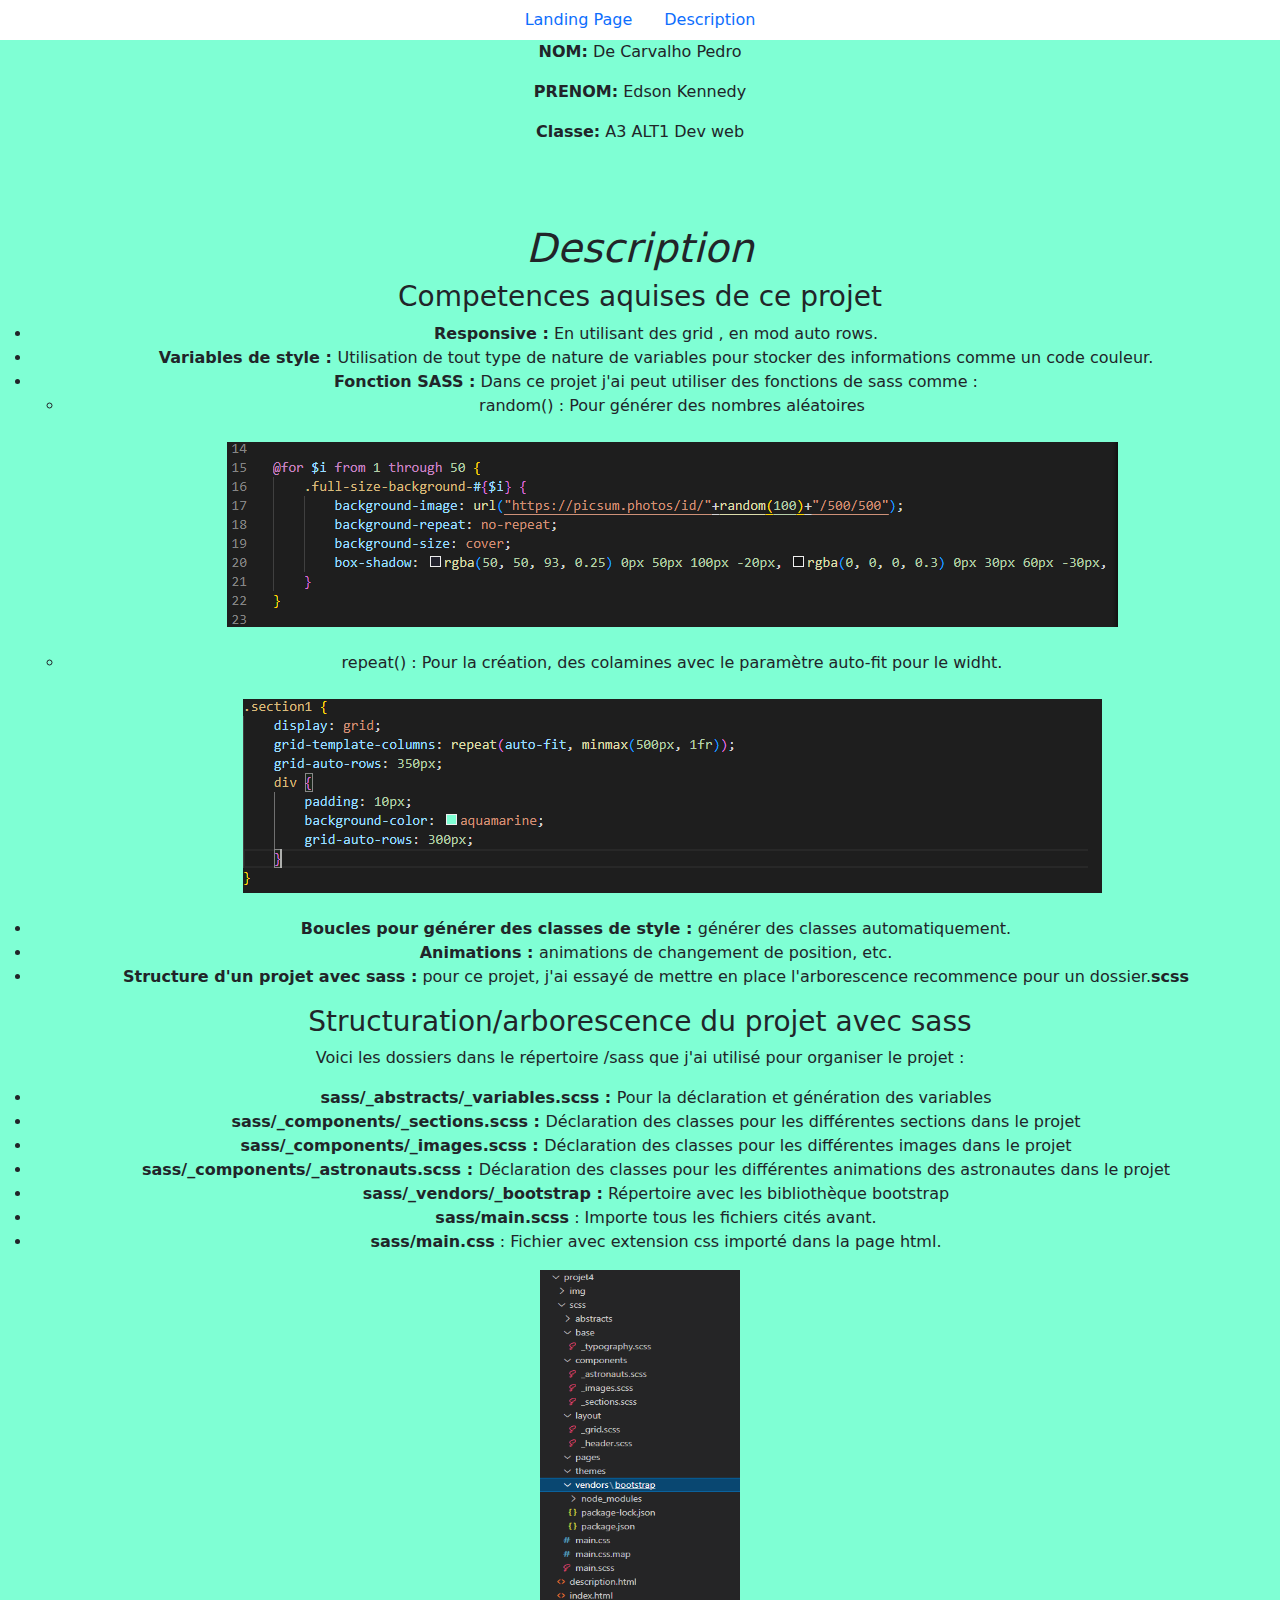
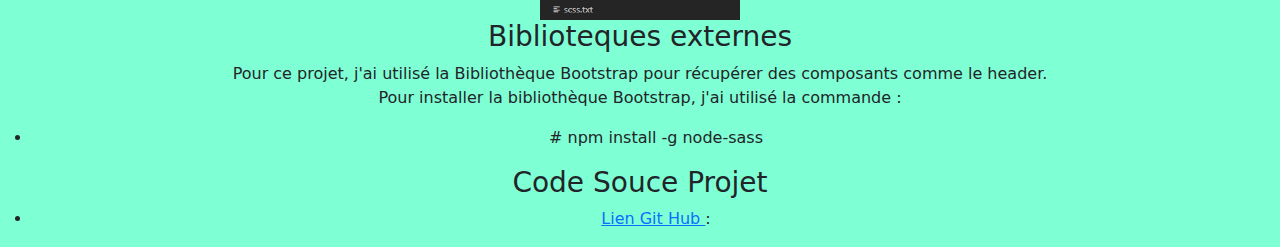
<file: description.html>
<!DOCTYPE html>
<html lang="fr">

<head>
    <meta charset="UTF-8">
    <meta http-equiv="X-UA-Compatible" content="IE=edge">
    <meta name="viewport" content="width=device-width, initial-scale=1.0">
    <link rel="stylesheet" href="./scss/main.css" />
    <title>TD SASS</title>
</head>
<header>
    <nav>
        <div class="centarisation">
            <a class="nav-link" href="./">Landing Page</a>
            <a class="nav-link" href="./description.html">Description</a>
        </div>
    </nav>

</header>

<body>

    <section class="section4 align-center">
        <p><strong>NOM:</strong> De Carvalho Pedro</p>
        <p><strong>PRENOM:</strong> Edson Kennedy</p>
        <p><strong>Classe:</strong> A3 ALT1 Dev web</p><br>
        <p></p><br>
        <h1 class="h1">Description</h1>

        <article>
            <h3>Competences aquises de ce projet</h3>
            <ul>
                <li><strong>Responsive :</strong> En utilisant des grid , en mod auto rows.</li>
                <li><strong>Variables de style : </strong>Utilisation de tout type de nature de variables pour stocker des informations comme un code couleur. </li>
                <li><strong>Fonction  SASS :</strong> Dans ce projet j'ai peut utiliser des fonctions de sass comme :
                    <ul>
                        <li>random() : Pour générer des nombres aléatoires</li><br>
                        <div class="centarisation">
                            <img src="./img/Bouclefor.PNG">
                        </div><br>
                        <li>repeat() : Pour la création, des colamines avec le paramètre auto-fit pour le widht.</li><br>
                        <div class="centarisation">
                            <img src="./img/repeat.PNG">
                        </div><br>
                    </ul>
                </li>
                <li><strong>Boucles pour générer des classes de style : </strong>générer des classes automatiquement.</li>
                <li><strong>Animations : </strong>animations de changement de position, etc.</li>
                <li><strong>Structure d'un projet avec sass :</strong> pour ce projet, j'ai essayé de mettre en place l'arborescence recommence pour un dossier.<strong>scss</strong></li>
            </ul>
        </article>
        <article>
            <h3>Structuration/arborescence du projet avec sass</h3>
            <p>Voici les dossiers dans le répertoire /sass que j'ai utilisé pour organiser le projet : </p>
            <ul>
                <li><strong>sass/_abstracts/_variables.scss   : </strong> Pour la déclaration et génération des variables</li>
                <li><strong>sass/_components/_sections.scss : </strong>Déclaration des classes pour les différentes sections dans le projet </li>
                <li><strong>sass/_components/_images.scss : </strong>Déclaration des classes pour les différentes images dans le projet </li>
                <li><strong>sass/_components/_astronauts.scss : </strong>Déclaration des classes pour les différentes animations des astronautes dans le projet </li>
                <li><strong>sass/_vendors/_bootstrap :</strong> Répertoire avec les bibliothèque bootstrap</li>
                <li><strong>sass/main.scss</strong> : Importe tous les fichiers cités avant.</li>
                <li><strong>sass/main.css</strong> : Fichier avec extension css importé dans la page html.</li>
            </ul>
            <div class="centarisation">
                <img src="./img/arborescence.PNG" style="height: 350px; width: 200px;">
            </div>
        </article>
        <article>
            <h3>Biblioteques externes</h3>
            <p>Pour ce projet, j'ai utilisé la Bibliothèque Bootstrap pour récupérer des composants comme le header.
                <br>Pour installer la bibliothèque Bootstrap, j'ai utilisé la commande :</p>
            <ul>
                <li># npm install -g node-sass</li>
            </ul>
            <h3>Code Souce Projet</h3>
            <ul>
                <li>
                    <a href="">Lien Git Hub </a>: </li>
            </ul>
        </article>
    </section>
</body>

</html>
</file>
<file: scss/main.css>
@charset "UTF-8";
.color-Mygrey {
  color: #A3B4C8;
}

.background-section-Mygrey {
  background-color: #A3B4C8;
}

.background-text-Mygrey {
  color: #A3B4C8;
  font-weight: 600;
}

.color-MyorangeCLaire {
  color: #CC6D3D;
}

.background-section-MyorangeCLaire {
  background-color: #CC6D3D;
}

.background-text-MyorangeCLaire {
  color: #CC6D3D;
  font-weight: 600;
}

.color-Myorange {
  color: #B74803;
}

.background-section-Myorange {
  background-color: #B74803;
}

.background-text-Myorange {
  color: #B74803;
  font-weight: 600;
}

.color-Myblue {
  color: #022E51;
}

.background-section-Myblue {
  background-color: #022E51;
}

.background-text-Myblue {
  color: #022E51;
  font-weight: 600;
}

.color-whitie {
  color: white;
}

.background-section-whitie {
  background-color: white;
}

.background-text-whitie {
  color: white;
  font-weight: 600;
}

.color-Mygrey {
  color: #A3B4C8;
}

.background-Mygrey {
  background-color: #A3B4C8;
}

.color-MyorangeCLaire {
  color: #CC6D3D;
}

.background-MyorangeCLaire {
  background-color: #CC6D3D;
}

.color-Myorange {
  color: #B74803;
}

.background-Myorange {
  background-color: #B74803;
}

.color-Myblue {
  color: #022E51;
}

.background-Myblue {
  background-color: #022E51;
}

.color-whitie {
  color: white;
}

.background-whitie {
  background-color: white;
}

.header {
  grid-column: 1/6;
  grid-row: 1/3;
  font-size: 16px;
  display: grid;
  grid-template-columns: 1fr 1fr 1fr 1fr 1fr;
}
.header nav {
  grid-column: 1/5;
  grid-row: 1/2;
  padding: 0 40px;
  display: grid;
  grid-template-columns: 1fr auto 1fr;
  align-items: center;
}
.header nav ul {
  display: flex;
  gap: 16px;
  list-style: none;
}

.title {
  grid-column: 2/5;
  grid-row: 2/3;
  align-items: center;
  text-align: center;
  margin-top: 10%;
  height: 700px;
}

* {
  padding: 0;
  margin: 0;
  box-sizing: border-box;
}

.page {
  display: grid;
  grid-template-columns: 1fr 1fr 1fr 1fr 1fr;
  grid-template-rows: 1fr 1fr 1fr 1fr 1fr;
  margin: 0 auto;
  background-color: darkblue;
}

.sectionHeader {
  display: grid;
  grid-template-columns: 2fr;
  grid-template-rows: 2fr;
  background-image: url("https://wallpaperaccess.com/full/2425075.jpg");
  background-repeat: no-repeat;
  background-size: cover;
}
.sectionHeader .title {
  grid-row: 1/2;
  grid-column: 1/2;
  align-items: center;
  justify-content: center;
}
.sectionHeader .title2 {
  grid-row: 2/2;
  grid-column: 1/2;
  align-items: center;
  justify-content: center;
}
.sectionHeader .title2 .astronaut {
  height: 100px;
  width: 100px;
}

.section1 {
  display: grid;
  grid-template-columns: repeat(auto-fit, minmax(500px, 1fr));
  grid-auto-rows: 350px;
}
.section1 div {
  padding: 10px;
  background-color: aquamarine;
  grid-auto-rows: 300px;
}

.section2 {
  display: grid;
  grid-template-columns: repeat(auto-fit, minmax(500px, 2fr));
  grid-auto-rows: 351px;
}
.section2 div {
  padding: 10px;
  background-color: aquamarine;
  grid-auto-rows: 300px;
}

.section3 {
  display: grid;
  grid-template-columns: repeat(auto-fit, minmax(200px, 2fr));
  grid-auto-rows: 900px;
}
.section3 div {
  padding: 23px;
  background-color: aquamarine;
  grid-auto-rows: 300px;
}

.section4 {
  background-color: aquamarine;
}

.section5 {
  background-color: aquamarine;
  background-repeat: no-repeat;
  background-size: cover;
  padding: 50px;
  display: grid;
  grid-template-columns: repeat(auto-fit, minmax(200px, 1fr));
  grid-auto-rows: 100px;
  gap: 50px;
}
.section5 > div {
  display: flex;
  align-items: center;
  justify-content: center;
  border-radius: 15px;
  grid-auto-rows: 300px;
  padding: 5px;
  text-align: center;
}
.section5 .blue {
  background: lightblue;
  grid-row: auto/span 2;
}
.section5 .red {
  background: lightcoral;
}
.section5 .green {
  background: lightgreen;
}

.astronauts_center {
  grid-column: 1/6;
  grid-row: 2/4;
}

.upAndDownMeditate {
  animation-name: upAndDownMeditate;
  animation-duration: 5s;
  animation-iteration-count: infinite;
  animation-timing-function: ease-in-out;
  transform: rotate(360deg);
}
@keyframes upAndDownMeditate {
  0% {
    transform: translateY(0);
  }
  35% {
    transform: translateY(0);
  }
  70% {
    transform: translateY(-15px);
  }
  85% {
    transform: translateY(65px);
  }
  100% {
    transform: translateY(0);
  }
}

.artronautAside {
  position: fixed;
  float: right;
}
.artronautAside .rotate {
  animation-name: rotation;
  animation-duration: 10s;
  animation-iteration-count: infinite;
  animation-timing-function: linear;
}
@keyframes rotation {
  100% {
    transform: rotateZ(360deg);
  }
}
.artronautAside:hover .rotate {
  transform: translateY(300px) translateY(300px);
}

.color-Mygrey {
  color: #A3B4C8;
}

.background-section-Mygrey {
  background-color: #A3B4C8;
}

.background-text-Mygrey {
  color: #A3B4C8;
}

.color-MyorangeCLaire {
  color: #CC6D3D;
}

.background-section-MyorangeCLaire {
  background-color: #CC6D3D;
}

.background-text-MyorangeCLaire {
  color: #CC6D3D;
}

.color-Myorange {
  color: #B74803;
}

.background-section-Myorange {
  background-color: #B74803;
}

.background-text-Myorange {
  color: #B74803;
}

.color-Myblue {
  color: #022E51;
}

.background-section-Myblue {
  background-color: #022E51;
}

.background-text-Myblue {
  color: #022E51;
}

.color-whitie {
  color: white;
}

.background-section-whitie {
  background-color: white;
}

.background-text-whitie {
  color: white;
}

.color-Special_Green {
  color: aquamarine;
}

.background-section-Special_Green {
  background-color: aquamarine;
}

.background-text-Special_Green {
  color: aquamarine;
}

.full-size-background-1 {
  background-image: url("https://picsum.photos/id/43/500/500");
  background-repeat: no-repeat;
  background-size: cover;
  box-shadow: rgba(50, 50, 93, 0.25) 0px 50px 100px -20px, rgba(0, 0, 0, 0.3) 0px 30px 60px -30px, rgba(10, 37, 64, 0.35) 0px -2px 6px 0px inset;
}

.full-size-background-2 {
  background-image: url("https://picsum.photos/id/26/500/500");
  background-repeat: no-repeat;
  background-size: cover;
  box-shadow: rgba(50, 50, 93, 0.25) 0px 50px 100px -20px, rgba(0, 0, 0, 0.3) 0px 30px 60px -30px, rgba(10, 37, 64, 0.35) 0px -2px 6px 0px inset;
}

.full-size-background-3 {
  background-image: url("https://picsum.photos/id/14/500/500");
  background-repeat: no-repeat;
  background-size: cover;
  box-shadow: rgba(50, 50, 93, 0.25) 0px 50px 100px -20px, rgba(0, 0, 0, 0.3) 0px 30px 60px -30px, rgba(10, 37, 64, 0.35) 0px -2px 6px 0px inset;
}

.full-size-background-4 {
  background-image: url("https://picsum.photos/id/93/500/500");
  background-repeat: no-repeat;
  background-size: cover;
  box-shadow: rgba(50, 50, 93, 0.25) 0px 50px 100px -20px, rgba(0, 0, 0, 0.3) 0px 30px 60px -30px, rgba(10, 37, 64, 0.35) 0px -2px 6px 0px inset;
}

.full-size-background-5 {
  background-image: url("https://picsum.photos/id/22/500/500");
  background-repeat: no-repeat;
  background-size: cover;
  box-shadow: rgba(50, 50, 93, 0.25) 0px 50px 100px -20px, rgba(0, 0, 0, 0.3) 0px 30px 60px -30px, rgba(10, 37, 64, 0.35) 0px -2px 6px 0px inset;
}

.full-size-background-6 {
  background-image: url("https://picsum.photos/id/66/500/500");
  background-repeat: no-repeat;
  background-size: cover;
  box-shadow: rgba(50, 50, 93, 0.25) 0px 50px 100px -20px, rgba(0, 0, 0, 0.3) 0px 30px 60px -30px, rgba(10, 37, 64, 0.35) 0px -2px 6px 0px inset;
}

.full-size-background-7 {
  background-image: url("https://picsum.photos/id/91/500/500");
  background-repeat: no-repeat;
  background-size: cover;
  box-shadow: rgba(50, 50, 93, 0.25) 0px 50px 100px -20px, rgba(0, 0, 0, 0.3) 0px 30px 60px -30px, rgba(10, 37, 64, 0.35) 0px -2px 6px 0px inset;
}

.full-size-background-8 {
  background-image: url("https://picsum.photos/id/1/500/500");
  background-repeat: no-repeat;
  background-size: cover;
  box-shadow: rgba(50, 50, 93, 0.25) 0px 50px 100px -20px, rgba(0, 0, 0, 0.3) 0px 30px 60px -30px, rgba(10, 37, 64, 0.35) 0px -2px 6px 0px inset;
}

.full-size-background-9 {
  background-image: url("https://picsum.photos/id/87/500/500");
  background-repeat: no-repeat;
  background-size: cover;
  box-shadow: rgba(50, 50, 93, 0.25) 0px 50px 100px -20px, rgba(0, 0, 0, 0.3) 0px 30px 60px -30px, rgba(10, 37, 64, 0.35) 0px -2px 6px 0px inset;
}

.full-size-background-10 {
  background-image: url("https://picsum.photos/id/99/500/500");
  background-repeat: no-repeat;
  background-size: cover;
  box-shadow: rgba(50, 50, 93, 0.25) 0px 50px 100px -20px, rgba(0, 0, 0, 0.3) 0px 30px 60px -30px, rgba(10, 37, 64, 0.35) 0px -2px 6px 0px inset;
}

.full-size-background-11 {
  background-image: url("https://picsum.photos/id/94/500/500");
  background-repeat: no-repeat;
  background-size: cover;
  box-shadow: rgba(50, 50, 93, 0.25) 0px 50px 100px -20px, rgba(0, 0, 0, 0.3) 0px 30px 60px -30px, rgba(10, 37, 64, 0.35) 0px -2px 6px 0px inset;
}

.full-size-background-12 {
  background-image: url("https://picsum.photos/id/89/500/500");
  background-repeat: no-repeat;
  background-size: cover;
  box-shadow: rgba(50, 50, 93, 0.25) 0px 50px 100px -20px, rgba(0, 0, 0, 0.3) 0px 30px 60px -30px, rgba(10, 37, 64, 0.35) 0px -2px 6px 0px inset;
}

.full-size-background-13 {
  background-image: url("https://picsum.photos/id/72/500/500");
  background-repeat: no-repeat;
  background-size: cover;
  box-shadow: rgba(50, 50, 93, 0.25) 0px 50px 100px -20px, rgba(0, 0, 0, 0.3) 0px 30px 60px -30px, rgba(10, 37, 64, 0.35) 0px -2px 6px 0px inset;
}

.full-size-background-14 {
  background-image: url("https://picsum.photos/id/57/500/500");
  background-repeat: no-repeat;
  background-size: cover;
  box-shadow: rgba(50, 50, 93, 0.25) 0px 50px 100px -20px, rgba(0, 0, 0, 0.3) 0px 30px 60px -30px, rgba(10, 37, 64, 0.35) 0px -2px 6px 0px inset;
}

.full-size-background-15 {
  background-image: url("https://picsum.photos/id/92/500/500");
  background-repeat: no-repeat;
  background-size: cover;
  box-shadow: rgba(50, 50, 93, 0.25) 0px 50px 100px -20px, rgba(0, 0, 0, 0.3) 0px 30px 60px -30px, rgba(10, 37, 64, 0.35) 0px -2px 6px 0px inset;
}

.full-size-background-16 {
  background-image: url("https://picsum.photos/id/100/500/500");
  background-repeat: no-repeat;
  background-size: cover;
  box-shadow: rgba(50, 50, 93, 0.25) 0px 50px 100px -20px, rgba(0, 0, 0, 0.3) 0px 30px 60px -30px, rgba(10, 37, 64, 0.35) 0px -2px 6px 0px inset;
}

.full-size-background-17 {
  background-image: url("https://picsum.photos/id/79/500/500");
  background-repeat: no-repeat;
  background-size: cover;
  box-shadow: rgba(50, 50, 93, 0.25) 0px 50px 100px -20px, rgba(0, 0, 0, 0.3) 0px 30px 60px -30px, rgba(10, 37, 64, 0.35) 0px -2px 6px 0px inset;
}

.full-size-background-18 {
  background-image: url("https://picsum.photos/id/94/500/500");
  background-repeat: no-repeat;
  background-size: cover;
  box-shadow: rgba(50, 50, 93, 0.25) 0px 50px 100px -20px, rgba(0, 0, 0, 0.3) 0px 30px 60px -30px, rgba(10, 37, 64, 0.35) 0px -2px 6px 0px inset;
}

.full-size-background-19 {
  background-image: url("https://picsum.photos/id/93/500/500");
  background-repeat: no-repeat;
  background-size: cover;
  box-shadow: rgba(50, 50, 93, 0.25) 0px 50px 100px -20px, rgba(0, 0, 0, 0.3) 0px 30px 60px -30px, rgba(10, 37, 64, 0.35) 0px -2px 6px 0px inset;
}

.full-size-background-20 {
  background-image: url("https://picsum.photos/id/20/500/500");
  background-repeat: no-repeat;
  background-size: cover;
  box-shadow: rgba(50, 50, 93, 0.25) 0px 50px 100px -20px, rgba(0, 0, 0, 0.3) 0px 30px 60px -30px, rgba(10, 37, 64, 0.35) 0px -2px 6px 0px inset;
}

.full-size-background-21 {
  background-image: url("https://picsum.photos/id/74/500/500");
  background-repeat: no-repeat;
  background-size: cover;
  box-shadow: rgba(50, 50, 93, 0.25) 0px 50px 100px -20px, rgba(0, 0, 0, 0.3) 0px 30px 60px -30px, rgba(10, 37, 64, 0.35) 0px -2px 6px 0px inset;
}

.full-size-background-22 {
  background-image: url("https://picsum.photos/id/59/500/500");
  background-repeat: no-repeat;
  background-size: cover;
  box-shadow: rgba(50, 50, 93, 0.25) 0px 50px 100px -20px, rgba(0, 0, 0, 0.3) 0px 30px 60px -30px, rgba(10, 37, 64, 0.35) 0px -2px 6px 0px inset;
}

.full-size-background-23 {
  background-image: url("https://picsum.photos/id/32/500/500");
  background-repeat: no-repeat;
  background-size: cover;
  box-shadow: rgba(50, 50, 93, 0.25) 0px 50px 100px -20px, rgba(0, 0, 0, 0.3) 0px 30px 60px -30px, rgba(10, 37, 64, 0.35) 0px -2px 6px 0px inset;
}

.full-size-background-24 {
  background-image: url("https://picsum.photos/id/68/500/500");
  background-repeat: no-repeat;
  background-size: cover;
  box-shadow: rgba(50, 50, 93, 0.25) 0px 50px 100px -20px, rgba(0, 0, 0, 0.3) 0px 30px 60px -30px, rgba(10, 37, 64, 0.35) 0px -2px 6px 0px inset;
}

.full-size-background-25 {
  background-image: url("https://picsum.photos/id/67/500/500");
  background-repeat: no-repeat;
  background-size: cover;
  box-shadow: rgba(50, 50, 93, 0.25) 0px 50px 100px -20px, rgba(0, 0, 0, 0.3) 0px 30px 60px -30px, rgba(10, 37, 64, 0.35) 0px -2px 6px 0px inset;
}

.full-size-background-26 {
  background-image: url("https://picsum.photos/id/23/500/500");
  background-repeat: no-repeat;
  background-size: cover;
  box-shadow: rgba(50, 50, 93, 0.25) 0px 50px 100px -20px, rgba(0, 0, 0, 0.3) 0px 30px 60px -30px, rgba(10, 37, 64, 0.35) 0px -2px 6px 0px inset;
}

.full-size-background-27 {
  background-image: url("https://picsum.photos/id/87/500/500");
  background-repeat: no-repeat;
  background-size: cover;
  box-shadow: rgba(50, 50, 93, 0.25) 0px 50px 100px -20px, rgba(0, 0, 0, 0.3) 0px 30px 60px -30px, rgba(10, 37, 64, 0.35) 0px -2px 6px 0px inset;
}

.full-size-background-28 {
  background-image: url("https://picsum.photos/id/90/500/500");
  background-repeat: no-repeat;
  background-size: cover;
  box-shadow: rgba(50, 50, 93, 0.25) 0px 50px 100px -20px, rgba(0, 0, 0, 0.3) 0px 30px 60px -30px, rgba(10, 37, 64, 0.35) 0px -2px 6px 0px inset;
}

.full-size-background-29 {
  background-image: url("https://picsum.photos/id/76/500/500");
  background-repeat: no-repeat;
  background-size: cover;
  box-shadow: rgba(50, 50, 93, 0.25) 0px 50px 100px -20px, rgba(0, 0, 0, 0.3) 0px 30px 60px -30px, rgba(10, 37, 64, 0.35) 0px -2px 6px 0px inset;
}

.full-size-background-30 {
  background-image: url("https://picsum.photos/id/95/500/500");
  background-repeat: no-repeat;
  background-size: cover;
  box-shadow: rgba(50, 50, 93, 0.25) 0px 50px 100px -20px, rgba(0, 0, 0, 0.3) 0px 30px 60px -30px, rgba(10, 37, 64, 0.35) 0px -2px 6px 0px inset;
}

.full-size-background-31 {
  background-image: url("https://picsum.photos/id/74/500/500");
  background-repeat: no-repeat;
  background-size: cover;
  box-shadow: rgba(50, 50, 93, 0.25) 0px 50px 100px -20px, rgba(0, 0, 0, 0.3) 0px 30px 60px -30px, rgba(10, 37, 64, 0.35) 0px -2px 6px 0px inset;
}

.full-size-background-32 {
  background-image: url("https://picsum.photos/id/45/500/500");
  background-repeat: no-repeat;
  background-size: cover;
  box-shadow: rgba(50, 50, 93, 0.25) 0px 50px 100px -20px, rgba(0, 0, 0, 0.3) 0px 30px 60px -30px, rgba(10, 37, 64, 0.35) 0px -2px 6px 0px inset;
}

.full-size-background-33 {
  background-image: url("https://picsum.photos/id/81/500/500");
  background-repeat: no-repeat;
  background-size: cover;
  box-shadow: rgba(50, 50, 93, 0.25) 0px 50px 100px -20px, rgba(0, 0, 0, 0.3) 0px 30px 60px -30px, rgba(10, 37, 64, 0.35) 0px -2px 6px 0px inset;
}

.full-size-background-34 {
  background-image: url("https://picsum.photos/id/11/500/500");
  background-repeat: no-repeat;
  background-size: cover;
  box-shadow: rgba(50, 50, 93, 0.25) 0px 50px 100px -20px, rgba(0, 0, 0, 0.3) 0px 30px 60px -30px, rgba(10, 37, 64, 0.35) 0px -2px 6px 0px inset;
}

.full-size-background-35 {
  background-image: url("https://picsum.photos/id/98/500/500");
  background-repeat: no-repeat;
  background-size: cover;
  box-shadow: rgba(50, 50, 93, 0.25) 0px 50px 100px -20px, rgba(0, 0, 0, 0.3) 0px 30px 60px -30px, rgba(10, 37, 64, 0.35) 0px -2px 6px 0px inset;
}

.full-size-background-36 {
  background-image: url("https://picsum.photos/id/80/500/500");
  background-repeat: no-repeat;
  background-size: cover;
  box-shadow: rgba(50, 50, 93, 0.25) 0px 50px 100px -20px, rgba(0, 0, 0, 0.3) 0px 30px 60px -30px, rgba(10, 37, 64, 0.35) 0px -2px 6px 0px inset;
}

.full-size-background-37 {
  background-image: url("https://picsum.photos/id/12/500/500");
  background-repeat: no-repeat;
  background-size: cover;
  box-shadow: rgba(50, 50, 93, 0.25) 0px 50px 100px -20px, rgba(0, 0, 0, 0.3) 0px 30px 60px -30px, rgba(10, 37, 64, 0.35) 0px -2px 6px 0px inset;
}

.full-size-background-38 {
  background-image: url("https://picsum.photos/id/85/500/500");
  background-repeat: no-repeat;
  background-size: cover;
  box-shadow: rgba(50, 50, 93, 0.25) 0px 50px 100px -20px, rgba(0, 0, 0, 0.3) 0px 30px 60px -30px, rgba(10, 37, 64, 0.35) 0px -2px 6px 0px inset;
}

.full-size-background-39 {
  background-image: url("https://picsum.photos/id/13/500/500");
  background-repeat: no-repeat;
  background-size: cover;
  box-shadow: rgba(50, 50, 93, 0.25) 0px 50px 100px -20px, rgba(0, 0, 0, 0.3) 0px 30px 60px -30px, rgba(10, 37, 64, 0.35) 0px -2px 6px 0px inset;
}

.full-size-background-40 {
  background-image: url("https://picsum.photos/id/27/500/500");
  background-repeat: no-repeat;
  background-size: cover;
  box-shadow: rgba(50, 50, 93, 0.25) 0px 50px 100px -20px, rgba(0, 0, 0, 0.3) 0px 30px 60px -30px, rgba(10, 37, 64, 0.35) 0px -2px 6px 0px inset;
}

.full-size-background-41 {
  background-image: url("https://picsum.photos/id/74/500/500");
  background-repeat: no-repeat;
  background-size: cover;
  box-shadow: rgba(50, 50, 93, 0.25) 0px 50px 100px -20px, rgba(0, 0, 0, 0.3) 0px 30px 60px -30px, rgba(10, 37, 64, 0.35) 0px -2px 6px 0px inset;
}

.full-size-background-42 {
  background-image: url("https://picsum.photos/id/19/500/500");
  background-repeat: no-repeat;
  background-size: cover;
  box-shadow: rgba(50, 50, 93, 0.25) 0px 50px 100px -20px, rgba(0, 0, 0, 0.3) 0px 30px 60px -30px, rgba(10, 37, 64, 0.35) 0px -2px 6px 0px inset;
}

.full-size-background-43 {
  background-image: url("https://picsum.photos/id/5/500/500");
  background-repeat: no-repeat;
  background-size: cover;
  box-shadow: rgba(50, 50, 93, 0.25) 0px 50px 100px -20px, rgba(0, 0, 0, 0.3) 0px 30px 60px -30px, rgba(10, 37, 64, 0.35) 0px -2px 6px 0px inset;
}

.full-size-background-44 {
  background-image: url("https://picsum.photos/id/11/500/500");
  background-repeat: no-repeat;
  background-size: cover;
  box-shadow: rgba(50, 50, 93, 0.25) 0px 50px 100px -20px, rgba(0, 0, 0, 0.3) 0px 30px 60px -30px, rgba(10, 37, 64, 0.35) 0px -2px 6px 0px inset;
}

.full-size-background-45 {
  background-image: url("https://picsum.photos/id/39/500/500");
  background-repeat: no-repeat;
  background-size: cover;
  box-shadow: rgba(50, 50, 93, 0.25) 0px 50px 100px -20px, rgba(0, 0, 0, 0.3) 0px 30px 60px -30px, rgba(10, 37, 64, 0.35) 0px -2px 6px 0px inset;
}

.full-size-background-46 {
  background-image: url("https://picsum.photos/id/82/500/500");
  background-repeat: no-repeat;
  background-size: cover;
  box-shadow: rgba(50, 50, 93, 0.25) 0px 50px 100px -20px, rgba(0, 0, 0, 0.3) 0px 30px 60px -30px, rgba(10, 37, 64, 0.35) 0px -2px 6px 0px inset;
}

.full-size-background-47 {
  background-image: url("https://picsum.photos/id/9/500/500");
  background-repeat: no-repeat;
  background-size: cover;
  box-shadow: rgba(50, 50, 93, 0.25) 0px 50px 100px -20px, rgba(0, 0, 0, 0.3) 0px 30px 60px -30px, rgba(10, 37, 64, 0.35) 0px -2px 6px 0px inset;
}

.full-size-background-48 {
  background-image: url("https://picsum.photos/id/26/500/500");
  background-repeat: no-repeat;
  background-size: cover;
  box-shadow: rgba(50, 50, 93, 0.25) 0px 50px 100px -20px, rgba(0, 0, 0, 0.3) 0px 30px 60px -30px, rgba(10, 37, 64, 0.35) 0px -2px 6px 0px inset;
}

.full-size-background-49 {
  background-image: url("https://picsum.photos/id/86/500/500");
  background-repeat: no-repeat;
  background-size: cover;
  box-shadow: rgba(50, 50, 93, 0.25) 0px 50px 100px -20px, rgba(0, 0, 0, 0.3) 0px 30px 60px -30px, rgba(10, 37, 64, 0.35) 0px -2px 6px 0px inset;
}

.full-size-background-50 {
  background-image: url("https://picsum.photos/id/28/500/500");
  background-repeat: no-repeat;
  background-size: cover;
  box-shadow: rgba(50, 50, 93, 0.25) 0px 50px 100px -20px, rgba(0, 0, 0, 0.3) 0px 30px 60px -30px, rgba(10, 37, 64, 0.35) 0px -2px 6px 0px inset;
}

.image_section1 {
  border-radius: 40px;
  box-shadow: rgba(50, 50, 93, 0.25) 0px 50px 100px -20px, rgba(0, 0, 0, 0.3) 0px 30px 60px -30px, rgba(10, 37, 64, 0.35) 0px -2px 6px 0px inset;
}

.image_section3 {
  margin-bottom: 3px;
  border-radius: 40px;
  box-shadow: rgba(50, 50, 93, 0.25) 0px 50px 100px -20px, rgba(0, 0, 0, 0.3) 0px 30px 60px -30px, rgba(10, 37, 64, 0.35) 0px -2px 6px 0px inset;
}

.h1 {
  margin-top: 15%;
  font-size: 600%;
  text-align: center;
  font-style: italic;
}

.h2 {
  font-size: 300%;
  text-align: center;
  font-style: italic;
}

/*!
 * Bootstrap v5.1.3 (https://getbootstrap.com/)
 * Copyright 2011-2021 The Bootstrap Authors
 * Copyright 2011-2021 Twitter, Inc.
 * Licensed under MIT (https://github.com/twbs/bootstrap/blob/main/LICENSE)
 */
:root {
  --bs-blue: #0d6efd;
  --bs-indigo: #6610f2;
  --bs-purple: #6f42c1;
  --bs-pink: #d63384;
  --bs-red: #dc3545;
  --bs-orange: #fd7e14;
  --bs-yellow: #ffc107;
  --bs-green: #198754;
  --bs-teal: #20c997;
  --bs-cyan: #0dcaf0;
  --bs-white: #fff;
  --bs-gray: #6c757d;
  --bs-gray-dark: #343a40;
  --bs-gray-100: #f8f9fa;
  --bs-gray-200: #e9ecef;
  --bs-gray-300: #dee2e6;
  --bs-gray-400: #ced4da;
  --bs-gray-500: #adb5bd;
  --bs-gray-600: #6c757d;
  --bs-gray-700: #495057;
  --bs-gray-800: #343a40;
  --bs-gray-900: #212529;
  --bs-primary: #0d6efd;
  --bs-secondary: #6c757d;
  --bs-success: #198754;
  --bs-info: #0dcaf0;
  --bs-warning: #ffc107;
  --bs-danger: #dc3545;
  --bs-light: #f8f9fa;
  --bs-dark: #212529;
  --bs-primary-rgb: 13, 110, 253;
  --bs-secondary-rgb: 108, 117, 125;
  --bs-success-rgb: 25, 135, 84;
  --bs-info-rgb: 13, 202, 240;
  --bs-warning-rgb: 255, 193, 7;
  --bs-danger-rgb: 220, 53, 69;
  --bs-light-rgb: 248, 249, 250;
  --bs-dark-rgb: 33, 37, 41;
  --bs-white-rgb: 255, 255, 255;
  --bs-black-rgb: 0, 0, 0;
  --bs-body-color-rgb: 33, 37, 41;
  --bs-body-bg-rgb: 255, 255, 255;
  --bs-font-sans-serif: system-ui, -apple-system, "Segoe UI", Roboto, "Helvetica Neue", Arial, "Noto Sans", "Liberation Sans", sans-serif, "Apple Color Emoji", "Segoe UI Emoji", "Segoe UI Symbol", "Noto Color Emoji";
  --bs-font-monospace: SFMono-Regular, Menlo, Monaco, Consolas, "Liberation Mono", "Courier New", monospace;
  --bs-gradient: linear-gradient(180deg, rgba(255, 255, 255, 0.15), rgba(255, 255, 255, 0));
  --bs-body-font-family: var(--bs-font-sans-serif);
  --bs-body-font-size: 1rem;
  --bs-body-font-weight: 400;
  --bs-body-line-height: 1.5;
  --bs-body-color: #212529;
  --bs-body-bg: #fff;
}

*,
*::before,
*::after {
  box-sizing: border-box;
}

@media (prefers-reduced-motion: no-preference) {
  :root {
    scroll-behavior: smooth;
  }
}

body {
  margin: 0;
  font-family: var(--bs-body-font-family);
  font-size: var(--bs-body-font-size);
  font-weight: var(--bs-body-font-weight);
  line-height: var(--bs-body-line-height);
  color: var(--bs-body-color);
  text-align: var(--bs-body-text-align);
  background-color: var(--bs-body-bg);
  -webkit-text-size-adjust: 100%;
  -webkit-tap-highlight-color: rgba(0, 0, 0, 0);
}

hr {
  margin: 1rem 0;
  color: inherit;
  background-color: currentColor;
  border: 0;
  opacity: 0.25;
}

hr:not([size]) {
  height: 1px;
}

h6, .h6, h5, .h5, h4, .h4, h3, .h3, h2, .h2, h1, .h1 {
  margin-top: 0;
  margin-bottom: 0.5rem;
  font-weight: 500;
  line-height: 1.2;
}

h1, .h1 {
  font-size: calc(1.375rem + 1.5vw);
}
@media (min-width: 1200px) {
  h1, .h1 {
    font-size: 2.5rem;
  }
}

h2, .h2 {
  font-size: calc(1.325rem + 0.9vw);
}
@media (min-width: 1200px) {
  h2, .h2 {
    font-size: 2rem;
  }
}

h3, .h3 {
  font-size: calc(1.3rem + 0.6vw);
}
@media (min-width: 1200px) {
  h3, .h3 {
    font-size: 1.75rem;
  }
}

h4, .h4 {
  font-size: calc(1.275rem + 0.3vw);
}
@media (min-width: 1200px) {
  h4, .h4 {
    font-size: 1.5rem;
  }
}

h5, .h5 {
  font-size: 1.25rem;
}

h6, .h6 {
  font-size: 1rem;
}

p {
  margin-top: 0;
  margin-bottom: 1rem;
}

abbr[title],
abbr[data-bs-original-title] {
  text-decoration: underline dotted;
  cursor: help;
  text-decoration-skip-ink: none;
}

address {
  margin-bottom: 1rem;
  font-style: normal;
  line-height: inherit;
}

ol,
ul {
  padding-left: 2rem;
}

ol,
ul,
dl {
  margin-top: 0;
  margin-bottom: 1rem;
}

ol ol,
ul ul,
ol ul,
ul ol {
  margin-bottom: 0;
}

dt {
  font-weight: 700;
}

dd {
  margin-bottom: 0.5rem;
  margin-left: 0;
}

blockquote {
  margin: 0 0 1rem;
}

b,
strong {
  font-weight: bolder;
}

small, .small {
  font-size: 0.875em;
}

mark, .mark {
  padding: 0.2em;
  background-color: #fcf8e3;
}

sub,
sup {
  position: relative;
  font-size: 0.75em;
  line-height: 0;
  vertical-align: baseline;
}

sub {
  bottom: -0.25em;
}

sup {
  top: -0.5em;
}

a {
  color: #0d6efd;
  text-decoration: underline;
}
a:hover {
  color: #0a58ca;
}

a:not([href]):not([class]), a:not([href]):not([class]):hover {
  color: inherit;
  text-decoration: none;
}

pre,
code,
kbd,
samp {
  font-family: var(--bs-font-monospace);
  font-size: 1em;
  direction: ltr /* rtl:ignore */;
  unicode-bidi: bidi-override;
}

pre {
  display: block;
  margin-top: 0;
  margin-bottom: 1rem;
  overflow: auto;
  font-size: 0.875em;
}
pre code {
  font-size: inherit;
  color: inherit;
  word-break: normal;
}

code {
  font-size: 0.875em;
  color: #d63384;
  word-wrap: break-word;
}
a > code {
  color: inherit;
}

kbd {
  padding: 0.2rem 0.4rem;
  font-size: 0.875em;
  color: #fff;
  background-color: #212529;
  border-radius: 0.2rem;
}
kbd kbd {
  padding: 0;
  font-size: 1em;
  font-weight: 700;
}

figure {
  margin: 0 0 1rem;
}

img,
svg {
  vertical-align: middle;
}

table {
  caption-side: bottom;
  border-collapse: collapse;
}

caption {
  padding-top: 0.5rem;
  padding-bottom: 0.5rem;
  color: #6c757d;
  text-align: left;
}

th {
  text-align: inherit;
  text-align: -webkit-match-parent;
}

thead,
tbody,
tfoot,
tr,
td,
th {
  border-color: inherit;
  border-style: solid;
  border-width: 0;
}

label {
  display: inline-block;
}

button {
  border-radius: 0;
}

button:focus:not(:focus-visible) {
  outline: 0;
}

input,
button,
select,
optgroup,
textarea {
  margin: 0;
  font-family: inherit;
  font-size: inherit;
  line-height: inherit;
}

button,
select {
  text-transform: none;
}

[role=button] {
  cursor: pointer;
}

select {
  word-wrap: normal;
}
select:disabled {
  opacity: 1;
}

[list]::-webkit-calendar-picker-indicator {
  display: none;
}

button,
[type=button],
[type=reset],
[type=submit] {
  -webkit-appearance: button;
}
button:not(:disabled),
[type=button]:not(:disabled),
[type=reset]:not(:disabled),
[type=submit]:not(:disabled) {
  cursor: pointer;
}

::-moz-focus-inner {
  padding: 0;
  border-style: none;
}

textarea {
  resize: vertical;
}

fieldset {
  min-width: 0;
  padding: 0;
  margin: 0;
  border: 0;
}

legend {
  float: left;
  width: 100%;
  padding: 0;
  margin-bottom: 0.5rem;
  font-size: calc(1.275rem + 0.3vw);
  line-height: inherit;
}
@media (min-width: 1200px) {
  legend {
    font-size: 1.5rem;
  }
}
legend + * {
  clear: left;
}

::-webkit-datetime-edit-fields-wrapper,
::-webkit-datetime-edit-text,
::-webkit-datetime-edit-minute,
::-webkit-datetime-edit-hour-field,
::-webkit-datetime-edit-day-field,
::-webkit-datetime-edit-month-field,
::-webkit-datetime-edit-year-field {
  padding: 0;
}

::-webkit-inner-spin-button {
  height: auto;
}

[type=search] {
  outline-offset: -2px;
  -webkit-appearance: textfield;
}

/* rtl:raw:
[type="tel"],
[type="url"],
[type="email"],
[type="number"] {
  direction: ltr;
}
*/
::-webkit-search-decoration {
  -webkit-appearance: none;
}

::-webkit-color-swatch-wrapper {
  padding: 0;
}

::file-selector-button {
  font: inherit;
}

::-webkit-file-upload-button {
  font: inherit;
  -webkit-appearance: button;
}

output {
  display: inline-block;
}

iframe {
  border: 0;
}

summary {
  display: list-item;
  cursor: pointer;
}

progress {
  vertical-align: baseline;
}

[hidden] {
  display: none !important;
}

.lead {
  font-size: 1.25rem;
  font-weight: 300;
}

.display-1 {
  font-size: calc(1.625rem + 4.5vw);
  font-weight: 300;
  line-height: 1.2;
}
@media (min-width: 1200px) {
  .display-1 {
    font-size: 5rem;
  }
}

.display-2 {
  font-size: calc(1.575rem + 3.9vw);
  font-weight: 300;
  line-height: 1.2;
}
@media (min-width: 1200px) {
  .display-2 {
    font-size: 4.5rem;
  }
}

.display-3 {
  font-size: calc(1.525rem + 3.3vw);
  font-weight: 300;
  line-height: 1.2;
}
@media (min-width: 1200px) {
  .display-3 {
    font-size: 4rem;
  }
}

.display-4 {
  font-size: calc(1.475rem + 2.7vw);
  font-weight: 300;
  line-height: 1.2;
}
@media (min-width: 1200px) {
  .display-4 {
    font-size: 3.5rem;
  }
}

.display-5 {
  font-size: calc(1.425rem + 2.1vw);
  font-weight: 300;
  line-height: 1.2;
}
@media (min-width: 1200px) {
  .display-5 {
    font-size: 3rem;
  }
}

.display-6 {
  font-size: calc(1.375rem + 1.5vw);
  font-weight: 300;
  line-height: 1.2;
}
@media (min-width: 1200px) {
  .display-6 {
    font-size: 2.5rem;
  }
}

.list-unstyled {
  padding-left: 0;
  list-style: none;
}

.list-inline {
  padding-left: 0;
  list-style: none;
}

.list-inline-item {
  display: inline-block;
}
.list-inline-item:not(:last-child) {
  margin-right: 0.5rem;
}

.initialism {
  font-size: 0.875em;
  text-transform: uppercase;
}

.blockquote {
  margin-bottom: 1rem;
  font-size: 1.25rem;
}
.blockquote > :last-child {
  margin-bottom: 0;
}

.blockquote-footer {
  margin-top: -1rem;
  margin-bottom: 1rem;
  font-size: 0.875em;
  color: #6c757d;
}
.blockquote-footer::before {
  content: "— ";
}

.img-fluid {
  max-width: 100%;
  height: auto;
}

.img-thumbnail {
  padding: 0.25rem;
  background-color: #fff;
  border: 1px solid #dee2e6;
  border-radius: 0.25rem;
  max-width: 100%;
  height: auto;
}

.figure {
  display: inline-block;
}

.figure-img {
  margin-bottom: 0.5rem;
  line-height: 1;
}

.figure-caption {
  font-size: 0.875em;
  color: #6c757d;
}

.container,
.container-fluid,
.container-xxl,
.container-xl,
.container-lg,
.container-md,
.container-sm {
  width: 100%;
  padding-right: var(--bs-gutter-x, 0.75rem);
  padding-left: var(--bs-gutter-x, 0.75rem);
  margin-right: auto;
  margin-left: auto;
}

@media (min-width: 576px) {
  .container-sm, .container {
    max-width: 540px;
  }
}
@media (min-width: 768px) {
  .container-md, .container-sm, .container {
    max-width: 720px;
  }
}
@media (min-width: 992px) {
  .container-lg, .container-md, .container-sm, .container {
    max-width: 960px;
  }
}
@media (min-width: 1200px) {
  .container-xl, .container-lg, .container-md, .container-sm, .container {
    max-width: 1140px;
  }
}
@media (min-width: 1400px) {
  .container-xxl, .container-xl, .container-lg, .container-md, .container-sm, .container {
    max-width: 1320px;
  }
}
.row {
  --bs-gutter-x: 1.5rem;
  --bs-gutter-y: 0;
  display: flex;
  flex-wrap: wrap;
  margin-top: calc(-1 * var(--bs-gutter-y));
  margin-right: calc(-0.5 * var(--bs-gutter-x));
  margin-left: calc(-0.5 * var(--bs-gutter-x));
}
.row > * {
  flex-shrink: 0;
  width: 100%;
  max-width: 100%;
  padding-right: calc(var(--bs-gutter-x) * 0.5);
  padding-left: calc(var(--bs-gutter-x) * 0.5);
  margin-top: var(--bs-gutter-y);
}

.col {
  flex: 1 0 0%;
}

.row-cols-auto > * {
  flex: 0 0 auto;
  width: auto;
}

.row-cols-1 > * {
  flex: 0 0 auto;
  width: 100%;
}

.row-cols-2 > * {
  flex: 0 0 auto;
  width: 50%;
}

.row-cols-3 > * {
  flex: 0 0 auto;
  width: 33.3333333333%;
}

.row-cols-4 > * {
  flex: 0 0 auto;
  width: 25%;
}

.row-cols-5 > * {
  flex: 0 0 auto;
  width: 20%;
}

.row-cols-6 > * {
  flex: 0 0 auto;
  width: 16.6666666667%;
}

.col-auto {
  flex: 0 0 auto;
  width: auto;
}

.col-1 {
  flex: 0 0 auto;
  width: 8.33333333%;
}

.col-2 {
  flex: 0 0 auto;
  width: 16.66666667%;
}

.col-3 {
  flex: 0 0 auto;
  width: 25%;
}

.col-4 {
  flex: 0 0 auto;
  width: 33.33333333%;
}

.col-5 {
  flex: 0 0 auto;
  width: 41.66666667%;
}

.col-6 {
  flex: 0 0 auto;
  width: 50%;
}

.col-7 {
  flex: 0 0 auto;
  width: 58.33333333%;
}

.col-8 {
  flex: 0 0 auto;
  width: 66.66666667%;
}

.col-9 {
  flex: 0 0 auto;
  width: 75%;
}

.col-10 {
  flex: 0 0 auto;
  width: 83.33333333%;
}

.col-11 {
  flex: 0 0 auto;
  width: 91.66666667%;
}

.col-12 {
  flex: 0 0 auto;
  width: 100%;
}

.offset-1 {
  margin-left: 8.33333333%;
}

.offset-2 {
  margin-left: 16.66666667%;
}

.offset-3 {
  margin-left: 25%;
}

.offset-4 {
  margin-left: 33.33333333%;
}

.offset-5 {
  margin-left: 41.66666667%;
}

.offset-6 {
  margin-left: 50%;
}

.offset-7 {
  margin-left: 58.33333333%;
}

.offset-8 {
  margin-left: 66.66666667%;
}

.offset-9 {
  margin-left: 75%;
}

.offset-10 {
  margin-left: 83.33333333%;
}

.offset-11 {
  margin-left: 91.66666667%;
}

.g-0,
.gx-0 {
  --bs-gutter-x: 0;
}

.g-0,
.gy-0 {
  --bs-gutter-y: 0;
}

.g-1,
.gx-1 {
  --bs-gutter-x: 0.25rem;
}

.g-1,
.gy-1 {
  --bs-gutter-y: 0.25rem;
}

.g-2,
.gx-2 {
  --bs-gutter-x: 0.5rem;
}

.g-2,
.gy-2 {
  --bs-gutter-y: 0.5rem;
}

.g-3,
.gx-3 {
  --bs-gutter-x: 1rem;
}

.g-3,
.gy-3 {
  --bs-gutter-y: 1rem;
}

.g-4,
.gx-4 {
  --bs-gutter-x: 1.5rem;
}

.g-4,
.gy-4 {
  --bs-gutter-y: 1.5rem;
}

.g-5,
.gx-5 {
  --bs-gutter-x: 3rem;
}

.g-5,
.gy-5 {
  --bs-gutter-y: 3rem;
}

@media (min-width: 576px) {
  .col-sm {
    flex: 1 0 0%;
  }

  .row-cols-sm-auto > * {
    flex: 0 0 auto;
    width: auto;
  }

  .row-cols-sm-1 > * {
    flex: 0 0 auto;
    width: 100%;
  }

  .row-cols-sm-2 > * {
    flex: 0 0 auto;
    width: 50%;
  }

  .row-cols-sm-3 > * {
    flex: 0 0 auto;
    width: 33.3333333333%;
  }

  .row-cols-sm-4 > * {
    flex: 0 0 auto;
    width: 25%;
  }

  .row-cols-sm-5 > * {
    flex: 0 0 auto;
    width: 20%;
  }

  .row-cols-sm-6 > * {
    flex: 0 0 auto;
    width: 16.6666666667%;
  }

  .col-sm-auto {
    flex: 0 0 auto;
    width: auto;
  }

  .col-sm-1 {
    flex: 0 0 auto;
    width: 8.33333333%;
  }

  .col-sm-2 {
    flex: 0 0 auto;
    width: 16.66666667%;
  }

  .col-sm-3 {
    flex: 0 0 auto;
    width: 25%;
  }

  .col-sm-4 {
    flex: 0 0 auto;
    width: 33.33333333%;
  }

  .col-sm-5 {
    flex: 0 0 auto;
    width: 41.66666667%;
  }

  .col-sm-6 {
    flex: 0 0 auto;
    width: 50%;
  }

  .col-sm-7 {
    flex: 0 0 auto;
    width: 58.33333333%;
  }

  .col-sm-8 {
    flex: 0 0 auto;
    width: 66.66666667%;
  }

  .col-sm-9 {
    flex: 0 0 auto;
    width: 75%;
  }

  .col-sm-10 {
    flex: 0 0 auto;
    width: 83.33333333%;
  }

  .col-sm-11 {
    flex: 0 0 auto;
    width: 91.66666667%;
  }

  .col-sm-12 {
    flex: 0 0 auto;
    width: 100%;
  }

  .offset-sm-0 {
    margin-left: 0;
  }

  .offset-sm-1 {
    margin-left: 8.33333333%;
  }

  .offset-sm-2 {
    margin-left: 16.66666667%;
  }

  .offset-sm-3 {
    margin-left: 25%;
  }

  .offset-sm-4 {
    margin-left: 33.33333333%;
  }

  .offset-sm-5 {
    margin-left: 41.66666667%;
  }

  .offset-sm-6 {
    margin-left: 50%;
  }

  .offset-sm-7 {
    margin-left: 58.33333333%;
  }

  .offset-sm-8 {
    margin-left: 66.66666667%;
  }

  .offset-sm-9 {
    margin-left: 75%;
  }

  .offset-sm-10 {
    margin-left: 83.33333333%;
  }

  .offset-sm-11 {
    margin-left: 91.66666667%;
  }

  .g-sm-0,
.gx-sm-0 {
    --bs-gutter-x: 0;
  }

  .g-sm-0,
.gy-sm-0 {
    --bs-gutter-y: 0;
  }

  .g-sm-1,
.gx-sm-1 {
    --bs-gutter-x: 0.25rem;
  }

  .g-sm-1,
.gy-sm-1 {
    --bs-gutter-y: 0.25rem;
  }

  .g-sm-2,
.gx-sm-2 {
    --bs-gutter-x: 0.5rem;
  }

  .g-sm-2,
.gy-sm-2 {
    --bs-gutter-y: 0.5rem;
  }

  .g-sm-3,
.gx-sm-3 {
    --bs-gutter-x: 1rem;
  }

  .g-sm-3,
.gy-sm-3 {
    --bs-gutter-y: 1rem;
  }

  .g-sm-4,
.gx-sm-4 {
    --bs-gutter-x: 1.5rem;
  }

  .g-sm-4,
.gy-sm-4 {
    --bs-gutter-y: 1.5rem;
  }

  .g-sm-5,
.gx-sm-5 {
    --bs-gutter-x: 3rem;
  }

  .g-sm-5,
.gy-sm-5 {
    --bs-gutter-y: 3rem;
  }
}
@media (min-width: 768px) {
  .col-md {
    flex: 1 0 0%;
  }

  .row-cols-md-auto > * {
    flex: 0 0 auto;
    width: auto;
  }

  .row-cols-md-1 > * {
    flex: 0 0 auto;
    width: 100%;
  }

  .row-cols-md-2 > * {
    flex: 0 0 auto;
    width: 50%;
  }

  .row-cols-md-3 > * {
    flex: 0 0 auto;
    width: 33.3333333333%;
  }

  .row-cols-md-4 > * {
    flex: 0 0 auto;
    width: 25%;
  }

  .row-cols-md-5 > * {
    flex: 0 0 auto;
    width: 20%;
  }

  .row-cols-md-6 > * {
    flex: 0 0 auto;
    width: 16.6666666667%;
  }

  .col-md-auto {
    flex: 0 0 auto;
    width: auto;
  }

  .col-md-1 {
    flex: 0 0 auto;
    width: 8.33333333%;
  }

  .col-md-2 {
    flex: 0 0 auto;
    width: 16.66666667%;
  }

  .col-md-3 {
    flex: 0 0 auto;
    width: 25%;
  }

  .col-md-4 {
    flex: 0 0 auto;
    width: 33.33333333%;
  }

  .col-md-5 {
    flex: 0 0 auto;
    width: 41.66666667%;
  }

  .col-md-6 {
    flex: 0 0 auto;
    width: 50%;
  }

  .col-md-7 {
    flex: 0 0 auto;
    width: 58.33333333%;
  }

  .col-md-8 {
    flex: 0 0 auto;
    width: 66.66666667%;
  }

  .col-md-9 {
    flex: 0 0 auto;
    width: 75%;
  }

  .col-md-10 {
    flex: 0 0 auto;
    width: 83.33333333%;
  }

  .col-md-11 {
    flex: 0 0 auto;
    width: 91.66666667%;
  }

  .col-md-12 {
    flex: 0 0 auto;
    width: 100%;
  }

  .offset-md-0 {
    margin-left: 0;
  }

  .offset-md-1 {
    margin-left: 8.33333333%;
  }

  .offset-md-2 {
    margin-left: 16.66666667%;
  }

  .offset-md-3 {
    margin-left: 25%;
  }

  .offset-md-4 {
    margin-left: 33.33333333%;
  }

  .offset-md-5 {
    margin-left: 41.66666667%;
  }

  .offset-md-6 {
    margin-left: 50%;
  }

  .offset-md-7 {
    margin-left: 58.33333333%;
  }

  .offset-md-8 {
    margin-left: 66.66666667%;
  }

  .offset-md-9 {
    margin-left: 75%;
  }

  .offset-md-10 {
    margin-left: 83.33333333%;
  }

  .offset-md-11 {
    margin-left: 91.66666667%;
  }

  .g-md-0,
.gx-md-0 {
    --bs-gutter-x: 0;
  }

  .g-md-0,
.gy-md-0 {
    --bs-gutter-y: 0;
  }

  .g-md-1,
.gx-md-1 {
    --bs-gutter-x: 0.25rem;
  }

  .g-md-1,
.gy-md-1 {
    --bs-gutter-y: 0.25rem;
  }

  .g-md-2,
.gx-md-2 {
    --bs-gutter-x: 0.5rem;
  }

  .g-md-2,
.gy-md-2 {
    --bs-gutter-y: 0.5rem;
  }

  .g-md-3,
.gx-md-3 {
    --bs-gutter-x: 1rem;
  }

  .g-md-3,
.gy-md-3 {
    --bs-gutter-y: 1rem;
  }

  .g-md-4,
.gx-md-4 {
    --bs-gutter-x: 1.5rem;
  }

  .g-md-4,
.gy-md-4 {
    --bs-gutter-y: 1.5rem;
  }

  .g-md-5,
.gx-md-5 {
    --bs-gutter-x: 3rem;
  }

  .g-md-5,
.gy-md-5 {
    --bs-gutter-y: 3rem;
  }
}
@media (min-width: 992px) {
  .col-lg {
    flex: 1 0 0%;
  }

  .row-cols-lg-auto > * {
    flex: 0 0 auto;
    width: auto;
  }

  .row-cols-lg-1 > * {
    flex: 0 0 auto;
    width: 100%;
  }

  .row-cols-lg-2 > * {
    flex: 0 0 auto;
    width: 50%;
  }

  .row-cols-lg-3 > * {
    flex: 0 0 auto;
    width: 33.3333333333%;
  }

  .row-cols-lg-4 > * {
    flex: 0 0 auto;
    width: 25%;
  }

  .row-cols-lg-5 > * {
    flex: 0 0 auto;
    width: 20%;
  }

  .row-cols-lg-6 > * {
    flex: 0 0 auto;
    width: 16.6666666667%;
  }

  .col-lg-auto {
    flex: 0 0 auto;
    width: auto;
  }

  .col-lg-1 {
    flex: 0 0 auto;
    width: 8.33333333%;
  }

  .col-lg-2 {
    flex: 0 0 auto;
    width: 16.66666667%;
  }

  .col-lg-3 {
    flex: 0 0 auto;
    width: 25%;
  }

  .col-lg-4 {
    flex: 0 0 auto;
    width: 33.33333333%;
  }

  .col-lg-5 {
    flex: 0 0 auto;
    width: 41.66666667%;
  }

  .col-lg-6 {
    flex: 0 0 auto;
    width: 50%;
  }

  .col-lg-7 {
    flex: 0 0 auto;
    width: 58.33333333%;
  }

  .col-lg-8 {
    flex: 0 0 auto;
    width: 66.66666667%;
  }

  .col-lg-9 {
    flex: 0 0 auto;
    width: 75%;
  }

  .col-lg-10 {
    flex: 0 0 auto;
    width: 83.33333333%;
  }

  .col-lg-11 {
    flex: 0 0 auto;
    width: 91.66666667%;
  }

  .col-lg-12 {
    flex: 0 0 auto;
    width: 100%;
  }

  .offset-lg-0 {
    margin-left: 0;
  }

  .offset-lg-1 {
    margin-left: 8.33333333%;
  }

  .offset-lg-2 {
    margin-left: 16.66666667%;
  }

  .offset-lg-3 {
    margin-left: 25%;
  }

  .offset-lg-4 {
    margin-left: 33.33333333%;
  }

  .offset-lg-5 {
    margin-left: 41.66666667%;
  }

  .offset-lg-6 {
    margin-left: 50%;
  }

  .offset-lg-7 {
    margin-left: 58.33333333%;
  }

  .offset-lg-8 {
    margin-left: 66.66666667%;
  }

  .offset-lg-9 {
    margin-left: 75%;
  }

  .offset-lg-10 {
    margin-left: 83.33333333%;
  }

  .offset-lg-11 {
    margin-left: 91.66666667%;
  }

  .g-lg-0,
.gx-lg-0 {
    --bs-gutter-x: 0;
  }

  .g-lg-0,
.gy-lg-0 {
    --bs-gutter-y: 0;
  }

  .g-lg-1,
.gx-lg-1 {
    --bs-gutter-x: 0.25rem;
  }

  .g-lg-1,
.gy-lg-1 {
    --bs-gutter-y: 0.25rem;
  }

  .g-lg-2,
.gx-lg-2 {
    --bs-gutter-x: 0.5rem;
  }

  .g-lg-2,
.gy-lg-2 {
    --bs-gutter-y: 0.5rem;
  }

  .g-lg-3,
.gx-lg-3 {
    --bs-gutter-x: 1rem;
  }

  .g-lg-3,
.gy-lg-3 {
    --bs-gutter-y: 1rem;
  }

  .g-lg-4,
.gx-lg-4 {
    --bs-gutter-x: 1.5rem;
  }

  .g-lg-4,
.gy-lg-4 {
    --bs-gutter-y: 1.5rem;
  }

  .g-lg-5,
.gx-lg-5 {
    --bs-gutter-x: 3rem;
  }

  .g-lg-5,
.gy-lg-5 {
    --bs-gutter-y: 3rem;
  }
}
@media (min-width: 1200px) {
  .col-xl {
    flex: 1 0 0%;
  }

  .row-cols-xl-auto > * {
    flex: 0 0 auto;
    width: auto;
  }

  .row-cols-xl-1 > * {
    flex: 0 0 auto;
    width: 100%;
  }

  .row-cols-xl-2 > * {
    flex: 0 0 auto;
    width: 50%;
  }

  .row-cols-xl-3 > * {
    flex: 0 0 auto;
    width: 33.3333333333%;
  }

  .row-cols-xl-4 > * {
    flex: 0 0 auto;
    width: 25%;
  }

  .row-cols-xl-5 > * {
    flex: 0 0 auto;
    width: 20%;
  }

  .row-cols-xl-6 > * {
    flex: 0 0 auto;
    width: 16.6666666667%;
  }

  .col-xl-auto {
    flex: 0 0 auto;
    width: auto;
  }

  .col-xl-1 {
    flex: 0 0 auto;
    width: 8.33333333%;
  }

  .col-xl-2 {
    flex: 0 0 auto;
    width: 16.66666667%;
  }

  .col-xl-3 {
    flex: 0 0 auto;
    width: 25%;
  }

  .col-xl-4 {
    flex: 0 0 auto;
    width: 33.33333333%;
  }

  .col-xl-5 {
    flex: 0 0 auto;
    width: 41.66666667%;
  }

  .col-xl-6 {
    flex: 0 0 auto;
    width: 50%;
  }

  .col-xl-7 {
    flex: 0 0 auto;
    width: 58.33333333%;
  }

  .col-xl-8 {
    flex: 0 0 auto;
    width: 66.66666667%;
  }

  .col-xl-9 {
    flex: 0 0 auto;
    width: 75%;
  }

  .col-xl-10 {
    flex: 0 0 auto;
    width: 83.33333333%;
  }

  .col-xl-11 {
    flex: 0 0 auto;
    width: 91.66666667%;
  }

  .col-xl-12 {
    flex: 0 0 auto;
    width: 100%;
  }

  .offset-xl-0 {
    margin-left: 0;
  }

  .offset-xl-1 {
    margin-left: 8.33333333%;
  }

  .offset-xl-2 {
    margin-left: 16.66666667%;
  }

  .offset-xl-3 {
    margin-left: 25%;
  }

  .offset-xl-4 {
    margin-left: 33.33333333%;
  }

  .offset-xl-5 {
    margin-left: 41.66666667%;
  }

  .offset-xl-6 {
    margin-left: 50%;
  }

  .offset-xl-7 {
    margin-left: 58.33333333%;
  }

  .offset-xl-8 {
    margin-left: 66.66666667%;
  }

  .offset-xl-9 {
    margin-left: 75%;
  }

  .offset-xl-10 {
    margin-left: 83.33333333%;
  }

  .offset-xl-11 {
    margin-left: 91.66666667%;
  }

  .g-xl-0,
.gx-xl-0 {
    --bs-gutter-x: 0;
  }

  .g-xl-0,
.gy-xl-0 {
    --bs-gutter-y: 0;
  }

  .g-xl-1,
.gx-xl-1 {
    --bs-gutter-x: 0.25rem;
  }

  .g-xl-1,
.gy-xl-1 {
    --bs-gutter-y: 0.25rem;
  }

  .g-xl-2,
.gx-xl-2 {
    --bs-gutter-x: 0.5rem;
  }

  .g-xl-2,
.gy-xl-2 {
    --bs-gutter-y: 0.5rem;
  }

  .g-xl-3,
.gx-xl-3 {
    --bs-gutter-x: 1rem;
  }

  .g-xl-3,
.gy-xl-3 {
    --bs-gutter-y: 1rem;
  }

  .g-xl-4,
.gx-xl-4 {
    --bs-gutter-x: 1.5rem;
  }

  .g-xl-4,
.gy-xl-4 {
    --bs-gutter-y: 1.5rem;
  }

  .g-xl-5,
.gx-xl-5 {
    --bs-gutter-x: 3rem;
  }

  .g-xl-5,
.gy-xl-5 {
    --bs-gutter-y: 3rem;
  }
}
@media (min-width: 1400px) {
  .col-xxl {
    flex: 1 0 0%;
  }

  .row-cols-xxl-auto > * {
    flex: 0 0 auto;
    width: auto;
  }

  .row-cols-xxl-1 > * {
    flex: 0 0 auto;
    width: 100%;
  }

  .row-cols-xxl-2 > * {
    flex: 0 0 auto;
    width: 50%;
  }

  .row-cols-xxl-3 > * {
    flex: 0 0 auto;
    width: 33.3333333333%;
  }

  .row-cols-xxl-4 > * {
    flex: 0 0 auto;
    width: 25%;
  }

  .row-cols-xxl-5 > * {
    flex: 0 0 auto;
    width: 20%;
  }

  .row-cols-xxl-6 > * {
    flex: 0 0 auto;
    width: 16.6666666667%;
  }

  .col-xxl-auto {
    flex: 0 0 auto;
    width: auto;
  }

  .col-xxl-1 {
    flex: 0 0 auto;
    width: 8.33333333%;
  }

  .col-xxl-2 {
    flex: 0 0 auto;
    width: 16.66666667%;
  }

  .col-xxl-3 {
    flex: 0 0 auto;
    width: 25%;
  }

  .col-xxl-4 {
    flex: 0 0 auto;
    width: 33.33333333%;
  }

  .col-xxl-5 {
    flex: 0 0 auto;
    width: 41.66666667%;
  }

  .col-xxl-6 {
    flex: 0 0 auto;
    width: 50%;
  }

  .col-xxl-7 {
    flex: 0 0 auto;
    width: 58.33333333%;
  }

  .col-xxl-8 {
    flex: 0 0 auto;
    width: 66.66666667%;
  }

  .col-xxl-9 {
    flex: 0 0 auto;
    width: 75%;
  }

  .col-xxl-10 {
    flex: 0 0 auto;
    width: 83.33333333%;
  }

  .col-xxl-11 {
    flex: 0 0 auto;
    width: 91.66666667%;
  }

  .col-xxl-12 {
    flex: 0 0 auto;
    width: 100%;
  }

  .offset-xxl-0 {
    margin-left: 0;
  }

  .offset-xxl-1 {
    margin-left: 8.33333333%;
  }

  .offset-xxl-2 {
    margin-left: 16.66666667%;
  }

  .offset-xxl-3 {
    margin-left: 25%;
  }

  .offset-xxl-4 {
    margin-left: 33.33333333%;
  }

  .offset-xxl-5 {
    margin-left: 41.66666667%;
  }

  .offset-xxl-6 {
    margin-left: 50%;
  }

  .offset-xxl-7 {
    margin-left: 58.33333333%;
  }

  .offset-xxl-8 {
    margin-left: 66.66666667%;
  }

  .offset-xxl-9 {
    margin-left: 75%;
  }

  .offset-xxl-10 {
    margin-left: 83.33333333%;
  }

  .offset-xxl-11 {
    margin-left: 91.66666667%;
  }

  .g-xxl-0,
.gx-xxl-0 {
    --bs-gutter-x: 0;
  }

  .g-xxl-0,
.gy-xxl-0 {
    --bs-gutter-y: 0;
  }

  .g-xxl-1,
.gx-xxl-1 {
    --bs-gutter-x: 0.25rem;
  }

  .g-xxl-1,
.gy-xxl-1 {
    --bs-gutter-y: 0.25rem;
  }

  .g-xxl-2,
.gx-xxl-2 {
    --bs-gutter-x: 0.5rem;
  }

  .g-xxl-2,
.gy-xxl-2 {
    --bs-gutter-y: 0.5rem;
  }

  .g-xxl-3,
.gx-xxl-3 {
    --bs-gutter-x: 1rem;
  }

  .g-xxl-3,
.gy-xxl-3 {
    --bs-gutter-y: 1rem;
  }

  .g-xxl-4,
.gx-xxl-4 {
    --bs-gutter-x: 1.5rem;
  }

  .g-xxl-4,
.gy-xxl-4 {
    --bs-gutter-y: 1.5rem;
  }

  .g-xxl-5,
.gx-xxl-5 {
    --bs-gutter-x: 3rem;
  }

  .g-xxl-5,
.gy-xxl-5 {
    --bs-gutter-y: 3rem;
  }
}
.table {
  --bs-table-bg: transparent;
  --bs-table-accent-bg: transparent;
  --bs-table-striped-color: #212529;
  --bs-table-striped-bg: rgba(0, 0, 0, 0.05);
  --bs-table-active-color: #212529;
  --bs-table-active-bg: rgba(0, 0, 0, 0.1);
  --bs-table-hover-color: #212529;
  --bs-table-hover-bg: rgba(0, 0, 0, 0.075);
  width: 100%;
  margin-bottom: 1rem;
  color: #212529;
  vertical-align: top;
  border-color: #dee2e6;
}
.table > :not(caption) > * > * {
  padding: 0.5rem 0.5rem;
  background-color: var(--bs-table-bg);
  border-bottom-width: 1px;
  box-shadow: inset 0 0 0 9999px var(--bs-table-accent-bg);
}
.table > tbody {
  vertical-align: inherit;
}
.table > thead {
  vertical-align: bottom;
}
.table > :not(:first-child) {
  border-top: 2px solid currentColor;
}

.caption-top {
  caption-side: top;
}

.table-sm > :not(caption) > * > * {
  padding: 0.25rem 0.25rem;
}

.table-bordered > :not(caption) > * {
  border-width: 1px 0;
}
.table-bordered > :not(caption) > * > * {
  border-width: 0 1px;
}

.table-borderless > :not(caption) > * > * {
  border-bottom-width: 0;
}
.table-borderless > :not(:first-child) {
  border-top-width: 0;
}

.table-striped > tbody > tr:nth-of-type(odd) > * {
  --bs-table-accent-bg: var(--bs-table-striped-bg);
  color: var(--bs-table-striped-color);
}

.table-active {
  --bs-table-accent-bg: var(--bs-table-active-bg);
  color: var(--bs-table-active-color);
}

.table-hover > tbody > tr:hover > * {
  --bs-table-accent-bg: var(--bs-table-hover-bg);
  color: var(--bs-table-hover-color);
}

.table-primary {
  --bs-table-bg: #cfe2ff;
  --bs-table-striped-bg: #c5d7f2;
  --bs-table-striped-color: #000;
  --bs-table-active-bg: #bacbe6;
  --bs-table-active-color: #000;
  --bs-table-hover-bg: #bfd1ec;
  --bs-table-hover-color: #000;
  color: #000;
  border-color: #bacbe6;
}

.table-secondary {
  --bs-table-bg: #e2e3e5;
  --bs-table-striped-bg: #d7d8da;
  --bs-table-striped-color: #000;
  --bs-table-active-bg: #cbccce;
  --bs-table-active-color: #000;
  --bs-table-hover-bg: #d1d2d4;
  --bs-table-hover-color: #000;
  color: #000;
  border-color: #cbccce;
}

.table-success {
  --bs-table-bg: #d1e7dd;
  --bs-table-striped-bg: #c7dbd2;
  --bs-table-striped-color: #000;
  --bs-table-active-bg: #bcd0c7;
  --bs-table-active-color: #000;
  --bs-table-hover-bg: #c1d6cc;
  --bs-table-hover-color: #000;
  color: #000;
  border-color: #bcd0c7;
}

.table-info {
  --bs-table-bg: #cff4fc;
  --bs-table-striped-bg: #c5e8ef;
  --bs-table-striped-color: #000;
  --bs-table-active-bg: #badce3;
  --bs-table-active-color: #000;
  --bs-table-hover-bg: #bfe2e9;
  --bs-table-hover-color: #000;
  color: #000;
  border-color: #badce3;
}

.table-warning {
  --bs-table-bg: #fff3cd;
  --bs-table-striped-bg: #f2e7c3;
  --bs-table-striped-color: #000;
  --bs-table-active-bg: #e6dbb9;
  --bs-table-active-color: #000;
  --bs-table-hover-bg: #ece1be;
  --bs-table-hover-color: #000;
  color: #000;
  border-color: #e6dbb9;
}

.table-danger {
  --bs-table-bg: #f8d7da;
  --bs-table-striped-bg: #eccccf;
  --bs-table-striped-color: #000;
  --bs-table-active-bg: #dfc2c4;
  --bs-table-active-color: #000;
  --bs-table-hover-bg: #e5c7ca;
  --bs-table-hover-color: #000;
  color: #000;
  border-color: #dfc2c4;
}

.table-light {
  --bs-table-bg: #f8f9fa;
  --bs-table-striped-bg: #ecedee;
  --bs-table-striped-color: #000;
  --bs-table-active-bg: #dfe0e1;
  --bs-table-active-color: #000;
  --bs-table-hover-bg: #e5e6e7;
  --bs-table-hover-color: #000;
  color: #000;
  border-color: #dfe0e1;
}

.table-dark {
  --bs-table-bg: #212529;
  --bs-table-striped-bg: #2c3034;
  --bs-table-striped-color: #fff;
  --bs-table-active-bg: #373b3e;
  --bs-table-active-color: #fff;
  --bs-table-hover-bg: #323539;
  --bs-table-hover-color: #fff;
  color: #fff;
  border-color: #373b3e;
}

.table-responsive {
  overflow-x: auto;
  -webkit-overflow-scrolling: touch;
}

@media (max-width: 575.98px) {
  .table-responsive-sm {
    overflow-x: auto;
    -webkit-overflow-scrolling: touch;
  }
}
@media (max-width: 767.98px) {
  .table-responsive-md {
    overflow-x: auto;
    -webkit-overflow-scrolling: touch;
  }
}
@media (max-width: 991.98px) {
  .table-responsive-lg {
    overflow-x: auto;
    -webkit-overflow-scrolling: touch;
  }
}
@media (max-width: 1199.98px) {
  .table-responsive-xl {
    overflow-x: auto;
    -webkit-overflow-scrolling: touch;
  }
}
@media (max-width: 1399.98px) {
  .table-responsive-xxl {
    overflow-x: auto;
    -webkit-overflow-scrolling: touch;
  }
}
.form-label {
  margin-bottom: 0.5rem;
}

.col-form-label {
  padding-top: calc(0.375rem + 1px);
  padding-bottom: calc(0.375rem + 1px);
  margin-bottom: 0;
  font-size: inherit;
  line-height: 1.5;
}

.col-form-label-lg {
  padding-top: calc(0.5rem + 1px);
  padding-bottom: calc(0.5rem + 1px);
  font-size: 1.25rem;
}

.col-form-label-sm {
  padding-top: calc(0.25rem + 1px);
  padding-bottom: calc(0.25rem + 1px);
  font-size: 0.875rem;
}

.form-text {
  margin-top: 0.25rem;
  font-size: 0.875em;
  color: #6c757d;
}

.form-control {
  display: block;
  width: 100%;
  padding: 0.375rem 0.75rem;
  font-size: 1rem;
  font-weight: 400;
  line-height: 1.5;
  color: #212529;
  background-color: #fff;
  background-clip: padding-box;
  border: 1px solid #ced4da;
  appearance: none;
  border-radius: 0.25rem;
  transition: border-color 0.15s ease-in-out, box-shadow 0.15s ease-in-out;
}
@media (prefers-reduced-motion: reduce) {
  .form-control {
    transition: none;
  }
}
.form-control[type=file] {
  overflow: hidden;
}
.form-control[type=file]:not(:disabled):not([readonly]) {
  cursor: pointer;
}
.form-control:focus {
  color: #212529;
  background-color: #fff;
  border-color: #86b7fe;
  outline: 0;
  box-shadow: 0 0 0 0.25rem rgba(13, 110, 253, 0.25);
}
.form-control::-webkit-date-and-time-value {
  height: 1.5em;
}
.form-control::placeholder {
  color: #6c757d;
  opacity: 1;
}
.form-control:disabled, .form-control[readonly] {
  background-color: #e9ecef;
  opacity: 1;
}
.form-control::file-selector-button {
  padding: 0.375rem 0.75rem;
  margin: -0.375rem -0.75rem;
  margin-inline-end: 0.75rem;
  color: #212529;
  background-color: #e9ecef;
  pointer-events: none;
  border-color: inherit;
  border-style: solid;
  border-width: 0;
  border-inline-end-width: 1px;
  border-radius: 0;
  transition: color 0.15s ease-in-out, background-color 0.15s ease-in-out, border-color 0.15s ease-in-out, box-shadow 0.15s ease-in-out;
}
@media (prefers-reduced-motion: reduce) {
  .form-control::file-selector-button {
    transition: none;
  }
}
.form-control:hover:not(:disabled):not([readonly])::file-selector-button {
  background-color: #dde0e3;
}
.form-control::-webkit-file-upload-button {
  padding: 0.375rem 0.75rem;
  margin: -0.375rem -0.75rem;
  margin-inline-end: 0.75rem;
  color: #212529;
  background-color: #e9ecef;
  pointer-events: none;
  border-color: inherit;
  border-style: solid;
  border-width: 0;
  border-inline-end-width: 1px;
  border-radius: 0;
  transition: color 0.15s ease-in-out, background-color 0.15s ease-in-out, border-color 0.15s ease-in-out, box-shadow 0.15s ease-in-out;
}
@media (prefers-reduced-motion: reduce) {
  .form-control::-webkit-file-upload-button {
    transition: none;
  }
}
.form-control:hover:not(:disabled):not([readonly])::-webkit-file-upload-button {
  background-color: #dde0e3;
}

.form-control-plaintext {
  display: block;
  width: 100%;
  padding: 0.375rem 0;
  margin-bottom: 0;
  line-height: 1.5;
  color: #212529;
  background-color: transparent;
  border: solid transparent;
  border-width: 1px 0;
}
.form-control-plaintext.form-control-sm, .form-control-plaintext.form-control-lg {
  padding-right: 0;
  padding-left: 0;
}

.form-control-sm {
  min-height: calc(1.5em + 0.5rem + 2px);
  padding: 0.25rem 0.5rem;
  font-size: 0.875rem;
  border-radius: 0.2rem;
}
.form-control-sm::file-selector-button {
  padding: 0.25rem 0.5rem;
  margin: -0.25rem -0.5rem;
  margin-inline-end: 0.5rem;
}
.form-control-sm::-webkit-file-upload-button {
  padding: 0.25rem 0.5rem;
  margin: -0.25rem -0.5rem;
  margin-inline-end: 0.5rem;
}

.form-control-lg {
  min-height: calc(1.5em + 1rem + 2px);
  padding: 0.5rem 1rem;
  font-size: 1.25rem;
  border-radius: 0.3rem;
}
.form-control-lg::file-selector-button {
  padding: 0.5rem 1rem;
  margin: -0.5rem -1rem;
  margin-inline-end: 1rem;
}
.form-control-lg::-webkit-file-upload-button {
  padding: 0.5rem 1rem;
  margin: -0.5rem -1rem;
  margin-inline-end: 1rem;
}

textarea.form-control {
  min-height: calc(1.5em + 0.75rem + 2px);
}
textarea.form-control-sm {
  min-height: calc(1.5em + 0.5rem + 2px);
}
textarea.form-control-lg {
  min-height: calc(1.5em + 1rem + 2px);
}

.form-control-color {
  width: 3rem;
  height: auto;
  padding: 0.375rem;
}
.form-control-color:not(:disabled):not([readonly]) {
  cursor: pointer;
}
.form-control-color::-moz-color-swatch {
  height: 1.5em;
  border-radius: 0.25rem;
}
.form-control-color::-webkit-color-swatch {
  height: 1.5em;
  border-radius: 0.25rem;
}

.form-select {
  display: block;
  width: 100%;
  padding: 0.375rem 2.25rem 0.375rem 0.75rem;
  -moz-padding-start: calc(0.75rem - 3px);
  font-size: 1rem;
  font-weight: 400;
  line-height: 1.5;
  color: #212529;
  background-color: #fff;
  background-image: url("data:image/svg+xml,%3csvg xmlns='http://www.w3.org/2000/svg' viewBox='0 0 16 16'%3e%3cpath fill='none' stroke='%23343a40' stroke-linecap='round' stroke-linejoin='round' stroke-width='2' d='M2 5l6 6 6-6'/%3e%3c/svg%3e");
  background-repeat: no-repeat;
  background-position: right 0.75rem center;
  background-size: 16px 12px;
  border: 1px solid #ced4da;
  border-radius: 0.25rem;
  transition: border-color 0.15s ease-in-out, box-shadow 0.15s ease-in-out;
  appearance: none;
}
@media (prefers-reduced-motion: reduce) {
  .form-select {
    transition: none;
  }
}
.form-select:focus {
  border-color: #86b7fe;
  outline: 0;
  box-shadow: 0 0 0 0.25rem rgba(13, 110, 253, 0.25);
}
.form-select[multiple], .form-select[size]:not([size="1"]) {
  padding-right: 0.75rem;
  background-image: none;
}
.form-select:disabled {
  background-color: #e9ecef;
}
.form-select:-moz-focusring {
  color: transparent;
  text-shadow: 0 0 0 #212529;
}

.form-select-sm {
  padding-top: 0.25rem;
  padding-bottom: 0.25rem;
  padding-left: 0.5rem;
  font-size: 0.875rem;
  border-radius: 0.2rem;
}

.form-select-lg {
  padding-top: 0.5rem;
  padding-bottom: 0.5rem;
  padding-left: 1rem;
  font-size: 1.25rem;
  border-radius: 0.3rem;
}

.form-check {
  display: block;
  min-height: 1.5rem;
  padding-left: 1.5em;
  margin-bottom: 0.125rem;
}
.form-check .form-check-input {
  float: left;
  margin-left: -1.5em;
}

.form-check-input {
  width: 1em;
  height: 1em;
  margin-top: 0.25em;
  vertical-align: top;
  background-color: #fff;
  background-repeat: no-repeat;
  background-position: center;
  background-size: contain;
  border: 1px solid rgba(0, 0, 0, 0.25);
  appearance: none;
  color-adjust: exact;
}
.form-check-input[type=checkbox] {
  border-radius: 0.25em;
}
.form-check-input[type=radio] {
  border-radius: 50%;
}
.form-check-input:active {
  filter: brightness(90%);
}
.form-check-input:focus {
  border-color: #86b7fe;
  outline: 0;
  box-shadow: 0 0 0 0.25rem rgba(13, 110, 253, 0.25);
}
.form-check-input:checked {
  background-color: #0d6efd;
  border-color: #0d6efd;
}
.form-check-input:checked[type=checkbox] {
  background-image: url("data:image/svg+xml,%3csvg xmlns='http://www.w3.org/2000/svg' viewBox='0 0 20 20'%3e%3cpath fill='none' stroke='%23fff' stroke-linecap='round' stroke-linejoin='round' stroke-width='3' d='M6 10l3 3l6-6'/%3e%3c/svg%3e");
}
.form-check-input:checked[type=radio] {
  background-image: url("data:image/svg+xml,%3csvg xmlns='http://www.w3.org/2000/svg' viewBox='-4 -4 8 8'%3e%3ccircle r='2' fill='%23fff'/%3e%3c/svg%3e");
}
.form-check-input[type=checkbox]:indeterminate {
  background-color: #0d6efd;
  border-color: #0d6efd;
  background-image: url("data:image/svg+xml,%3csvg xmlns='http://www.w3.org/2000/svg' viewBox='0 0 20 20'%3e%3cpath fill='none' stroke='%23fff' stroke-linecap='round' stroke-linejoin='round' stroke-width='3' d='M6 10h8'/%3e%3c/svg%3e");
}
.form-check-input:disabled {
  pointer-events: none;
  filter: none;
  opacity: 0.5;
}
.form-check-input[disabled] ~ .form-check-label, .form-check-input:disabled ~ .form-check-label {
  opacity: 0.5;
}

.form-switch {
  padding-left: 2.5em;
}
.form-switch .form-check-input {
  width: 2em;
  margin-left: -2.5em;
  background-image: url("data:image/svg+xml,%3csvg xmlns='http://www.w3.org/2000/svg' viewBox='-4 -4 8 8'%3e%3ccircle r='3' fill='rgba%280, 0, 0, 0.25%29'/%3e%3c/svg%3e");
  background-position: left center;
  border-radius: 2em;
  transition: background-position 0.15s ease-in-out;
}
@media (prefers-reduced-motion: reduce) {
  .form-switch .form-check-input {
    transition: none;
  }
}
.form-switch .form-check-input:focus {
  background-image: url("data:image/svg+xml,%3csvg xmlns='http://www.w3.org/2000/svg' viewBox='-4 -4 8 8'%3e%3ccircle r='3' fill='%2386b7fe'/%3e%3c/svg%3e");
}
.form-switch .form-check-input:checked {
  background-position: right center;
  background-image: url("data:image/svg+xml,%3csvg xmlns='http://www.w3.org/2000/svg' viewBox='-4 -4 8 8'%3e%3ccircle r='3' fill='%23fff'/%3e%3c/svg%3e");
}

.form-check-inline {
  display: inline-block;
  margin-right: 1rem;
}

.btn-check {
  position: absolute;
  clip: rect(0, 0, 0, 0);
  pointer-events: none;
}
.btn-check[disabled] + .btn, .btn-check:disabled + .btn {
  pointer-events: none;
  filter: none;
  opacity: 0.65;
}

.form-range {
  width: 100%;
  height: 1.5rem;
  padding: 0;
  background-color: transparent;
  appearance: none;
}
.form-range:focus {
  outline: 0;
}
.form-range:focus::-webkit-slider-thumb {
  box-shadow: 0 0 0 1px #fff, 0 0 0 0.25rem rgba(13, 110, 253, 0.25);
}
.form-range:focus::-moz-range-thumb {
  box-shadow: 0 0 0 1px #fff, 0 0 0 0.25rem rgba(13, 110, 253, 0.25);
}
.form-range::-moz-focus-outer {
  border: 0;
}
.form-range::-webkit-slider-thumb {
  width: 1rem;
  height: 1rem;
  margin-top: -0.25rem;
  background-color: #0d6efd;
  border: 0;
  border-radius: 1rem;
  transition: background-color 0.15s ease-in-out, border-color 0.15s ease-in-out, box-shadow 0.15s ease-in-out;
  appearance: none;
}
@media (prefers-reduced-motion: reduce) {
  .form-range::-webkit-slider-thumb {
    transition: none;
  }
}
.form-range::-webkit-slider-thumb:active {
  background-color: #b6d4fe;
}
.form-range::-webkit-slider-runnable-track {
  width: 100%;
  height: 0.5rem;
  color: transparent;
  cursor: pointer;
  background-color: #dee2e6;
  border-color: transparent;
  border-radius: 1rem;
}
.form-range::-moz-range-thumb {
  width: 1rem;
  height: 1rem;
  background-color: #0d6efd;
  border: 0;
  border-radius: 1rem;
  transition: background-color 0.15s ease-in-out, border-color 0.15s ease-in-out, box-shadow 0.15s ease-in-out;
  appearance: none;
}
@media (prefers-reduced-motion: reduce) {
  .form-range::-moz-range-thumb {
    transition: none;
  }
}
.form-range::-moz-range-thumb:active {
  background-color: #b6d4fe;
}
.form-range::-moz-range-track {
  width: 100%;
  height: 0.5rem;
  color: transparent;
  cursor: pointer;
  background-color: #dee2e6;
  border-color: transparent;
  border-radius: 1rem;
}
.form-range:disabled {
  pointer-events: none;
}
.form-range:disabled::-webkit-slider-thumb {
  background-color: #adb5bd;
}
.form-range:disabled::-moz-range-thumb {
  background-color: #adb5bd;
}

.form-floating {
  position: relative;
}
.form-floating > .form-control,
.form-floating > .form-select {
  height: calc(3.5rem + 2px);
  line-height: 1.25;
}
.form-floating > label {
  position: absolute;
  top: 0;
  left: 0;
  height: 100%;
  padding: 1rem 0.75rem;
  pointer-events: none;
  border: 1px solid transparent;
  transform-origin: 0 0;
  transition: opacity 0.1s ease-in-out, transform 0.1s ease-in-out;
}
@media (prefers-reduced-motion: reduce) {
  .form-floating > label {
    transition: none;
  }
}
.form-floating > .form-control {
  padding: 1rem 0.75rem;
}
.form-floating > .form-control::placeholder {
  color: transparent;
}
.form-floating > .form-control:focus, .form-floating > .form-control:not(:placeholder-shown) {
  padding-top: 1.625rem;
  padding-bottom: 0.625rem;
}
.form-floating > .form-control:-webkit-autofill {
  padding-top: 1.625rem;
  padding-bottom: 0.625rem;
}
.form-floating > .form-select {
  padding-top: 1.625rem;
  padding-bottom: 0.625rem;
}
.form-floating > .form-control:focus ~ label,
.form-floating > .form-control:not(:placeholder-shown) ~ label,
.form-floating > .form-select ~ label {
  opacity: 0.65;
  transform: scale(0.85) translateY(-0.5rem) translateX(0.15rem);
}
.form-floating > .form-control:-webkit-autofill ~ label {
  opacity: 0.65;
  transform: scale(0.85) translateY(-0.5rem) translateX(0.15rem);
}

.input-group {
  position: relative;
  display: flex;
  flex-wrap: wrap;
  align-items: stretch;
  width: 100%;
}
.input-group > .form-control,
.input-group > .form-select {
  position: relative;
  flex: 1 1 auto;
  width: 1%;
  min-width: 0;
}
.input-group > .form-control:focus,
.input-group > .form-select:focus {
  z-index: 3;
}
.input-group .btn {
  position: relative;
  z-index: 2;
}
.input-group .btn:focus {
  z-index: 3;
}

.input-group-text {
  display: flex;
  align-items: center;
  padding: 0.375rem 0.75rem;
  font-size: 1rem;
  font-weight: 400;
  line-height: 1.5;
  color: #212529;
  text-align: center;
  white-space: nowrap;
  background-color: #e9ecef;
  border: 1px solid #ced4da;
  border-radius: 0.25rem;
}

.input-group-lg > .form-control,
.input-group-lg > .form-select,
.input-group-lg > .input-group-text,
.input-group-lg > .btn {
  padding: 0.5rem 1rem;
  font-size: 1.25rem;
  border-radius: 0.3rem;
}

.input-group-sm > .form-control,
.input-group-sm > .form-select,
.input-group-sm > .input-group-text,
.input-group-sm > .btn {
  padding: 0.25rem 0.5rem;
  font-size: 0.875rem;
  border-radius: 0.2rem;
}

.input-group-lg > .form-select,
.input-group-sm > .form-select {
  padding-right: 3rem;
}

.input-group:not(.has-validation) > :not(:last-child):not(.dropdown-toggle):not(.dropdown-menu),
.input-group:not(.has-validation) > .dropdown-toggle:nth-last-child(n+3) {
  border-top-right-radius: 0;
  border-bottom-right-radius: 0;
}
.input-group.has-validation > :nth-last-child(n+3):not(.dropdown-toggle):not(.dropdown-menu),
.input-group.has-validation > .dropdown-toggle:nth-last-child(n+4) {
  border-top-right-radius: 0;
  border-bottom-right-radius: 0;
}
.input-group > :not(:first-child):not(.dropdown-menu):not(.valid-tooltip):not(.valid-feedback):not(.invalid-tooltip):not(.invalid-feedback) {
  margin-left: -1px;
  border-top-left-radius: 0;
  border-bottom-left-radius: 0;
}

.valid-feedback {
  display: none;
  width: 100%;
  margin-top: 0.25rem;
  font-size: 0.875em;
  color: #198754;
}

.valid-tooltip {
  position: absolute;
  top: 100%;
  z-index: 5;
  display: none;
  max-width: 100%;
  padding: 0.25rem 0.5rem;
  margin-top: 0.1rem;
  font-size: 0.875rem;
  color: #fff;
  background-color: rgba(25, 135, 84, 0.9);
  border-radius: 0.25rem;
}

.was-validated :valid ~ .valid-feedback,
.was-validated :valid ~ .valid-tooltip,
.is-valid ~ .valid-feedback,
.is-valid ~ .valid-tooltip {
  display: block;
}

.was-validated .form-control:valid, .form-control.is-valid {
  border-color: #198754;
  padding-right: calc(1.5em + 0.75rem);
  background-image: url("data:image/svg+xml,%3csvg xmlns='http://www.w3.org/2000/svg' viewBox='0 0 8 8'%3e%3cpath fill='%23198754' d='M2.3 6.73L.6 4.53c-.4-1.04.46-1.4 1.1-.8l1.1 1.4 3.4-3.8c.6-.63 1.6-.27 1.2.7l-4 4.6c-.43.5-.8.4-1.1.1z'/%3e%3c/svg%3e");
  background-repeat: no-repeat;
  background-position: right calc(0.375em + 0.1875rem) center;
  background-size: calc(0.75em + 0.375rem) calc(0.75em + 0.375rem);
}
.was-validated .form-control:valid:focus, .form-control.is-valid:focus {
  border-color: #198754;
  box-shadow: 0 0 0 0.25rem rgba(25, 135, 84, 0.25);
}

.was-validated textarea.form-control:valid, textarea.form-control.is-valid {
  padding-right: calc(1.5em + 0.75rem);
  background-position: top calc(0.375em + 0.1875rem) right calc(0.375em + 0.1875rem);
}

.was-validated .form-select:valid, .form-select.is-valid {
  border-color: #198754;
}
.was-validated .form-select:valid:not([multiple]):not([size]), .was-validated .form-select:valid:not([multiple])[size="1"], .form-select.is-valid:not([multiple]):not([size]), .form-select.is-valid:not([multiple])[size="1"] {
  padding-right: 4.125rem;
  background-image: url("data:image/svg+xml,%3csvg xmlns='http://www.w3.org/2000/svg' viewBox='0 0 16 16'%3e%3cpath fill='none' stroke='%23343a40' stroke-linecap='round' stroke-linejoin='round' stroke-width='2' d='M2 5l6 6 6-6'/%3e%3c/svg%3e"), url("data:image/svg+xml,%3csvg xmlns='http://www.w3.org/2000/svg' viewBox='0 0 8 8'%3e%3cpath fill='%23198754' d='M2.3 6.73L.6 4.53c-.4-1.04.46-1.4 1.1-.8l1.1 1.4 3.4-3.8c.6-.63 1.6-.27 1.2.7l-4 4.6c-.43.5-.8.4-1.1.1z'/%3e%3c/svg%3e");
  background-position: right 0.75rem center, center right 2.25rem;
  background-size: 16px 12px, calc(0.75em + 0.375rem) calc(0.75em + 0.375rem);
}
.was-validated .form-select:valid:focus, .form-select.is-valid:focus {
  border-color: #198754;
  box-shadow: 0 0 0 0.25rem rgba(25, 135, 84, 0.25);
}

.was-validated .form-check-input:valid, .form-check-input.is-valid {
  border-color: #198754;
}
.was-validated .form-check-input:valid:checked, .form-check-input.is-valid:checked {
  background-color: #198754;
}
.was-validated .form-check-input:valid:focus, .form-check-input.is-valid:focus {
  box-shadow: 0 0 0 0.25rem rgba(25, 135, 84, 0.25);
}
.was-validated .form-check-input:valid ~ .form-check-label, .form-check-input.is-valid ~ .form-check-label {
  color: #198754;
}

.form-check-inline .form-check-input ~ .valid-feedback {
  margin-left: 0.5em;
}

.was-validated .input-group .form-control:valid, .input-group .form-control.is-valid,
.was-validated .input-group .form-select:valid,
.input-group .form-select.is-valid {
  z-index: 1;
}
.was-validated .input-group .form-control:valid:focus, .input-group .form-control.is-valid:focus,
.was-validated .input-group .form-select:valid:focus,
.input-group .form-select.is-valid:focus {
  z-index: 3;
}

.invalid-feedback {
  display: none;
  width: 100%;
  margin-top: 0.25rem;
  font-size: 0.875em;
  color: #dc3545;
}

.invalid-tooltip {
  position: absolute;
  top: 100%;
  z-index: 5;
  display: none;
  max-width: 100%;
  padding: 0.25rem 0.5rem;
  margin-top: 0.1rem;
  font-size: 0.875rem;
  color: #fff;
  background-color: rgba(220, 53, 69, 0.9);
  border-radius: 0.25rem;
}

.was-validated :invalid ~ .invalid-feedback,
.was-validated :invalid ~ .invalid-tooltip,
.is-invalid ~ .invalid-feedback,
.is-invalid ~ .invalid-tooltip {
  display: block;
}

.was-validated .form-control:invalid, .form-control.is-invalid {
  border-color: #dc3545;
  padding-right: calc(1.5em + 0.75rem);
  background-image: url("data:image/svg+xml,%3csvg xmlns='http://www.w3.org/2000/svg' viewBox='0 0 12 12' width='12' height='12' fill='none' stroke='%23dc3545'%3e%3ccircle cx='6' cy='6' r='4.5'/%3e%3cpath stroke-linejoin='round' d='M5.8 3.6h.4L6 6.5z'/%3e%3ccircle cx='6' cy='8.2' r='.6' fill='%23dc3545' stroke='none'/%3e%3c/svg%3e");
  background-repeat: no-repeat;
  background-position: right calc(0.375em + 0.1875rem) center;
  background-size: calc(0.75em + 0.375rem) calc(0.75em + 0.375rem);
}
.was-validated .form-control:invalid:focus, .form-control.is-invalid:focus {
  border-color: #dc3545;
  box-shadow: 0 0 0 0.25rem rgba(220, 53, 69, 0.25);
}

.was-validated textarea.form-control:invalid, textarea.form-control.is-invalid {
  padding-right: calc(1.5em + 0.75rem);
  background-position: top calc(0.375em + 0.1875rem) right calc(0.375em + 0.1875rem);
}

.was-validated .form-select:invalid, .form-select.is-invalid {
  border-color: #dc3545;
}
.was-validated .form-select:invalid:not([multiple]):not([size]), .was-validated .form-select:invalid:not([multiple])[size="1"], .form-select.is-invalid:not([multiple]):not([size]), .form-select.is-invalid:not([multiple])[size="1"] {
  padding-right: 4.125rem;
  background-image: url("data:image/svg+xml,%3csvg xmlns='http://www.w3.org/2000/svg' viewBox='0 0 16 16'%3e%3cpath fill='none' stroke='%23343a40' stroke-linecap='round' stroke-linejoin='round' stroke-width='2' d='M2 5l6 6 6-6'/%3e%3c/svg%3e"), url("data:image/svg+xml,%3csvg xmlns='http://www.w3.org/2000/svg' viewBox='0 0 12 12' width='12' height='12' fill='none' stroke='%23dc3545'%3e%3ccircle cx='6' cy='6' r='4.5'/%3e%3cpath stroke-linejoin='round' d='M5.8 3.6h.4L6 6.5z'/%3e%3ccircle cx='6' cy='8.2' r='.6' fill='%23dc3545' stroke='none'/%3e%3c/svg%3e");
  background-position: right 0.75rem center, center right 2.25rem;
  background-size: 16px 12px, calc(0.75em + 0.375rem) calc(0.75em + 0.375rem);
}
.was-validated .form-select:invalid:focus, .form-select.is-invalid:focus {
  border-color: #dc3545;
  box-shadow: 0 0 0 0.25rem rgba(220, 53, 69, 0.25);
}

.was-validated .form-check-input:invalid, .form-check-input.is-invalid {
  border-color: #dc3545;
}
.was-validated .form-check-input:invalid:checked, .form-check-input.is-invalid:checked {
  background-color: #dc3545;
}
.was-validated .form-check-input:invalid:focus, .form-check-input.is-invalid:focus {
  box-shadow: 0 0 0 0.25rem rgba(220, 53, 69, 0.25);
}
.was-validated .form-check-input:invalid ~ .form-check-label, .form-check-input.is-invalid ~ .form-check-label {
  color: #dc3545;
}

.form-check-inline .form-check-input ~ .invalid-feedback {
  margin-left: 0.5em;
}

.was-validated .input-group .form-control:invalid, .input-group .form-control.is-invalid,
.was-validated .input-group .form-select:invalid,
.input-group .form-select.is-invalid {
  z-index: 2;
}
.was-validated .input-group .form-control:invalid:focus, .input-group .form-control.is-invalid:focus,
.was-validated .input-group .form-select:invalid:focus,
.input-group .form-select.is-invalid:focus {
  z-index: 3;
}

.btn {
  display: inline-block;
  font-weight: 400;
  line-height: 1.5;
  color: #212529;
  text-align: center;
  text-decoration: none;
  vertical-align: middle;
  cursor: pointer;
  user-select: none;
  background-color: transparent;
  border: 1px solid transparent;
  padding: 0.375rem 0.75rem;
  font-size: 1rem;
  border-radius: 0.25rem;
  transition: color 0.15s ease-in-out, background-color 0.15s ease-in-out, border-color 0.15s ease-in-out, box-shadow 0.15s ease-in-out;
}
@media (prefers-reduced-motion: reduce) {
  .btn {
    transition: none;
  }
}
.btn:hover {
  color: #212529;
}
.btn-check:focus + .btn, .btn:focus {
  outline: 0;
  box-shadow: 0 0 0 0.25rem rgba(13, 110, 253, 0.25);
}
.btn:disabled, .btn.disabled, fieldset:disabled .btn {
  pointer-events: none;
  opacity: 0.65;
}

.btn-primary {
  color: #fff;
  background-color: #0d6efd;
  border-color: #0d6efd;
}
.btn-primary:hover {
  color: #fff;
  background-color: #0b5ed7;
  border-color: #0a58ca;
}
.btn-check:focus + .btn-primary, .btn-primary:focus {
  color: #fff;
  background-color: #0b5ed7;
  border-color: #0a58ca;
  box-shadow: 0 0 0 0.25rem rgba(49, 132, 253, 0.5);
}
.btn-check:checked + .btn-primary, .btn-check:active + .btn-primary, .btn-primary:active, .btn-primary.active, .show > .btn-primary.dropdown-toggle {
  color: #fff;
  background-color: #0a58ca;
  border-color: #0a53be;
}
.btn-check:checked + .btn-primary:focus, .btn-check:active + .btn-primary:focus, .btn-primary:active:focus, .btn-primary.active:focus, .show > .btn-primary.dropdown-toggle:focus {
  box-shadow: 0 0 0 0.25rem rgba(49, 132, 253, 0.5);
}
.btn-primary:disabled, .btn-primary.disabled {
  color: #fff;
  background-color: #0d6efd;
  border-color: #0d6efd;
}

.btn-secondary {
  color: #fff;
  background-color: #6c757d;
  border-color: #6c757d;
}
.btn-secondary:hover {
  color: #fff;
  background-color: #5c636a;
  border-color: #565e64;
}
.btn-check:focus + .btn-secondary, .btn-secondary:focus {
  color: #fff;
  background-color: #5c636a;
  border-color: #565e64;
  box-shadow: 0 0 0 0.25rem rgba(130, 138, 145, 0.5);
}
.btn-check:checked + .btn-secondary, .btn-check:active + .btn-secondary, .btn-secondary:active, .btn-secondary.active, .show > .btn-secondary.dropdown-toggle {
  color: #fff;
  background-color: #565e64;
  border-color: #51585e;
}
.btn-check:checked + .btn-secondary:focus, .btn-check:active + .btn-secondary:focus, .btn-secondary:active:focus, .btn-secondary.active:focus, .show > .btn-secondary.dropdown-toggle:focus {
  box-shadow: 0 0 0 0.25rem rgba(130, 138, 145, 0.5);
}
.btn-secondary:disabled, .btn-secondary.disabled {
  color: #fff;
  background-color: #6c757d;
  border-color: #6c757d;
}

.btn-success {
  color: #fff;
  background-color: #198754;
  border-color: #198754;
}
.btn-success:hover {
  color: #fff;
  background-color: #157347;
  border-color: #146c43;
}
.btn-check:focus + .btn-success, .btn-success:focus {
  color: #fff;
  background-color: #157347;
  border-color: #146c43;
  box-shadow: 0 0 0 0.25rem rgba(60, 153, 110, 0.5);
}
.btn-check:checked + .btn-success, .btn-check:active + .btn-success, .btn-success:active, .btn-success.active, .show > .btn-success.dropdown-toggle {
  color: #fff;
  background-color: #146c43;
  border-color: #13653f;
}
.btn-check:checked + .btn-success:focus, .btn-check:active + .btn-success:focus, .btn-success:active:focus, .btn-success.active:focus, .show > .btn-success.dropdown-toggle:focus {
  box-shadow: 0 0 0 0.25rem rgba(60, 153, 110, 0.5);
}
.btn-success:disabled, .btn-success.disabled {
  color: #fff;
  background-color: #198754;
  border-color: #198754;
}

.btn-info {
  color: #000;
  background-color: #0dcaf0;
  border-color: #0dcaf0;
}
.btn-info:hover {
  color: #000;
  background-color: #31d2f2;
  border-color: #25cff2;
}
.btn-check:focus + .btn-info, .btn-info:focus {
  color: #000;
  background-color: #31d2f2;
  border-color: #25cff2;
  box-shadow: 0 0 0 0.25rem rgba(11, 172, 204, 0.5);
}
.btn-check:checked + .btn-info, .btn-check:active + .btn-info, .btn-info:active, .btn-info.active, .show > .btn-info.dropdown-toggle {
  color: #000;
  background-color: #3dd5f3;
  border-color: #25cff2;
}
.btn-check:checked + .btn-info:focus, .btn-check:active + .btn-info:focus, .btn-info:active:focus, .btn-info.active:focus, .show > .btn-info.dropdown-toggle:focus {
  box-shadow: 0 0 0 0.25rem rgba(11, 172, 204, 0.5);
}
.btn-info:disabled, .btn-info.disabled {
  color: #000;
  background-color: #0dcaf0;
  border-color: #0dcaf0;
}

.btn-warning {
  color: #000;
  background-color: #ffc107;
  border-color: #ffc107;
}
.btn-warning:hover {
  color: #000;
  background-color: #ffca2c;
  border-color: #ffc720;
}
.btn-check:focus + .btn-warning, .btn-warning:focus {
  color: #000;
  background-color: #ffca2c;
  border-color: #ffc720;
  box-shadow: 0 0 0 0.25rem rgba(217, 164, 6, 0.5);
}
.btn-check:checked + .btn-warning, .btn-check:active + .btn-warning, .btn-warning:active, .btn-warning.active, .show > .btn-warning.dropdown-toggle {
  color: #000;
  background-color: #ffcd39;
  border-color: #ffc720;
}
.btn-check:checked + .btn-warning:focus, .btn-check:active + .btn-warning:focus, .btn-warning:active:focus, .btn-warning.active:focus, .show > .btn-warning.dropdown-toggle:focus {
  box-shadow: 0 0 0 0.25rem rgba(217, 164, 6, 0.5);
}
.btn-warning:disabled, .btn-warning.disabled {
  color: #000;
  background-color: #ffc107;
  border-color: #ffc107;
}

.btn-danger {
  color: #fff;
  background-color: #dc3545;
  border-color: #dc3545;
}
.btn-danger:hover {
  color: #fff;
  background-color: #bb2d3b;
  border-color: #b02a37;
}
.btn-check:focus + .btn-danger, .btn-danger:focus {
  color: #fff;
  background-color: #bb2d3b;
  border-color: #b02a37;
  box-shadow: 0 0 0 0.25rem rgba(225, 83, 97, 0.5);
}
.btn-check:checked + .btn-danger, .btn-check:active + .btn-danger, .btn-danger:active, .btn-danger.active, .show > .btn-danger.dropdown-toggle {
  color: #fff;
  background-color: #b02a37;
  border-color: #a52834;
}
.btn-check:checked + .btn-danger:focus, .btn-check:active + .btn-danger:focus, .btn-danger:active:focus, .btn-danger.active:focus, .show > .btn-danger.dropdown-toggle:focus {
  box-shadow: 0 0 0 0.25rem rgba(225, 83, 97, 0.5);
}
.btn-danger:disabled, .btn-danger.disabled {
  color: #fff;
  background-color: #dc3545;
  border-color: #dc3545;
}

.btn-light {
  color: #000;
  background-color: #f8f9fa;
  border-color: #f8f9fa;
}
.btn-light:hover {
  color: #000;
  background-color: #f9fafb;
  border-color: #f9fafb;
}
.btn-check:focus + .btn-light, .btn-light:focus {
  color: #000;
  background-color: #f9fafb;
  border-color: #f9fafb;
  box-shadow: 0 0 0 0.25rem rgba(211, 212, 213, 0.5);
}
.btn-check:checked + .btn-light, .btn-check:active + .btn-light, .btn-light:active, .btn-light.active, .show > .btn-light.dropdown-toggle {
  color: #000;
  background-color: #f9fafb;
  border-color: #f9fafb;
}
.btn-check:checked + .btn-light:focus, .btn-check:active + .btn-light:focus, .btn-light:active:focus, .btn-light.active:focus, .show > .btn-light.dropdown-toggle:focus {
  box-shadow: 0 0 0 0.25rem rgba(211, 212, 213, 0.5);
}
.btn-light:disabled, .btn-light.disabled {
  color: #000;
  background-color: #f8f9fa;
  border-color: #f8f9fa;
}

.btn-dark {
  color: #fff;
  background-color: #212529;
  border-color: #212529;
}
.btn-dark:hover {
  color: #fff;
  background-color: #1c1f23;
  border-color: #1a1e21;
}
.btn-check:focus + .btn-dark, .btn-dark:focus {
  color: #fff;
  background-color: #1c1f23;
  border-color: #1a1e21;
  box-shadow: 0 0 0 0.25rem rgba(66, 70, 73, 0.5);
}
.btn-check:checked + .btn-dark, .btn-check:active + .btn-dark, .btn-dark:active, .btn-dark.active, .show > .btn-dark.dropdown-toggle {
  color: #fff;
  background-color: #1a1e21;
  border-color: #191c1f;
}
.btn-check:checked + .btn-dark:focus, .btn-check:active + .btn-dark:focus, .btn-dark:active:focus, .btn-dark.active:focus, .show > .btn-dark.dropdown-toggle:focus {
  box-shadow: 0 0 0 0.25rem rgba(66, 70, 73, 0.5);
}
.btn-dark:disabled, .btn-dark.disabled {
  color: #fff;
  background-color: #212529;
  border-color: #212529;
}

.btn-outline-primary {
  color: #0d6efd;
  border-color: #0d6efd;
}
.btn-outline-primary:hover {
  color: #fff;
  background-color: #0d6efd;
  border-color: #0d6efd;
}
.btn-check:focus + .btn-outline-primary, .btn-outline-primary:focus {
  box-shadow: 0 0 0 0.25rem rgba(13, 110, 253, 0.5);
}
.btn-check:checked + .btn-outline-primary, .btn-check:active + .btn-outline-primary, .btn-outline-primary:active, .btn-outline-primary.active, .btn-outline-primary.dropdown-toggle.show {
  color: #fff;
  background-color: #0d6efd;
  border-color: #0d6efd;
}
.btn-check:checked + .btn-outline-primary:focus, .btn-check:active + .btn-outline-primary:focus, .btn-outline-primary:active:focus, .btn-outline-primary.active:focus, .btn-outline-primary.dropdown-toggle.show:focus {
  box-shadow: 0 0 0 0.25rem rgba(13, 110, 253, 0.5);
}
.btn-outline-primary:disabled, .btn-outline-primary.disabled {
  color: #0d6efd;
  background-color: transparent;
}

.btn-outline-secondary {
  color: #6c757d;
  border-color: #6c757d;
}
.btn-outline-secondary:hover {
  color: #fff;
  background-color: #6c757d;
  border-color: #6c757d;
}
.btn-check:focus + .btn-outline-secondary, .btn-outline-secondary:focus {
  box-shadow: 0 0 0 0.25rem rgba(108, 117, 125, 0.5);
}
.btn-check:checked + .btn-outline-secondary, .btn-check:active + .btn-outline-secondary, .btn-outline-secondary:active, .btn-outline-secondary.active, .btn-outline-secondary.dropdown-toggle.show {
  color: #fff;
  background-color: #6c757d;
  border-color: #6c757d;
}
.btn-check:checked + .btn-outline-secondary:focus, .btn-check:active + .btn-outline-secondary:focus, .btn-outline-secondary:active:focus, .btn-outline-secondary.active:focus, .btn-outline-secondary.dropdown-toggle.show:focus {
  box-shadow: 0 0 0 0.25rem rgba(108, 117, 125, 0.5);
}
.btn-outline-secondary:disabled, .btn-outline-secondary.disabled {
  color: #6c757d;
  background-color: transparent;
}

.btn-outline-success {
  color: #198754;
  border-color: #198754;
}
.btn-outline-success:hover {
  color: #fff;
  background-color: #198754;
  border-color: #198754;
}
.btn-check:focus + .btn-outline-success, .btn-outline-success:focus {
  box-shadow: 0 0 0 0.25rem rgba(25, 135, 84, 0.5);
}
.btn-check:checked + .btn-outline-success, .btn-check:active + .btn-outline-success, .btn-outline-success:active, .btn-outline-success.active, .btn-outline-success.dropdown-toggle.show {
  color: #fff;
  background-color: #198754;
  border-color: #198754;
}
.btn-check:checked + .btn-outline-success:focus, .btn-check:active + .btn-outline-success:focus, .btn-outline-success:active:focus, .btn-outline-success.active:focus, .btn-outline-success.dropdown-toggle.show:focus {
  box-shadow: 0 0 0 0.25rem rgba(25, 135, 84, 0.5);
}
.btn-outline-success:disabled, .btn-outline-success.disabled {
  color: #198754;
  background-color: transparent;
}

.btn-outline-info {
  color: #0dcaf0;
  border-color: #0dcaf0;
}
.btn-outline-info:hover {
  color: #000;
  background-color: #0dcaf0;
  border-color: #0dcaf0;
}
.btn-check:focus + .btn-outline-info, .btn-outline-info:focus {
  box-shadow: 0 0 0 0.25rem rgba(13, 202, 240, 0.5);
}
.btn-check:checked + .btn-outline-info, .btn-check:active + .btn-outline-info, .btn-outline-info:active, .btn-outline-info.active, .btn-outline-info.dropdown-toggle.show {
  color: #000;
  background-color: #0dcaf0;
  border-color: #0dcaf0;
}
.btn-check:checked + .btn-outline-info:focus, .btn-check:active + .btn-outline-info:focus, .btn-outline-info:active:focus, .btn-outline-info.active:focus, .btn-outline-info.dropdown-toggle.show:focus {
  box-shadow: 0 0 0 0.25rem rgba(13, 202, 240, 0.5);
}
.btn-outline-info:disabled, .btn-outline-info.disabled {
  color: #0dcaf0;
  background-color: transparent;
}

.btn-outline-warning {
  color: #ffc107;
  border-color: #ffc107;
}
.btn-outline-warning:hover {
  color: #000;
  background-color: #ffc107;
  border-color: #ffc107;
}
.btn-check:focus + .btn-outline-warning, .btn-outline-warning:focus {
  box-shadow: 0 0 0 0.25rem rgba(255, 193, 7, 0.5);
}
.btn-check:checked + .btn-outline-warning, .btn-check:active + .btn-outline-warning, .btn-outline-warning:active, .btn-outline-warning.active, .btn-outline-warning.dropdown-toggle.show {
  color: #000;
  background-color: #ffc107;
  border-color: #ffc107;
}
.btn-check:checked + .btn-outline-warning:focus, .btn-check:active + .btn-outline-warning:focus, .btn-outline-warning:active:focus, .btn-outline-warning.active:focus, .btn-outline-warning.dropdown-toggle.show:focus {
  box-shadow: 0 0 0 0.25rem rgba(255, 193, 7, 0.5);
}
.btn-outline-warning:disabled, .btn-outline-warning.disabled {
  color: #ffc107;
  background-color: transparent;
}

.btn-outline-danger {
  color: #dc3545;
  border-color: #dc3545;
}
.btn-outline-danger:hover {
  color: #fff;
  background-color: #dc3545;
  border-color: #dc3545;
}
.btn-check:focus + .btn-outline-danger, .btn-outline-danger:focus {
  box-shadow: 0 0 0 0.25rem rgba(220, 53, 69, 0.5);
}
.btn-check:checked + .btn-outline-danger, .btn-check:active + .btn-outline-danger, .btn-outline-danger:active, .btn-outline-danger.active, .btn-outline-danger.dropdown-toggle.show {
  color: #fff;
  background-color: #dc3545;
  border-color: #dc3545;
}
.btn-check:checked + .btn-outline-danger:focus, .btn-check:active + .btn-outline-danger:focus, .btn-outline-danger:active:focus, .btn-outline-danger.active:focus, .btn-outline-danger.dropdown-toggle.show:focus {
  box-shadow: 0 0 0 0.25rem rgba(220, 53, 69, 0.5);
}
.btn-outline-danger:disabled, .btn-outline-danger.disabled {
  color: #dc3545;
  background-color: transparent;
}

.btn-outline-light {
  color: #f8f9fa;
  border-color: #f8f9fa;
}
.btn-outline-light:hover {
  color: #000;
  background-color: #f8f9fa;
  border-color: #f8f9fa;
}
.btn-check:focus + .btn-outline-light, .btn-outline-light:focus {
  box-shadow: 0 0 0 0.25rem rgba(248, 249, 250, 0.5);
}
.btn-check:checked + .btn-outline-light, .btn-check:active + .btn-outline-light, .btn-outline-light:active, .btn-outline-light.active, .btn-outline-light.dropdown-toggle.show {
  color: #000;
  background-color: #f8f9fa;
  border-color: #f8f9fa;
}
.btn-check:checked + .btn-outline-light:focus, .btn-check:active + .btn-outline-light:focus, .btn-outline-light:active:focus, .btn-outline-light.active:focus, .btn-outline-light.dropdown-toggle.show:focus {
  box-shadow: 0 0 0 0.25rem rgba(248, 249, 250, 0.5);
}
.btn-outline-light:disabled, .btn-outline-light.disabled {
  color: #f8f9fa;
  background-color: transparent;
}

.btn-outline-dark {
  color: #212529;
  border-color: #212529;
}
.btn-outline-dark:hover {
  color: #fff;
  background-color: #212529;
  border-color: #212529;
}
.btn-check:focus + .btn-outline-dark, .btn-outline-dark:focus {
  box-shadow: 0 0 0 0.25rem rgba(33, 37, 41, 0.5);
}
.btn-check:checked + .btn-outline-dark, .btn-check:active + .btn-outline-dark, .btn-outline-dark:active, .btn-outline-dark.active, .btn-outline-dark.dropdown-toggle.show {
  color: #fff;
  background-color: #212529;
  border-color: #212529;
}
.btn-check:checked + .btn-outline-dark:focus, .btn-check:active + .btn-outline-dark:focus, .btn-outline-dark:active:focus, .btn-outline-dark.active:focus, .btn-outline-dark.dropdown-toggle.show:focus {
  box-shadow: 0 0 0 0.25rem rgba(33, 37, 41, 0.5);
}
.btn-outline-dark:disabled, .btn-outline-dark.disabled {
  color: #212529;
  background-color: transparent;
}

.btn-link {
  font-weight: 400;
  color: #0d6efd;
  text-decoration: underline;
}
.btn-link:hover {
  color: #0a58ca;
}
.btn-link:disabled, .btn-link.disabled {
  color: #6c757d;
}

.btn-lg, .btn-group-lg > .btn {
  padding: 0.5rem 1rem;
  font-size: 1.25rem;
  border-radius: 0.3rem;
}

.btn-sm, .btn-group-sm > .btn {
  padding: 0.25rem 0.5rem;
  font-size: 0.875rem;
  border-radius: 0.2rem;
}

.fade {
  transition: opacity 0.15s linear;
}
@media (prefers-reduced-motion: reduce) {
  .fade {
    transition: none;
  }
}
.fade:not(.show) {
  opacity: 0;
}

.collapse:not(.show) {
  display: none;
}

.collapsing {
  height: 0;
  overflow: hidden;
  transition: height 0.35s ease;
}
@media (prefers-reduced-motion: reduce) {
  .collapsing {
    transition: none;
  }
}
.collapsing.collapse-horizontal {
  width: 0;
  height: auto;
  transition: width 0.35s ease;
}
@media (prefers-reduced-motion: reduce) {
  .collapsing.collapse-horizontal {
    transition: none;
  }
}

.dropup,
.dropend,
.dropdown,
.dropstart {
  position: relative;
}

.dropdown-toggle {
  white-space: nowrap;
}
.dropdown-toggle::after {
  display: inline-block;
  margin-left: 0.255em;
  vertical-align: 0.255em;
  content: "";
  border-top: 0.3em solid;
  border-right: 0.3em solid transparent;
  border-bottom: 0;
  border-left: 0.3em solid transparent;
}
.dropdown-toggle:empty::after {
  margin-left: 0;
}

.dropdown-menu {
  position: absolute;
  z-index: 1000;
  display: none;
  min-width: 10rem;
  padding: 0.5rem 0;
  margin: 0;
  font-size: 1rem;
  color: #212529;
  text-align: left;
  list-style: none;
  background-color: #fff;
  background-clip: padding-box;
  border: 1px solid rgba(0, 0, 0, 0.15);
  border-radius: 0.25rem;
}
.dropdown-menu[data-bs-popper] {
  top: 100%;
  left: 0;
  margin-top: 0.125rem;
}

.dropdown-menu-start {
  --bs-position: start;
}
.dropdown-menu-start[data-bs-popper] {
  right: auto;
  left: 0;
}

.dropdown-menu-end {
  --bs-position: end;
}
.dropdown-menu-end[data-bs-popper] {
  right: 0;
  left: auto;
}

@media (min-width: 576px) {
  .dropdown-menu-sm-start {
    --bs-position: start;
  }
  .dropdown-menu-sm-start[data-bs-popper] {
    right: auto;
    left: 0;
  }

  .dropdown-menu-sm-end {
    --bs-position: end;
  }
  .dropdown-menu-sm-end[data-bs-popper] {
    right: 0;
    left: auto;
  }
}
@media (min-width: 768px) {
  .dropdown-menu-md-start {
    --bs-position: start;
  }
  .dropdown-menu-md-start[data-bs-popper] {
    right: auto;
    left: 0;
  }

  .dropdown-menu-md-end {
    --bs-position: end;
  }
  .dropdown-menu-md-end[data-bs-popper] {
    right: 0;
    left: auto;
  }
}
@media (min-width: 992px) {
  .dropdown-menu-lg-start {
    --bs-position: start;
  }
  .dropdown-menu-lg-start[data-bs-popper] {
    right: auto;
    left: 0;
  }

  .dropdown-menu-lg-end {
    --bs-position: end;
  }
  .dropdown-menu-lg-end[data-bs-popper] {
    right: 0;
    left: auto;
  }
}
@media (min-width: 1200px) {
  .dropdown-menu-xl-start {
    --bs-position: start;
  }
  .dropdown-menu-xl-start[data-bs-popper] {
    right: auto;
    left: 0;
  }

  .dropdown-menu-xl-end {
    --bs-position: end;
  }
  .dropdown-menu-xl-end[data-bs-popper] {
    right: 0;
    left: auto;
  }
}
@media (min-width: 1400px) {
  .dropdown-menu-xxl-start {
    --bs-position: start;
  }
  .dropdown-menu-xxl-start[data-bs-popper] {
    right: auto;
    left: 0;
  }

  .dropdown-menu-xxl-end {
    --bs-position: end;
  }
  .dropdown-menu-xxl-end[data-bs-popper] {
    right: 0;
    left: auto;
  }
}
.dropup .dropdown-menu[data-bs-popper] {
  top: auto;
  bottom: 100%;
  margin-top: 0;
  margin-bottom: 0.125rem;
}
.dropup .dropdown-toggle::after {
  display: inline-block;
  margin-left: 0.255em;
  vertical-align: 0.255em;
  content: "";
  border-top: 0;
  border-right: 0.3em solid transparent;
  border-bottom: 0.3em solid;
  border-left: 0.3em solid transparent;
}
.dropup .dropdown-toggle:empty::after {
  margin-left: 0;
}

.dropend .dropdown-menu[data-bs-popper] {
  top: 0;
  right: auto;
  left: 100%;
  margin-top: 0;
  margin-left: 0.125rem;
}
.dropend .dropdown-toggle::after {
  display: inline-block;
  margin-left: 0.255em;
  vertical-align: 0.255em;
  content: "";
  border-top: 0.3em solid transparent;
  border-right: 0;
  border-bottom: 0.3em solid transparent;
  border-left: 0.3em solid;
}
.dropend .dropdown-toggle:empty::after {
  margin-left: 0;
}
.dropend .dropdown-toggle::after {
  vertical-align: 0;
}

.dropstart .dropdown-menu[data-bs-popper] {
  top: 0;
  right: 100%;
  left: auto;
  margin-top: 0;
  margin-right: 0.125rem;
}
.dropstart .dropdown-toggle::after {
  display: inline-block;
  margin-left: 0.255em;
  vertical-align: 0.255em;
  content: "";
}
.dropstart .dropdown-toggle::after {
  display: none;
}
.dropstart .dropdown-toggle::before {
  display: inline-block;
  margin-right: 0.255em;
  vertical-align: 0.255em;
  content: "";
  border-top: 0.3em solid transparent;
  border-right: 0.3em solid;
  border-bottom: 0.3em solid transparent;
}
.dropstart .dropdown-toggle:empty::after {
  margin-left: 0;
}
.dropstart .dropdown-toggle::before {
  vertical-align: 0;
}

.dropdown-divider {
  height: 0;
  margin: 0.5rem 0;
  overflow: hidden;
  border-top: 1px solid rgba(0, 0, 0, 0.15);
}

.dropdown-item {
  display: block;
  width: 100%;
  padding: 0.25rem 1rem;
  clear: both;
  font-weight: 400;
  color: #212529;
  text-align: inherit;
  text-decoration: none;
  white-space: nowrap;
  background-color: transparent;
  border: 0;
}
.dropdown-item:hover, .dropdown-item:focus {
  color: #1e2125;
  background-color: #e9ecef;
}
.dropdown-item.active, .dropdown-item:active {
  color: #fff;
  text-decoration: none;
  background-color: #0d6efd;
}
.dropdown-item.disabled, .dropdown-item:disabled {
  color: #adb5bd;
  pointer-events: none;
  background-color: transparent;
}

.dropdown-menu.show {
  display: block;
}

.dropdown-header {
  display: block;
  padding: 0.5rem 1rem;
  margin-bottom: 0;
  font-size: 0.875rem;
  color: #6c757d;
  white-space: nowrap;
}

.dropdown-item-text {
  display: block;
  padding: 0.25rem 1rem;
  color: #212529;
}

.dropdown-menu-dark {
  color: #dee2e6;
  background-color: #343a40;
  border-color: rgba(0, 0, 0, 0.15);
}
.dropdown-menu-dark .dropdown-item {
  color: #dee2e6;
}
.dropdown-menu-dark .dropdown-item:hover, .dropdown-menu-dark .dropdown-item:focus {
  color: #fff;
  background-color: rgba(255, 255, 255, 0.15);
}
.dropdown-menu-dark .dropdown-item.active, .dropdown-menu-dark .dropdown-item:active {
  color: #fff;
  background-color: #0d6efd;
}
.dropdown-menu-dark .dropdown-item.disabled, .dropdown-menu-dark .dropdown-item:disabled {
  color: #adb5bd;
}
.dropdown-menu-dark .dropdown-divider {
  border-color: rgba(0, 0, 0, 0.15);
}
.dropdown-menu-dark .dropdown-item-text {
  color: #dee2e6;
}
.dropdown-menu-dark .dropdown-header {
  color: #adb5bd;
}

.btn-group,
.btn-group-vertical {
  position: relative;
  display: inline-flex;
  vertical-align: middle;
}
.btn-group > .btn,
.btn-group-vertical > .btn {
  position: relative;
  flex: 1 1 auto;
}
.btn-group > .btn-check:checked + .btn,
.btn-group > .btn-check:focus + .btn,
.btn-group > .btn:hover,
.btn-group > .btn:focus,
.btn-group > .btn:active,
.btn-group > .btn.active,
.btn-group-vertical > .btn-check:checked + .btn,
.btn-group-vertical > .btn-check:focus + .btn,
.btn-group-vertical > .btn:hover,
.btn-group-vertical > .btn:focus,
.btn-group-vertical > .btn:active,
.btn-group-vertical > .btn.active {
  z-index: 1;
}

.btn-toolbar {
  display: flex;
  flex-wrap: wrap;
  justify-content: flex-start;
}
.btn-toolbar .input-group {
  width: auto;
}

.btn-group > .btn:not(:first-child),
.btn-group > .btn-group:not(:first-child) {
  margin-left: -1px;
}
.btn-group > .btn:not(:last-child):not(.dropdown-toggle),
.btn-group > .btn-group:not(:last-child) > .btn {
  border-top-right-radius: 0;
  border-bottom-right-radius: 0;
}
.btn-group > .btn:nth-child(n+3),
.btn-group > :not(.btn-check) + .btn,
.btn-group > .btn-group:not(:first-child) > .btn {
  border-top-left-radius: 0;
  border-bottom-left-radius: 0;
}

.dropdown-toggle-split {
  padding-right: 0.5625rem;
  padding-left: 0.5625rem;
}
.dropdown-toggle-split::after, .dropup .dropdown-toggle-split::after, .dropend .dropdown-toggle-split::after {
  margin-left: 0;
}
.dropstart .dropdown-toggle-split::before {
  margin-right: 0;
}

.btn-sm + .dropdown-toggle-split, .btn-group-sm > .btn + .dropdown-toggle-split {
  padding-right: 0.375rem;
  padding-left: 0.375rem;
}

.btn-lg + .dropdown-toggle-split, .btn-group-lg > .btn + .dropdown-toggle-split {
  padding-right: 0.75rem;
  padding-left: 0.75rem;
}

.btn-group-vertical {
  flex-direction: column;
  align-items: flex-start;
  justify-content: center;
}
.btn-group-vertical > .btn,
.btn-group-vertical > .btn-group {
  width: 100%;
}
.btn-group-vertical > .btn:not(:first-child),
.btn-group-vertical > .btn-group:not(:first-child) {
  margin-top: -1px;
}
.btn-group-vertical > .btn:not(:last-child):not(.dropdown-toggle),
.btn-group-vertical > .btn-group:not(:last-child) > .btn {
  border-bottom-right-radius: 0;
  border-bottom-left-radius: 0;
}
.btn-group-vertical > .btn ~ .btn,
.btn-group-vertical > .btn-group:not(:first-child) > .btn {
  border-top-left-radius: 0;
  border-top-right-radius: 0;
}

.nav {
  display: flex;
  flex-wrap: wrap;
  padding-left: 0;
  margin-bottom: 0;
  list-style: none;
}

.nav-link {
  display: block;
  padding: 0.5rem 1rem;
  color: #0d6efd;
  text-decoration: none;
  transition: color 0.15s ease-in-out, background-color 0.15s ease-in-out, border-color 0.15s ease-in-out;
}
@media (prefers-reduced-motion: reduce) {
  .nav-link {
    transition: none;
  }
}
.nav-link:hover, .nav-link:focus {
  color: #0a58ca;
}
.nav-link.disabled {
  color: #6c757d;
  pointer-events: none;
  cursor: default;
}

.nav-tabs {
  border-bottom: 1px solid #dee2e6;
}
.nav-tabs .nav-link {
  margin-bottom: -1px;
  background: none;
  border: 1px solid transparent;
  border-top-left-radius: 0.25rem;
  border-top-right-radius: 0.25rem;
}
.nav-tabs .nav-link:hover, .nav-tabs .nav-link:focus {
  border-color: #e9ecef #e9ecef #dee2e6;
  isolation: isolate;
}
.nav-tabs .nav-link.disabled {
  color: #6c757d;
  background-color: transparent;
  border-color: transparent;
}
.nav-tabs .nav-link.active,
.nav-tabs .nav-item.show .nav-link {
  color: #495057;
  background-color: #fff;
  border-color: #dee2e6 #dee2e6 #fff;
}
.nav-tabs .dropdown-menu {
  margin-top: -1px;
  border-top-left-radius: 0;
  border-top-right-radius: 0;
}

.nav-pills .nav-link {
  background: none;
  border: 0;
  border-radius: 0.25rem;
}
.nav-pills .nav-link.active,
.nav-pills .show > .nav-link {
  color: #fff;
  background-color: #0d6efd;
}

.nav-fill > .nav-link,
.nav-fill .nav-item {
  flex: 1 1 auto;
  text-align: center;
}

.nav-justified > .nav-link,
.nav-justified .nav-item {
  flex-basis: 0;
  flex-grow: 1;
  text-align: center;
}

.nav-fill .nav-item .nav-link,
.nav-justified .nav-item .nav-link {
  width: 100%;
}

.tab-content > .tab-pane {
  display: none;
}
.tab-content > .active {
  display: block;
}

.navbar {
  position: relative;
  display: flex;
  flex-wrap: wrap;
  align-items: center;
  justify-content: space-between;
  padding-top: 0.5rem;
  padding-bottom: 0.5rem;
}
.navbar > .container,
.navbar > .container-fluid,
.navbar > .container-sm,
.navbar > .container-md,
.navbar > .container-lg,
.navbar > .container-xl,
.navbar > .container-xxl {
  display: flex;
  flex-wrap: inherit;
  align-items: center;
  justify-content: space-between;
}
.navbar-brand {
  padding-top: 0.3125rem;
  padding-bottom: 0.3125rem;
  margin-right: 1rem;
  font-size: 1.25rem;
  text-decoration: none;
  white-space: nowrap;
}
.navbar-nav {
  display: flex;
  flex-direction: column;
  padding-left: 0;
  margin-bottom: 0;
  list-style: none;
}
.navbar-nav .nav-link {
  padding-right: 0;
  padding-left: 0;
}
.navbar-nav .dropdown-menu {
  position: static;
}

.navbar-text {
  padding-top: 0.5rem;
  padding-bottom: 0.5rem;
}

.navbar-collapse {
  flex-basis: 100%;
  flex-grow: 1;
  align-items: center;
}

.navbar-toggler {
  padding: 0.25rem 0.75rem;
  font-size: 1.25rem;
  line-height: 1;
  background-color: transparent;
  border: 1px solid transparent;
  border-radius: 0.25rem;
  transition: box-shadow 0.15s ease-in-out;
}
@media (prefers-reduced-motion: reduce) {
  .navbar-toggler {
    transition: none;
  }
}
.navbar-toggler:hover {
  text-decoration: none;
}
.navbar-toggler:focus {
  text-decoration: none;
  outline: 0;
  box-shadow: 0 0 0 0.25rem;
}

.navbar-toggler-icon {
  display: inline-block;
  width: 1.5em;
  height: 1.5em;
  vertical-align: middle;
  background-repeat: no-repeat;
  background-position: center;
  background-size: 100%;
}

.navbar-nav-scroll {
  max-height: var(--bs-scroll-height, 75vh);
  overflow-y: auto;
}

@media (min-width: 576px) {
  .navbar-expand-sm {
    flex-wrap: nowrap;
    justify-content: flex-start;
  }
  .navbar-expand-sm .navbar-nav {
    flex-direction: row;
  }
  .navbar-expand-sm .navbar-nav .dropdown-menu {
    position: absolute;
  }
  .navbar-expand-sm .navbar-nav .nav-link {
    padding-right: 0.5rem;
    padding-left: 0.5rem;
  }
  .navbar-expand-sm .navbar-nav-scroll {
    overflow: visible;
  }
  .navbar-expand-sm .navbar-collapse {
    display: flex !important;
    flex-basis: auto;
  }
  .navbar-expand-sm .navbar-toggler {
    display: none;
  }
  .navbar-expand-sm .offcanvas-header {
    display: none;
  }
  .navbar-expand-sm .offcanvas {
    position: inherit;
    bottom: 0;
    z-index: 1000;
    flex-grow: 1;
    visibility: visible !important;
    background-color: transparent;
    border-right: 0;
    border-left: 0;
    transition: none;
    transform: none;
  }
  .navbar-expand-sm .offcanvas-top,
.navbar-expand-sm .offcanvas-bottom {
    height: auto;
    border-top: 0;
    border-bottom: 0;
  }
  .navbar-expand-sm .offcanvas-body {
    display: flex;
    flex-grow: 0;
    padding: 0;
    overflow-y: visible;
  }
}
@media (min-width: 768px) {
  .navbar-expand-md {
    flex-wrap: nowrap;
    justify-content: flex-start;
  }
  .navbar-expand-md .navbar-nav {
    flex-direction: row;
  }
  .navbar-expand-md .navbar-nav .dropdown-menu {
    position: absolute;
  }
  .navbar-expand-md .navbar-nav .nav-link {
    padding-right: 0.5rem;
    padding-left: 0.5rem;
  }
  .navbar-expand-md .navbar-nav-scroll {
    overflow: visible;
  }
  .navbar-expand-md .navbar-collapse {
    display: flex !important;
    flex-basis: auto;
  }
  .navbar-expand-md .navbar-toggler {
    display: none;
  }
  .navbar-expand-md .offcanvas-header {
    display: none;
  }
  .navbar-expand-md .offcanvas {
    position: inherit;
    bottom: 0;
    z-index: 1000;
    flex-grow: 1;
    visibility: visible !important;
    background-color: transparent;
    border-right: 0;
    border-left: 0;
    transition: none;
    transform: none;
  }
  .navbar-expand-md .offcanvas-top,
.navbar-expand-md .offcanvas-bottom {
    height: auto;
    border-top: 0;
    border-bottom: 0;
  }
  .navbar-expand-md .offcanvas-body {
    display: flex;
    flex-grow: 0;
    padding: 0;
    overflow-y: visible;
  }
}
@media (min-width: 992px) {
  .navbar-expand-lg {
    flex-wrap: nowrap;
    justify-content: flex-start;
  }
  .navbar-expand-lg .navbar-nav {
    flex-direction: row;
  }
  .navbar-expand-lg .navbar-nav .dropdown-menu {
    position: absolute;
  }
  .navbar-expand-lg .navbar-nav .nav-link {
    padding-right: 0.5rem;
    padding-left: 0.5rem;
  }
  .navbar-expand-lg .navbar-nav-scroll {
    overflow: visible;
  }
  .navbar-expand-lg .navbar-collapse {
    display: flex !important;
    flex-basis: auto;
  }
  .navbar-expand-lg .navbar-toggler {
    display: none;
  }
  .navbar-expand-lg .offcanvas-header {
    display: none;
  }
  .navbar-expand-lg .offcanvas {
    position: inherit;
    bottom: 0;
    z-index: 1000;
    flex-grow: 1;
    visibility: visible !important;
    background-color: transparent;
    border-right: 0;
    border-left: 0;
    transition: none;
    transform: none;
  }
  .navbar-expand-lg .offcanvas-top,
.navbar-expand-lg .offcanvas-bottom {
    height: auto;
    border-top: 0;
    border-bottom: 0;
  }
  .navbar-expand-lg .offcanvas-body {
    display: flex;
    flex-grow: 0;
    padding: 0;
    overflow-y: visible;
  }
}
@media (min-width: 1200px) {
  .navbar-expand-xl {
    flex-wrap: nowrap;
    justify-content: flex-start;
  }
  .navbar-expand-xl .navbar-nav {
    flex-direction: row;
  }
  .navbar-expand-xl .navbar-nav .dropdown-menu {
    position: absolute;
  }
  .navbar-expand-xl .navbar-nav .nav-link {
    padding-right: 0.5rem;
    padding-left: 0.5rem;
  }
  .navbar-expand-xl .navbar-nav-scroll {
    overflow: visible;
  }
  .navbar-expand-xl .navbar-collapse {
    display: flex !important;
    flex-basis: auto;
  }
  .navbar-expand-xl .navbar-toggler {
    display: none;
  }
  .navbar-expand-xl .offcanvas-header {
    display: none;
  }
  .navbar-expand-xl .offcanvas {
    position: inherit;
    bottom: 0;
    z-index: 1000;
    flex-grow: 1;
    visibility: visible !important;
    background-color: transparent;
    border-right: 0;
    border-left: 0;
    transition: none;
    transform: none;
  }
  .navbar-expand-xl .offcanvas-top,
.navbar-expand-xl .offcanvas-bottom {
    height: auto;
    border-top: 0;
    border-bottom: 0;
  }
  .navbar-expand-xl .offcanvas-body {
    display: flex;
    flex-grow: 0;
    padding: 0;
    overflow-y: visible;
  }
}
@media (min-width: 1400px) {
  .navbar-expand-xxl {
    flex-wrap: nowrap;
    justify-content: flex-start;
  }
  .navbar-expand-xxl .navbar-nav {
    flex-direction: row;
  }
  .navbar-expand-xxl .navbar-nav .dropdown-menu {
    position: absolute;
  }
  .navbar-expand-xxl .navbar-nav .nav-link {
    padding-right: 0.5rem;
    padding-left: 0.5rem;
  }
  .navbar-expand-xxl .navbar-nav-scroll {
    overflow: visible;
  }
  .navbar-expand-xxl .navbar-collapse {
    display: flex !important;
    flex-basis: auto;
  }
  .navbar-expand-xxl .navbar-toggler {
    display: none;
  }
  .navbar-expand-xxl .offcanvas-header {
    display: none;
  }
  .navbar-expand-xxl .offcanvas {
    position: inherit;
    bottom: 0;
    z-index: 1000;
    flex-grow: 1;
    visibility: visible !important;
    background-color: transparent;
    border-right: 0;
    border-left: 0;
    transition: none;
    transform: none;
  }
  .navbar-expand-xxl .offcanvas-top,
.navbar-expand-xxl .offcanvas-bottom {
    height: auto;
    border-top: 0;
    border-bottom: 0;
  }
  .navbar-expand-xxl .offcanvas-body {
    display: flex;
    flex-grow: 0;
    padding: 0;
    overflow-y: visible;
  }
}
.navbar-expand {
  flex-wrap: nowrap;
  justify-content: flex-start;
}
.navbar-expand .navbar-nav {
  flex-direction: row;
}
.navbar-expand .navbar-nav .dropdown-menu {
  position: absolute;
}
.navbar-expand .navbar-nav .nav-link {
  padding-right: 0.5rem;
  padding-left: 0.5rem;
}
.navbar-expand .navbar-nav-scroll {
  overflow: visible;
}
.navbar-expand .navbar-collapse {
  display: flex !important;
  flex-basis: auto;
}
.navbar-expand .navbar-toggler {
  display: none;
}
.navbar-expand .offcanvas-header {
  display: none;
}
.navbar-expand .offcanvas {
  position: inherit;
  bottom: 0;
  z-index: 1000;
  flex-grow: 1;
  visibility: visible !important;
  background-color: transparent;
  border-right: 0;
  border-left: 0;
  transition: none;
  transform: none;
}
.navbar-expand .offcanvas-top,
.navbar-expand .offcanvas-bottom {
  height: auto;
  border-top: 0;
  border-bottom: 0;
}
.navbar-expand .offcanvas-body {
  display: flex;
  flex-grow: 0;
  padding: 0;
  overflow-y: visible;
}

.navbar-light .navbar-brand {
  color: rgba(0, 0, 0, 0.9);
}
.navbar-light .navbar-brand:hover, .navbar-light .navbar-brand:focus {
  color: rgba(0, 0, 0, 0.9);
}
.navbar-light .navbar-nav .nav-link {
  color: rgba(0, 0, 0, 0.55);
}
.navbar-light .navbar-nav .nav-link:hover, .navbar-light .navbar-nav .nav-link:focus {
  color: rgba(0, 0, 0, 0.7);
}
.navbar-light .navbar-nav .nav-link.disabled {
  color: rgba(0, 0, 0, 0.3);
}
.navbar-light .navbar-nav .show > .nav-link,
.navbar-light .navbar-nav .nav-link.active {
  color: rgba(0, 0, 0, 0.9);
}
.navbar-light .navbar-toggler {
  color: rgba(0, 0, 0, 0.55);
  border-color: rgba(0, 0, 0, 0.1);
}
.navbar-light .navbar-toggler-icon {
  background-image: url("data:image/svg+xml,%3csvg xmlns='http://www.w3.org/2000/svg' viewBox='0 0 30 30'%3e%3cpath stroke='rgba%280, 0, 0, 0.55%29' stroke-linecap='round' stroke-miterlimit='10' stroke-width='2' d='M4 7h22M4 15h22M4 23h22'/%3e%3c/svg%3e");
}
.navbar-light .navbar-text {
  color: rgba(0, 0, 0, 0.55);
}
.navbar-light .navbar-text a,
.navbar-light .navbar-text a:hover,
.navbar-light .navbar-text a:focus {
  color: rgba(0, 0, 0, 0.9);
}

.navbar-dark .navbar-brand {
  color: #fff;
}
.navbar-dark .navbar-brand:hover, .navbar-dark .navbar-brand:focus {
  color: #fff;
}
.navbar-dark .navbar-nav .nav-link {
  color: rgba(255, 255, 255, 0.55);
}
.navbar-dark .navbar-nav .nav-link:hover, .navbar-dark .navbar-nav .nav-link:focus {
  color: rgba(255, 255, 255, 0.75);
}
.navbar-dark .navbar-nav .nav-link.disabled {
  color: rgba(255, 255, 255, 0.25);
}
.navbar-dark .navbar-nav .show > .nav-link,
.navbar-dark .navbar-nav .nav-link.active {
  color: #fff;
}
.navbar-dark .navbar-toggler {
  color: rgba(255, 255, 255, 0.55);
  border-color: rgba(255, 255, 255, 0.1);
}
.navbar-dark .navbar-toggler-icon {
  background-image: url("data:image/svg+xml,%3csvg xmlns='http://www.w3.org/2000/svg' viewBox='0 0 30 30'%3e%3cpath stroke='rgba%28255, 255, 255, 0.55%29' stroke-linecap='round' stroke-miterlimit='10' stroke-width='2' d='M4 7h22M4 15h22M4 23h22'/%3e%3c/svg%3e");
}
.navbar-dark .navbar-text {
  color: rgba(255, 255, 255, 0.55);
}
.navbar-dark .navbar-text a,
.navbar-dark .navbar-text a:hover,
.navbar-dark .navbar-text a:focus {
  color: #fff;
}

.card {
  position: relative;
  display: flex;
  flex-direction: column;
  min-width: 0;
  word-wrap: break-word;
  background-color: #fff;
  background-clip: border-box;
  border: 1px solid rgba(0, 0, 0, 0.125);
  border-radius: 0.25rem;
}
.card > hr {
  margin-right: 0;
  margin-left: 0;
}
.card > .list-group {
  border-top: inherit;
  border-bottom: inherit;
}
.card > .list-group:first-child {
  border-top-width: 0;
  border-top-left-radius: calc(0.25rem - 1px);
  border-top-right-radius: calc(0.25rem - 1px);
}
.card > .list-group:last-child {
  border-bottom-width: 0;
  border-bottom-right-radius: calc(0.25rem - 1px);
  border-bottom-left-radius: calc(0.25rem - 1px);
}
.card > .card-header + .list-group,
.card > .list-group + .card-footer {
  border-top: 0;
}

.card-body {
  flex: 1 1 auto;
  padding: 1rem 1rem;
}

.card-title {
  margin-bottom: 0.5rem;
}

.card-subtitle {
  margin-top: -0.25rem;
  margin-bottom: 0;
}

.card-text:last-child {
  margin-bottom: 0;
}

.card-link + .card-link {
  margin-left: 1rem;
}

.card-header {
  padding: 0.5rem 1rem;
  margin-bottom: 0;
  background-color: rgba(0, 0, 0, 0.03);
  border-bottom: 1px solid rgba(0, 0, 0, 0.125);
}
.card-header:first-child {
  border-radius: calc(0.25rem - 1px) calc(0.25rem - 1px) 0 0;
}

.card-footer {
  padding: 0.5rem 1rem;
  background-color: rgba(0, 0, 0, 0.03);
  border-top: 1px solid rgba(0, 0, 0, 0.125);
}
.card-footer:last-child {
  border-radius: 0 0 calc(0.25rem - 1px) calc(0.25rem - 1px);
}

.card-header-tabs {
  margin-right: -0.5rem;
  margin-bottom: -0.5rem;
  margin-left: -0.5rem;
  border-bottom: 0;
}

.card-header-pills {
  margin-right: -0.5rem;
  margin-left: -0.5rem;
}

.card-img-overlay {
  position: absolute;
  top: 0;
  right: 0;
  bottom: 0;
  left: 0;
  padding: 1rem;
  border-radius: calc(0.25rem - 1px);
}

.card-img,
.card-img-top,
.card-img-bottom {
  width: 100%;
}

.card-img,
.card-img-top {
  border-top-left-radius: calc(0.25rem - 1px);
  border-top-right-radius: calc(0.25rem - 1px);
}

.card-img,
.card-img-bottom {
  border-bottom-right-radius: calc(0.25rem - 1px);
  border-bottom-left-radius: calc(0.25rem - 1px);
}

.card-group > .card {
  margin-bottom: 0.75rem;
}
@media (min-width: 576px) {
  .card-group {
    display: flex;
    flex-flow: row wrap;
  }
  .card-group > .card {
    flex: 1 0 0%;
    margin-bottom: 0;
  }
  .card-group > .card + .card {
    margin-left: 0;
    border-left: 0;
  }
  .card-group > .card:not(:last-child) {
    border-top-right-radius: 0;
    border-bottom-right-radius: 0;
  }
  .card-group > .card:not(:last-child) .card-img-top,
.card-group > .card:not(:last-child) .card-header {
    border-top-right-radius: 0;
  }
  .card-group > .card:not(:last-child) .card-img-bottom,
.card-group > .card:not(:last-child) .card-footer {
    border-bottom-right-radius: 0;
  }
  .card-group > .card:not(:first-child) {
    border-top-left-radius: 0;
    border-bottom-left-radius: 0;
  }
  .card-group > .card:not(:first-child) .card-img-top,
.card-group > .card:not(:first-child) .card-header {
    border-top-left-radius: 0;
  }
  .card-group > .card:not(:first-child) .card-img-bottom,
.card-group > .card:not(:first-child) .card-footer {
    border-bottom-left-radius: 0;
  }
}

.accordion-button {
  position: relative;
  display: flex;
  align-items: center;
  width: 100%;
  padding: 1rem 1.25rem;
  font-size: 1rem;
  color: #212529;
  text-align: left;
  background-color: #fff;
  border: 0;
  border-radius: 0;
  overflow-anchor: none;
  transition: color 0.15s ease-in-out, background-color 0.15s ease-in-out, border-color 0.15s ease-in-out, box-shadow 0.15s ease-in-out, border-radius 0.15s ease;
}
@media (prefers-reduced-motion: reduce) {
  .accordion-button {
    transition: none;
  }
}
.accordion-button:not(.collapsed) {
  color: #0c63e4;
  background-color: #e7f1ff;
  box-shadow: inset 0 -1px 0 rgba(0, 0, 0, 0.125);
}
.accordion-button:not(.collapsed)::after {
  background-image: url("data:image/svg+xml,%3csvg xmlns='http://www.w3.org/2000/svg' viewBox='0 0 16 16' fill='%230c63e4'%3e%3cpath fill-rule='evenodd' d='M1.646 4.646a.5.5 0 0 1 .708 0L8 10.293l5.646-5.647a.5.5 0 0 1 .708.708l-6 6a.5.5 0 0 1-.708 0l-6-6a.5.5 0 0 1 0-.708z'/%3e%3c/svg%3e");
  transform: rotate(-180deg);
}
.accordion-button::after {
  flex-shrink: 0;
  width: 1.25rem;
  height: 1.25rem;
  margin-left: auto;
  content: "";
  background-image: url("data:image/svg+xml,%3csvg xmlns='http://www.w3.org/2000/svg' viewBox='0 0 16 16' fill='%23212529'%3e%3cpath fill-rule='evenodd' d='M1.646 4.646a.5.5 0 0 1 .708 0L8 10.293l5.646-5.647a.5.5 0 0 1 .708.708l-6 6a.5.5 0 0 1-.708 0l-6-6a.5.5 0 0 1 0-.708z'/%3e%3c/svg%3e");
  background-repeat: no-repeat;
  background-size: 1.25rem;
  transition: transform 0.2s ease-in-out;
}
@media (prefers-reduced-motion: reduce) {
  .accordion-button::after {
    transition: none;
  }
}
.accordion-button:hover {
  z-index: 2;
}
.accordion-button:focus {
  z-index: 3;
  border-color: #86b7fe;
  outline: 0;
  box-shadow: 0 0 0 0.25rem rgba(13, 110, 253, 0.25);
}

.accordion-header {
  margin-bottom: 0;
}

.accordion-item {
  background-color: #fff;
  border: 1px solid rgba(0, 0, 0, 0.125);
}
.accordion-item:first-of-type {
  border-top-left-radius: 0.25rem;
  border-top-right-radius: 0.25rem;
}
.accordion-item:first-of-type .accordion-button {
  border-top-left-radius: calc(0.25rem - 1px);
  border-top-right-radius: calc(0.25rem - 1px);
}
.accordion-item:not(:first-of-type) {
  border-top: 0;
}
.accordion-item:last-of-type {
  border-bottom-right-radius: 0.25rem;
  border-bottom-left-radius: 0.25rem;
}
.accordion-item:last-of-type .accordion-button.collapsed {
  border-bottom-right-radius: calc(0.25rem - 1px);
  border-bottom-left-radius: calc(0.25rem - 1px);
}
.accordion-item:last-of-type .accordion-collapse {
  border-bottom-right-radius: 0.25rem;
  border-bottom-left-radius: 0.25rem;
}

.accordion-body {
  padding: 1rem 1.25rem;
}

.accordion-flush .accordion-collapse {
  border-width: 0;
}
.accordion-flush .accordion-item {
  border-right: 0;
  border-left: 0;
  border-radius: 0;
}
.accordion-flush .accordion-item:first-child {
  border-top: 0;
}
.accordion-flush .accordion-item:last-child {
  border-bottom: 0;
}
.accordion-flush .accordion-item .accordion-button {
  border-radius: 0;
}

.breadcrumb {
  display: flex;
  flex-wrap: wrap;
  padding: 0 0;
  margin-bottom: 1rem;
  list-style: none;
}

.breadcrumb-item + .breadcrumb-item {
  padding-left: 0.5rem;
}
.breadcrumb-item + .breadcrumb-item::before {
  float: left;
  padding-right: 0.5rem;
  color: #6c757d;
  content: var(--bs-breadcrumb-divider, "/") /* rtl: var(--bs-breadcrumb-divider, "/") */;
}
.breadcrumb-item.active {
  color: #6c757d;
}

.pagination {
  display: flex;
  padding-left: 0;
  list-style: none;
}

.page-link {
  position: relative;
  display: block;
  color: #0d6efd;
  text-decoration: none;
  background-color: #fff;
  border: 1px solid #dee2e6;
  transition: color 0.15s ease-in-out, background-color 0.15s ease-in-out, border-color 0.15s ease-in-out, box-shadow 0.15s ease-in-out;
}
@media (prefers-reduced-motion: reduce) {
  .page-link {
    transition: none;
  }
}
.page-link:hover {
  z-index: 2;
  color: #0a58ca;
  background-color: #e9ecef;
  border-color: #dee2e6;
}
.page-link:focus {
  z-index: 3;
  color: #0a58ca;
  background-color: #e9ecef;
  outline: 0;
  box-shadow: 0 0 0 0.25rem rgba(13, 110, 253, 0.25);
}

.page-item:not(:first-child) .page-link {
  margin-left: -1px;
}
.page-item.active .page-link {
  z-index: 3;
  color: #fff;
  background-color: #0d6efd;
  border-color: #0d6efd;
}
.page-item.disabled .page-link {
  color: #6c757d;
  pointer-events: none;
  background-color: #fff;
  border-color: #dee2e6;
}

.page-link {
  padding: 0.375rem 0.75rem;
}

.page-item:first-child .page-link {
  border-top-left-radius: 0.25rem;
  border-bottom-left-radius: 0.25rem;
}
.page-item:last-child .page-link {
  border-top-right-radius: 0.25rem;
  border-bottom-right-radius: 0.25rem;
}

.pagination-lg .page-link {
  padding: 0.75rem 1.5rem;
  font-size: 1.25rem;
}
.pagination-lg .page-item:first-child .page-link {
  border-top-left-radius: 0.3rem;
  border-bottom-left-radius: 0.3rem;
}
.pagination-lg .page-item:last-child .page-link {
  border-top-right-radius: 0.3rem;
  border-bottom-right-radius: 0.3rem;
}

.pagination-sm .page-link {
  padding: 0.25rem 0.5rem;
  font-size: 0.875rem;
}
.pagination-sm .page-item:first-child .page-link {
  border-top-left-radius: 0.2rem;
  border-bottom-left-radius: 0.2rem;
}
.pagination-sm .page-item:last-child .page-link {
  border-top-right-radius: 0.2rem;
  border-bottom-right-radius: 0.2rem;
}

.badge {
  display: inline-block;
  padding: 0.35em 0.65em;
  font-size: 0.75em;
  font-weight: 700;
  line-height: 1;
  color: #fff;
  text-align: center;
  white-space: nowrap;
  vertical-align: baseline;
  border-radius: 0.25rem;
}
.badge:empty {
  display: none;
}

.btn .badge {
  position: relative;
  top: -1px;
}

.alert {
  position: relative;
  padding: 1rem 1rem;
  margin-bottom: 1rem;
  border: 1px solid transparent;
  border-radius: 0.25rem;
}

.alert-heading {
  color: inherit;
}

.alert-link {
  font-weight: 700;
}

.alert-dismissible {
  padding-right: 3rem;
}
.alert-dismissible .btn-close {
  position: absolute;
  top: 0;
  right: 0;
  z-index: 2;
  padding: 1.25rem 1rem;
}

.alert-primary {
  color: #084298;
  background-color: #cfe2ff;
  border-color: #b6d4fe;
}
.alert-primary .alert-link {
  color: #06357a;
}

.alert-secondary {
  color: #41464b;
  background-color: #e2e3e5;
  border-color: #d3d6d8;
}
.alert-secondary .alert-link {
  color: #34383c;
}

.alert-success {
  color: #0f5132;
  background-color: #d1e7dd;
  border-color: #badbcc;
}
.alert-success .alert-link {
  color: #0c4128;
}

.alert-info {
  color: #055160;
  background-color: #cff4fc;
  border-color: #b6effb;
}
.alert-info .alert-link {
  color: #04414d;
}

.alert-warning {
  color: #664d03;
  background-color: #fff3cd;
  border-color: #ffecb5;
}
.alert-warning .alert-link {
  color: #523e02;
}

.alert-danger {
  color: #842029;
  background-color: #f8d7da;
  border-color: #f5c2c7;
}
.alert-danger .alert-link {
  color: #6a1a21;
}

.alert-light {
  color: #636464;
  background-color: #fefefe;
  border-color: #fdfdfe;
}
.alert-light .alert-link {
  color: #4f5050;
}

.alert-dark {
  color: #141619;
  background-color: #d3d3d4;
  border-color: #bcbebf;
}
.alert-dark .alert-link {
  color: #101214;
}

@keyframes progress-bar-stripes {
  0% {
    background-position-x: 1rem;
  }
}
.progress {
  display: flex;
  height: 1rem;
  overflow: hidden;
  font-size: 0.75rem;
  background-color: #e9ecef;
  border-radius: 0.25rem;
}

.progress-bar {
  display: flex;
  flex-direction: column;
  justify-content: center;
  overflow: hidden;
  color: #fff;
  text-align: center;
  white-space: nowrap;
  background-color: #0d6efd;
  transition: width 0.6s ease;
}
@media (prefers-reduced-motion: reduce) {
  .progress-bar {
    transition: none;
  }
}

.progress-bar-striped {
  background-image: linear-gradient(45deg, rgba(255, 255, 255, 0.15) 25%, transparent 25%, transparent 50%, rgba(255, 255, 255, 0.15) 50%, rgba(255, 255, 255, 0.15) 75%, transparent 75%, transparent);
  background-size: 1rem 1rem;
}

.progress-bar-animated {
  animation: 1s linear infinite progress-bar-stripes;
}
@media (prefers-reduced-motion: reduce) {
  .progress-bar-animated {
    animation: none;
  }
}

.list-group {
  display: flex;
  flex-direction: column;
  padding-left: 0;
  margin-bottom: 0;
  border-radius: 0.25rem;
}

.list-group-numbered {
  list-style-type: none;
  counter-reset: section;
}
.list-group-numbered > li::before {
  content: counters(section, ".") ". ";
  counter-increment: section;
}

.list-group-item-action {
  width: 100%;
  color: #495057;
  text-align: inherit;
}
.list-group-item-action:hover, .list-group-item-action:focus {
  z-index: 1;
  color: #495057;
  text-decoration: none;
  background-color: #f8f9fa;
}
.list-group-item-action:active {
  color: #212529;
  background-color: #e9ecef;
}

.list-group-item {
  position: relative;
  display: block;
  padding: 0.5rem 1rem;
  color: #212529;
  text-decoration: none;
  background-color: #fff;
  border: 1px solid rgba(0, 0, 0, 0.125);
}
.list-group-item:first-child {
  border-top-left-radius: inherit;
  border-top-right-radius: inherit;
}
.list-group-item:last-child {
  border-bottom-right-radius: inherit;
  border-bottom-left-radius: inherit;
}
.list-group-item.disabled, .list-group-item:disabled {
  color: #6c757d;
  pointer-events: none;
  background-color: #fff;
}
.list-group-item.active {
  z-index: 2;
  color: #fff;
  background-color: #0d6efd;
  border-color: #0d6efd;
}
.list-group-item + .list-group-item {
  border-top-width: 0;
}
.list-group-item + .list-group-item.active {
  margin-top: -1px;
  border-top-width: 1px;
}

.list-group-horizontal {
  flex-direction: row;
}
.list-group-horizontal > .list-group-item:first-child {
  border-bottom-left-radius: 0.25rem;
  border-top-right-radius: 0;
}
.list-group-horizontal > .list-group-item:last-child {
  border-top-right-radius: 0.25rem;
  border-bottom-left-radius: 0;
}
.list-group-horizontal > .list-group-item.active {
  margin-top: 0;
}
.list-group-horizontal > .list-group-item + .list-group-item {
  border-top-width: 1px;
  border-left-width: 0;
}
.list-group-horizontal > .list-group-item + .list-group-item.active {
  margin-left: -1px;
  border-left-width: 1px;
}

@media (min-width: 576px) {
  .list-group-horizontal-sm {
    flex-direction: row;
  }
  .list-group-horizontal-sm > .list-group-item:first-child {
    border-bottom-left-radius: 0.25rem;
    border-top-right-radius: 0;
  }
  .list-group-horizontal-sm > .list-group-item:last-child {
    border-top-right-radius: 0.25rem;
    border-bottom-left-radius: 0;
  }
  .list-group-horizontal-sm > .list-group-item.active {
    margin-top: 0;
  }
  .list-group-horizontal-sm > .list-group-item + .list-group-item {
    border-top-width: 1px;
    border-left-width: 0;
  }
  .list-group-horizontal-sm > .list-group-item + .list-group-item.active {
    margin-left: -1px;
    border-left-width: 1px;
  }
}
@media (min-width: 768px) {
  .list-group-horizontal-md {
    flex-direction: row;
  }
  .list-group-horizontal-md > .list-group-item:first-child {
    border-bottom-left-radius: 0.25rem;
    border-top-right-radius: 0;
  }
  .list-group-horizontal-md > .list-group-item:last-child {
    border-top-right-radius: 0.25rem;
    border-bottom-left-radius: 0;
  }
  .list-group-horizontal-md > .list-group-item.active {
    margin-top: 0;
  }
  .list-group-horizontal-md > .list-group-item + .list-group-item {
    border-top-width: 1px;
    border-left-width: 0;
  }
  .list-group-horizontal-md > .list-group-item + .list-group-item.active {
    margin-left: -1px;
    border-left-width: 1px;
  }
}
@media (min-width: 992px) {
  .list-group-horizontal-lg {
    flex-direction: row;
  }
  .list-group-horizontal-lg > .list-group-item:first-child {
    border-bottom-left-radius: 0.25rem;
    border-top-right-radius: 0;
  }
  .list-group-horizontal-lg > .list-group-item:last-child {
    border-top-right-radius: 0.25rem;
    border-bottom-left-radius: 0;
  }
  .list-group-horizontal-lg > .list-group-item.active {
    margin-top: 0;
  }
  .list-group-horizontal-lg > .list-group-item + .list-group-item {
    border-top-width: 1px;
    border-left-width: 0;
  }
  .list-group-horizontal-lg > .list-group-item + .list-group-item.active {
    margin-left: -1px;
    border-left-width: 1px;
  }
}
@media (min-width: 1200px) {
  .list-group-horizontal-xl {
    flex-direction: row;
  }
  .list-group-horizontal-xl > .list-group-item:first-child {
    border-bottom-left-radius: 0.25rem;
    border-top-right-radius: 0;
  }
  .list-group-horizontal-xl > .list-group-item:last-child {
    border-top-right-radius: 0.25rem;
    border-bottom-left-radius: 0;
  }
  .list-group-horizontal-xl > .list-group-item.active {
    margin-top: 0;
  }
  .list-group-horizontal-xl > .list-group-item + .list-group-item {
    border-top-width: 1px;
    border-left-width: 0;
  }
  .list-group-horizontal-xl > .list-group-item + .list-group-item.active {
    margin-left: -1px;
    border-left-width: 1px;
  }
}
@media (min-width: 1400px) {
  .list-group-horizontal-xxl {
    flex-direction: row;
  }
  .list-group-horizontal-xxl > .list-group-item:first-child {
    border-bottom-left-radius: 0.25rem;
    border-top-right-radius: 0;
  }
  .list-group-horizontal-xxl > .list-group-item:last-child {
    border-top-right-radius: 0.25rem;
    border-bottom-left-radius: 0;
  }
  .list-group-horizontal-xxl > .list-group-item.active {
    margin-top: 0;
  }
  .list-group-horizontal-xxl > .list-group-item + .list-group-item {
    border-top-width: 1px;
    border-left-width: 0;
  }
  .list-group-horizontal-xxl > .list-group-item + .list-group-item.active {
    margin-left: -1px;
    border-left-width: 1px;
  }
}
.list-group-flush {
  border-radius: 0;
}
.list-group-flush > .list-group-item {
  border-width: 0 0 1px;
}
.list-group-flush > .list-group-item:last-child {
  border-bottom-width: 0;
}

.list-group-item-primary {
  color: #084298;
  background-color: #cfe2ff;
}
.list-group-item-primary.list-group-item-action:hover, .list-group-item-primary.list-group-item-action:focus {
  color: #084298;
  background-color: #bacbe6;
}
.list-group-item-primary.list-group-item-action.active {
  color: #fff;
  background-color: #084298;
  border-color: #084298;
}

.list-group-item-secondary {
  color: #41464b;
  background-color: #e2e3e5;
}
.list-group-item-secondary.list-group-item-action:hover, .list-group-item-secondary.list-group-item-action:focus {
  color: #41464b;
  background-color: #cbccce;
}
.list-group-item-secondary.list-group-item-action.active {
  color: #fff;
  background-color: #41464b;
  border-color: #41464b;
}

.list-group-item-success {
  color: #0f5132;
  background-color: #d1e7dd;
}
.list-group-item-success.list-group-item-action:hover, .list-group-item-success.list-group-item-action:focus {
  color: #0f5132;
  background-color: #bcd0c7;
}
.list-group-item-success.list-group-item-action.active {
  color: #fff;
  background-color: #0f5132;
  border-color: #0f5132;
}

.list-group-item-info {
  color: #055160;
  background-color: #cff4fc;
}
.list-group-item-info.list-group-item-action:hover, .list-group-item-info.list-group-item-action:focus {
  color: #055160;
  background-color: #badce3;
}
.list-group-item-info.list-group-item-action.active {
  color: #fff;
  background-color: #055160;
  border-color: #055160;
}

.list-group-item-warning {
  color: #664d03;
  background-color: #fff3cd;
}
.list-group-item-warning.list-group-item-action:hover, .list-group-item-warning.list-group-item-action:focus {
  color: #664d03;
  background-color: #e6dbb9;
}
.list-group-item-warning.list-group-item-action.active {
  color: #fff;
  background-color: #664d03;
  border-color: #664d03;
}

.list-group-item-danger {
  color: #842029;
  background-color: #f8d7da;
}
.list-group-item-danger.list-group-item-action:hover, .list-group-item-danger.list-group-item-action:focus {
  color: #842029;
  background-color: #dfc2c4;
}
.list-group-item-danger.list-group-item-action.active {
  color: #fff;
  background-color: #842029;
  border-color: #842029;
}

.list-group-item-light {
  color: #636464;
  background-color: #fefefe;
}
.list-group-item-light.list-group-item-action:hover, .list-group-item-light.list-group-item-action:focus {
  color: #636464;
  background-color: #e5e5e5;
}
.list-group-item-light.list-group-item-action.active {
  color: #fff;
  background-color: #636464;
  border-color: #636464;
}

.list-group-item-dark {
  color: #141619;
  background-color: #d3d3d4;
}
.list-group-item-dark.list-group-item-action:hover, .list-group-item-dark.list-group-item-action:focus {
  color: #141619;
  background-color: #bebebf;
}
.list-group-item-dark.list-group-item-action.active {
  color: #fff;
  background-color: #141619;
  border-color: #141619;
}

.btn-close {
  box-sizing: content-box;
  width: 1em;
  height: 1em;
  padding: 0.25em 0.25em;
  color: #000;
  background: transparent url("data:image/svg+xml,%3csvg xmlns='http://www.w3.org/2000/svg' viewBox='0 0 16 16' fill='%23000'%3e%3cpath d='M.293.293a1 1 0 011.414 0L8 6.586 14.293.293a1 1 0 111.414 1.414L9.414 8l6.293 6.293a1 1 0 01-1.414 1.414L8 9.414l-6.293 6.293a1 1 0 01-1.414-1.414L6.586 8 .293 1.707a1 1 0 010-1.414z'/%3e%3c/svg%3e") center/1em auto no-repeat;
  border: 0;
  border-radius: 0.25rem;
  opacity: 0.5;
}
.btn-close:hover {
  color: #000;
  text-decoration: none;
  opacity: 0.75;
}
.btn-close:focus {
  outline: 0;
  box-shadow: 0 0 0 0.25rem rgba(13, 110, 253, 0.25);
  opacity: 1;
}
.btn-close:disabled, .btn-close.disabled {
  pointer-events: none;
  user-select: none;
  opacity: 0.25;
}

.btn-close-white {
  filter: invert(1) grayscale(100%) brightness(200%);
}

.toast {
  width: 350px;
  max-width: 100%;
  font-size: 0.875rem;
  pointer-events: auto;
  background-color: rgba(255, 255, 255, 0.85);
  background-clip: padding-box;
  border: 1px solid rgba(0, 0, 0, 0.1);
  box-shadow: 0 0.5rem 1rem rgba(0, 0, 0, 0.15);
  border-radius: 0.25rem;
}
.toast.showing {
  opacity: 0;
}
.toast:not(.show) {
  display: none;
}

.toast-container {
  width: max-content;
  max-width: 100%;
  pointer-events: none;
}
.toast-container > :not(:last-child) {
  margin-bottom: 0.75rem;
}

.toast-header {
  display: flex;
  align-items: center;
  padding: 0.5rem 0.75rem;
  color: #6c757d;
  background-color: rgba(255, 255, 255, 0.85);
  background-clip: padding-box;
  border-bottom: 1px solid rgba(0, 0, 0, 0.05);
  border-top-left-radius: calc(0.25rem - 1px);
  border-top-right-radius: calc(0.25rem - 1px);
}
.toast-header .btn-close {
  margin-right: -0.375rem;
  margin-left: 0.75rem;
}

.toast-body {
  padding: 0.75rem;
  word-wrap: break-word;
}

.modal {
  position: fixed;
  top: 0;
  left: 0;
  z-index: 1055;
  display: none;
  width: 100%;
  height: 100%;
  overflow-x: hidden;
  overflow-y: auto;
  outline: 0;
}

.modal-dialog {
  position: relative;
  width: auto;
  margin: 0.5rem;
  pointer-events: none;
}
.modal.fade .modal-dialog {
  transition: transform 0.3s ease-out;
  transform: translate(0, -50px);
}
@media (prefers-reduced-motion: reduce) {
  .modal.fade .modal-dialog {
    transition: none;
  }
}
.modal.show .modal-dialog {
  transform: none;
}
.modal.modal-static .modal-dialog {
  transform: scale(1.02);
}

.modal-dialog-scrollable {
  height: calc(100% - 1rem);
}
.modal-dialog-scrollable .modal-content {
  max-height: 100%;
  overflow: hidden;
}
.modal-dialog-scrollable .modal-body {
  overflow-y: auto;
}

.modal-dialog-centered {
  display: flex;
  align-items: center;
  min-height: calc(100% - 1rem);
}

.modal-content {
  position: relative;
  display: flex;
  flex-direction: column;
  width: 100%;
  pointer-events: auto;
  background-color: #fff;
  background-clip: padding-box;
  border: 1px solid rgba(0, 0, 0, 0.2);
  border-radius: 0.3rem;
  outline: 0;
}

.modal-backdrop {
  position: fixed;
  top: 0;
  left: 0;
  z-index: 1050;
  width: 100vw;
  height: 100vh;
  background-color: #000;
}
.modal-backdrop.fade {
  opacity: 0;
}
.modal-backdrop.show {
  opacity: 0.5;
}

.modal-header {
  display: flex;
  flex-shrink: 0;
  align-items: center;
  justify-content: space-between;
  padding: 1rem 1rem;
  border-bottom: 1px solid #dee2e6;
  border-top-left-radius: calc(0.3rem - 1px);
  border-top-right-radius: calc(0.3rem - 1px);
}
.modal-header .btn-close {
  padding: 0.5rem 0.5rem;
  margin: -0.5rem -0.5rem -0.5rem auto;
}

.modal-title {
  margin-bottom: 0;
  line-height: 1.5;
}

.modal-body {
  position: relative;
  flex: 1 1 auto;
  padding: 1rem;
}

.modal-footer {
  display: flex;
  flex-wrap: wrap;
  flex-shrink: 0;
  align-items: center;
  justify-content: flex-end;
  padding: 0.75rem;
  border-top: 1px solid #dee2e6;
  border-bottom-right-radius: calc(0.3rem - 1px);
  border-bottom-left-radius: calc(0.3rem - 1px);
}
.modal-footer > * {
  margin: 0.25rem;
}

@media (min-width: 576px) {
  .modal-dialog {
    max-width: 500px;
    margin: 1.75rem auto;
  }

  .modal-dialog-scrollable {
    height: calc(100% - 3.5rem);
  }

  .modal-dialog-centered {
    min-height: calc(100% - 3.5rem);
  }

  .modal-sm {
    max-width: 300px;
  }
}
@media (min-width: 992px) {
  .modal-lg,
.modal-xl {
    max-width: 800px;
  }
}
@media (min-width: 1200px) {
  .modal-xl {
    max-width: 1140px;
  }
}
.modal-fullscreen {
  width: 100vw;
  max-width: none;
  height: 100%;
  margin: 0;
}
.modal-fullscreen .modal-content {
  height: 100%;
  border: 0;
  border-radius: 0;
}
.modal-fullscreen .modal-header {
  border-radius: 0;
}
.modal-fullscreen .modal-body {
  overflow-y: auto;
}
.modal-fullscreen .modal-footer {
  border-radius: 0;
}

@media (max-width: 575.98px) {
  .modal-fullscreen-sm-down {
    width: 100vw;
    max-width: none;
    height: 100%;
    margin: 0;
  }
  .modal-fullscreen-sm-down .modal-content {
    height: 100%;
    border: 0;
    border-radius: 0;
  }
  .modal-fullscreen-sm-down .modal-header {
    border-radius: 0;
  }
  .modal-fullscreen-sm-down .modal-body {
    overflow-y: auto;
  }
  .modal-fullscreen-sm-down .modal-footer {
    border-radius: 0;
  }
}
@media (max-width: 767.98px) {
  .modal-fullscreen-md-down {
    width: 100vw;
    max-width: none;
    height: 100%;
    margin: 0;
  }
  .modal-fullscreen-md-down .modal-content {
    height: 100%;
    border: 0;
    border-radius: 0;
  }
  .modal-fullscreen-md-down .modal-header {
    border-radius: 0;
  }
  .modal-fullscreen-md-down .modal-body {
    overflow-y: auto;
  }
  .modal-fullscreen-md-down .modal-footer {
    border-radius: 0;
  }
}
@media (max-width: 991.98px) {
  .modal-fullscreen-lg-down {
    width: 100vw;
    max-width: none;
    height: 100%;
    margin: 0;
  }
  .modal-fullscreen-lg-down .modal-content {
    height: 100%;
    border: 0;
    border-radius: 0;
  }
  .modal-fullscreen-lg-down .modal-header {
    border-radius: 0;
  }
  .modal-fullscreen-lg-down .modal-body {
    overflow-y: auto;
  }
  .modal-fullscreen-lg-down .modal-footer {
    border-radius: 0;
  }
}
@media (max-width: 1199.98px) {
  .modal-fullscreen-xl-down {
    width: 100vw;
    max-width: none;
    height: 100%;
    margin: 0;
  }
  .modal-fullscreen-xl-down .modal-content {
    height: 100%;
    border: 0;
    border-radius: 0;
  }
  .modal-fullscreen-xl-down .modal-header {
    border-radius: 0;
  }
  .modal-fullscreen-xl-down .modal-body {
    overflow-y: auto;
  }
  .modal-fullscreen-xl-down .modal-footer {
    border-radius: 0;
  }
}
@media (max-width: 1399.98px) {
  .modal-fullscreen-xxl-down {
    width: 100vw;
    max-width: none;
    height: 100%;
    margin: 0;
  }
  .modal-fullscreen-xxl-down .modal-content {
    height: 100%;
    border: 0;
    border-radius: 0;
  }
  .modal-fullscreen-xxl-down .modal-header {
    border-radius: 0;
  }
  .modal-fullscreen-xxl-down .modal-body {
    overflow-y: auto;
  }
  .modal-fullscreen-xxl-down .modal-footer {
    border-radius: 0;
  }
}
.tooltip {
  position: absolute;
  z-index: 1080;
  display: block;
  margin: 0;
  font-family: var(--bs-font-sans-serif);
  font-style: normal;
  font-weight: 400;
  line-height: 1.5;
  text-align: left;
  text-align: start;
  text-decoration: none;
  text-shadow: none;
  text-transform: none;
  letter-spacing: normal;
  word-break: normal;
  word-spacing: normal;
  white-space: normal;
  line-break: auto;
  font-size: 0.875rem;
  word-wrap: break-word;
  opacity: 0;
}
.tooltip.show {
  opacity: 0.9;
}
.tooltip .tooltip-arrow {
  position: absolute;
  display: block;
  width: 0.8rem;
  height: 0.4rem;
}
.tooltip .tooltip-arrow::before {
  position: absolute;
  content: "";
  border-color: transparent;
  border-style: solid;
}

.bs-tooltip-top, .bs-tooltip-auto[data-popper-placement^=top] {
  padding: 0.4rem 0;
}
.bs-tooltip-top .tooltip-arrow, .bs-tooltip-auto[data-popper-placement^=top] .tooltip-arrow {
  bottom: 0;
}
.bs-tooltip-top .tooltip-arrow::before, .bs-tooltip-auto[data-popper-placement^=top] .tooltip-arrow::before {
  top: -1px;
  border-width: 0.4rem 0.4rem 0;
  border-top-color: #000;
}

.bs-tooltip-end, .bs-tooltip-auto[data-popper-placement^=right] {
  padding: 0 0.4rem;
}
.bs-tooltip-end .tooltip-arrow, .bs-tooltip-auto[data-popper-placement^=right] .tooltip-arrow {
  left: 0;
  width: 0.4rem;
  height: 0.8rem;
}
.bs-tooltip-end .tooltip-arrow::before, .bs-tooltip-auto[data-popper-placement^=right] .tooltip-arrow::before {
  right: -1px;
  border-width: 0.4rem 0.4rem 0.4rem 0;
  border-right-color: #000;
}

.bs-tooltip-bottom, .bs-tooltip-auto[data-popper-placement^=bottom] {
  padding: 0.4rem 0;
}
.bs-tooltip-bottom .tooltip-arrow, .bs-tooltip-auto[data-popper-placement^=bottom] .tooltip-arrow {
  top: 0;
}
.bs-tooltip-bottom .tooltip-arrow::before, .bs-tooltip-auto[data-popper-placement^=bottom] .tooltip-arrow::before {
  bottom: -1px;
  border-width: 0 0.4rem 0.4rem;
  border-bottom-color: #000;
}

.bs-tooltip-start, .bs-tooltip-auto[data-popper-placement^=left] {
  padding: 0 0.4rem;
}
.bs-tooltip-start .tooltip-arrow, .bs-tooltip-auto[data-popper-placement^=left] .tooltip-arrow {
  right: 0;
  width: 0.4rem;
  height: 0.8rem;
}
.bs-tooltip-start .tooltip-arrow::before, .bs-tooltip-auto[data-popper-placement^=left] .tooltip-arrow::before {
  left: -1px;
  border-width: 0.4rem 0 0.4rem 0.4rem;
  border-left-color: #000;
}

.tooltip-inner {
  max-width: 200px;
  padding: 0.25rem 0.5rem;
  color: #fff;
  text-align: center;
  background-color: #000;
  border-radius: 0.25rem;
}

.popover {
  position: absolute;
  top: 0;
  left: 0 /* rtl:ignore */;
  z-index: 1070;
  display: block;
  max-width: 276px;
  font-family: var(--bs-font-sans-serif);
  font-style: normal;
  font-weight: 400;
  line-height: 1.5;
  text-align: left;
  text-align: start;
  text-decoration: none;
  text-shadow: none;
  text-transform: none;
  letter-spacing: normal;
  word-break: normal;
  word-spacing: normal;
  white-space: normal;
  line-break: auto;
  font-size: 0.875rem;
  word-wrap: break-word;
  background-color: #fff;
  background-clip: padding-box;
  border: 1px solid rgba(0, 0, 0, 0.2);
  border-radius: 0.3rem;
}
.popover .popover-arrow {
  position: absolute;
  display: block;
  width: 1rem;
  height: 0.5rem;
}
.popover .popover-arrow::before, .popover .popover-arrow::after {
  position: absolute;
  display: block;
  content: "";
  border-color: transparent;
  border-style: solid;
}

.bs-popover-top > .popover-arrow, .bs-popover-auto[data-popper-placement^=top] > .popover-arrow {
  bottom: calc(-0.5rem - 1px);
}
.bs-popover-top > .popover-arrow::before, .bs-popover-auto[data-popper-placement^=top] > .popover-arrow::before {
  bottom: 0;
  border-width: 0.5rem 0.5rem 0;
  border-top-color: rgba(0, 0, 0, 0.25);
}
.bs-popover-top > .popover-arrow::after, .bs-popover-auto[data-popper-placement^=top] > .popover-arrow::after {
  bottom: 1px;
  border-width: 0.5rem 0.5rem 0;
  border-top-color: #fff;
}

.bs-popover-end > .popover-arrow, .bs-popover-auto[data-popper-placement^=right] > .popover-arrow {
  left: calc(-0.5rem - 1px);
  width: 0.5rem;
  height: 1rem;
}
.bs-popover-end > .popover-arrow::before, .bs-popover-auto[data-popper-placement^=right] > .popover-arrow::before {
  left: 0;
  border-width: 0.5rem 0.5rem 0.5rem 0;
  border-right-color: rgba(0, 0, 0, 0.25);
}
.bs-popover-end > .popover-arrow::after, .bs-popover-auto[data-popper-placement^=right] > .popover-arrow::after {
  left: 1px;
  border-width: 0.5rem 0.5rem 0.5rem 0;
  border-right-color: #fff;
}

.bs-popover-bottom > .popover-arrow, .bs-popover-auto[data-popper-placement^=bottom] > .popover-arrow {
  top: calc(-0.5rem - 1px);
}
.bs-popover-bottom > .popover-arrow::before, .bs-popover-auto[data-popper-placement^=bottom] > .popover-arrow::before {
  top: 0;
  border-width: 0 0.5rem 0.5rem 0.5rem;
  border-bottom-color: rgba(0, 0, 0, 0.25);
}
.bs-popover-bottom > .popover-arrow::after, .bs-popover-auto[data-popper-placement^=bottom] > .popover-arrow::after {
  top: 1px;
  border-width: 0 0.5rem 0.5rem 0.5rem;
  border-bottom-color: #fff;
}
.bs-popover-bottom .popover-header::before, .bs-popover-auto[data-popper-placement^=bottom] .popover-header::before {
  position: absolute;
  top: 0;
  left: 50%;
  display: block;
  width: 1rem;
  margin-left: -0.5rem;
  content: "";
  border-bottom: 1px solid #f0f0f0;
}

.bs-popover-start > .popover-arrow, .bs-popover-auto[data-popper-placement^=left] > .popover-arrow {
  right: calc(-0.5rem - 1px);
  width: 0.5rem;
  height: 1rem;
}
.bs-popover-start > .popover-arrow::before, .bs-popover-auto[data-popper-placement^=left] > .popover-arrow::before {
  right: 0;
  border-width: 0.5rem 0 0.5rem 0.5rem;
  border-left-color: rgba(0, 0, 0, 0.25);
}
.bs-popover-start > .popover-arrow::after, .bs-popover-auto[data-popper-placement^=left] > .popover-arrow::after {
  right: 1px;
  border-width: 0.5rem 0 0.5rem 0.5rem;
  border-left-color: #fff;
}

.popover-header {
  padding: 0.5rem 1rem;
  margin-bottom: 0;
  font-size: 1rem;
  background-color: #f0f0f0;
  border-bottom: 1px solid rgba(0, 0, 0, 0.2);
  border-top-left-radius: calc(0.3rem - 1px);
  border-top-right-radius: calc(0.3rem - 1px);
}
.popover-header:empty {
  display: none;
}

.popover-body {
  padding: 1rem 1rem;
  color: #212529;
}

.carousel {
  position: relative;
}

.carousel.pointer-event {
  touch-action: pan-y;
}

.carousel-inner {
  position: relative;
  width: 100%;
  overflow: hidden;
}
.carousel-inner::after {
  display: block;
  clear: both;
  content: "";
}

.carousel-item {
  position: relative;
  display: none;
  float: left;
  width: 100%;
  margin-right: -100%;
  backface-visibility: hidden;
  transition: transform 0.6s ease-in-out;
}
@media (prefers-reduced-motion: reduce) {
  .carousel-item {
    transition: none;
  }
}

.carousel-item.active,
.carousel-item-next,
.carousel-item-prev {
  display: block;
}

/* rtl:begin:ignore */
.carousel-item-next:not(.carousel-item-start),
.active.carousel-item-end {
  transform: translateX(100%);
}

.carousel-item-prev:not(.carousel-item-end),
.active.carousel-item-start {
  transform: translateX(-100%);
}

/* rtl:end:ignore */
.carousel-fade .carousel-item {
  opacity: 0;
  transition-property: opacity;
  transform: none;
}
.carousel-fade .carousel-item.active,
.carousel-fade .carousel-item-next.carousel-item-start,
.carousel-fade .carousel-item-prev.carousel-item-end {
  z-index: 1;
  opacity: 1;
}
.carousel-fade .active.carousel-item-start,
.carousel-fade .active.carousel-item-end {
  z-index: 0;
  opacity: 0;
  transition: opacity 0s 0.6s;
}
@media (prefers-reduced-motion: reduce) {
  .carousel-fade .active.carousel-item-start,
.carousel-fade .active.carousel-item-end {
    transition: none;
  }
}

.carousel-control-prev,
.carousel-control-next {
  position: absolute;
  top: 0;
  bottom: 0;
  z-index: 1;
  display: flex;
  align-items: center;
  justify-content: center;
  width: 15%;
  padding: 0;
  color: #fff;
  text-align: center;
  background: none;
  border: 0;
  opacity: 0.5;
  transition: opacity 0.15s ease;
}
@media (prefers-reduced-motion: reduce) {
  .carousel-control-prev,
.carousel-control-next {
    transition: none;
  }
}
.carousel-control-prev:hover, .carousel-control-prev:focus,
.carousel-control-next:hover,
.carousel-control-next:focus {
  color: #fff;
  text-decoration: none;
  outline: 0;
  opacity: 0.9;
}

.carousel-control-prev {
  left: 0;
}

.carousel-control-next {
  right: 0;
}

.carousel-control-prev-icon,
.carousel-control-next-icon {
  display: inline-block;
  width: 2rem;
  height: 2rem;
  background-repeat: no-repeat;
  background-position: 50%;
  background-size: 100% 100%;
}

/* rtl:options: {
  "autoRename": true,
  "stringMap":[ {
    "name"    : "prev-next",
    "search"  : "prev",
    "replace" : "next"
  } ]
} */
.carousel-control-prev-icon {
  background-image: url("data:image/svg+xml,%3csvg xmlns='http://www.w3.org/2000/svg' viewBox='0 0 16 16' fill='%23fff'%3e%3cpath d='M11.354 1.646a.5.5 0 0 1 0 .708L5.707 8l5.647 5.646a.5.5 0 0 1-.708.708l-6-6a.5.5 0 0 1 0-.708l6-6a.5.5 0 0 1 .708 0z'/%3e%3c/svg%3e");
}

.carousel-control-next-icon {
  background-image: url("data:image/svg+xml,%3csvg xmlns='http://www.w3.org/2000/svg' viewBox='0 0 16 16' fill='%23fff'%3e%3cpath d='M4.646 1.646a.5.5 0 0 1 .708 0l6 6a.5.5 0 0 1 0 .708l-6 6a.5.5 0 0 1-.708-.708L10.293 8 4.646 2.354a.5.5 0 0 1 0-.708z'/%3e%3c/svg%3e");
}

.carousel-indicators {
  position: absolute;
  right: 0;
  bottom: 0;
  left: 0;
  z-index: 2;
  display: flex;
  justify-content: center;
  padding: 0;
  margin-right: 15%;
  margin-bottom: 1rem;
  margin-left: 15%;
  list-style: none;
}
.carousel-indicators [data-bs-target] {
  box-sizing: content-box;
  flex: 0 1 auto;
  width: 30px;
  height: 3px;
  padding: 0;
  margin-right: 3px;
  margin-left: 3px;
  text-indent: -999px;
  cursor: pointer;
  background-color: #fff;
  background-clip: padding-box;
  border: 0;
  border-top: 10px solid transparent;
  border-bottom: 10px solid transparent;
  opacity: 0.5;
  transition: opacity 0.6s ease;
}
@media (prefers-reduced-motion: reduce) {
  .carousel-indicators [data-bs-target] {
    transition: none;
  }
}
.carousel-indicators .active {
  opacity: 1;
}

.carousel-caption {
  position: absolute;
  right: 15%;
  bottom: 1.25rem;
  left: 15%;
  padding-top: 1.25rem;
  padding-bottom: 1.25rem;
  color: #fff;
  text-align: center;
}

.carousel-dark .carousel-control-prev-icon,
.carousel-dark .carousel-control-next-icon {
  filter: invert(1) grayscale(100);
}
.carousel-dark .carousel-indicators [data-bs-target] {
  background-color: #000;
}
.carousel-dark .carousel-caption {
  color: #000;
}

@keyframes spinner-border {
  to {
    transform: rotate(360deg) /* rtl:ignore */;
  }
}
.spinner-border {
  display: inline-block;
  width: 2rem;
  height: 2rem;
  vertical-align: -0.125em;
  border: 0.25em solid currentColor;
  border-right-color: transparent;
  border-radius: 50%;
  animation: 0.75s linear infinite spinner-border;
}

.spinner-border-sm {
  width: 1rem;
  height: 1rem;
  border-width: 0.2em;
}

@keyframes spinner-grow {
  0% {
    transform: scale(0);
  }
  50% {
    opacity: 1;
    transform: none;
  }
}
.spinner-grow {
  display: inline-block;
  width: 2rem;
  height: 2rem;
  vertical-align: -0.125em;
  background-color: currentColor;
  border-radius: 50%;
  opacity: 0;
  animation: 0.75s linear infinite spinner-grow;
}

.spinner-grow-sm {
  width: 1rem;
  height: 1rem;
}

@media (prefers-reduced-motion: reduce) {
  .spinner-border,
.spinner-grow {
    animation-duration: 1.5s;
  }
}
.offcanvas {
  position: fixed;
  bottom: 0;
  z-index: 1045;
  display: flex;
  flex-direction: column;
  max-width: 100%;
  visibility: hidden;
  background-color: #fff;
  background-clip: padding-box;
  outline: 0;
  transition: transform 0.3s ease-in-out;
}
@media (prefers-reduced-motion: reduce) {
  .offcanvas {
    transition: none;
  }
}

.offcanvas-backdrop {
  position: fixed;
  top: 0;
  left: 0;
  z-index: 1040;
  width: 100vw;
  height: 100vh;
  background-color: #000;
}
.offcanvas-backdrop.fade {
  opacity: 0;
}
.offcanvas-backdrop.show {
  opacity: 0.5;
}

.offcanvas-header {
  display: flex;
  align-items: center;
  justify-content: space-between;
  padding: 1rem 1rem;
}
.offcanvas-header .btn-close {
  padding: 0.5rem 0.5rem;
  margin-top: -0.5rem;
  margin-right: -0.5rem;
  margin-bottom: -0.5rem;
}

.offcanvas-title {
  margin-bottom: 0;
  line-height: 1.5;
}

.offcanvas-body {
  flex-grow: 1;
  padding: 1rem 1rem;
  overflow-y: auto;
}

.offcanvas-start {
  top: 0;
  left: 0;
  width: 400px;
  border-right: 1px solid rgba(0, 0, 0, 0.2);
  transform: translateX(-100%);
}

.offcanvas-end {
  top: 0;
  right: 0;
  width: 400px;
  border-left: 1px solid rgba(0, 0, 0, 0.2);
  transform: translateX(100%);
}

.offcanvas-top {
  top: 0;
  right: 0;
  left: 0;
  height: 30vh;
  max-height: 100%;
  border-bottom: 1px solid rgba(0, 0, 0, 0.2);
  transform: translateY(-100%);
}

.offcanvas-bottom {
  right: 0;
  left: 0;
  height: 30vh;
  max-height: 100%;
  border-top: 1px solid rgba(0, 0, 0, 0.2);
  transform: translateY(100%);
}

.offcanvas.show {
  transform: none;
}

.placeholder {
  display: inline-block;
  min-height: 1em;
  vertical-align: middle;
  cursor: wait;
  background-color: currentColor;
  opacity: 0.5;
}
.placeholder.btn::before {
  display: inline-block;
  content: "";
}

.placeholder-xs {
  min-height: 0.6em;
}

.placeholder-sm {
  min-height: 0.8em;
}

.placeholder-lg {
  min-height: 1.2em;
}

.placeholder-glow .placeholder {
  animation: placeholder-glow 2s ease-in-out infinite;
}

@keyframes placeholder-glow {
  50% {
    opacity: 0.2;
  }
}
.placeholder-wave {
  mask-image: linear-gradient(130deg, #000 55%, rgba(0, 0, 0, 0.8) 75%, #000 95%);
  mask-size: 200% 100%;
  animation: placeholder-wave 2s linear infinite;
}

@keyframes placeholder-wave {
  100% {
    mask-position: -200% 0%;
  }
}
.clearfix::after {
  display: block;
  clear: both;
  content: "";
}

.link-primary {
  color: #0d6efd;
}
.link-primary:hover, .link-primary:focus {
  color: #0a58ca;
}

.link-secondary {
  color: #6c757d;
}
.link-secondary:hover, .link-secondary:focus {
  color: #565e64;
}

.link-success {
  color: #198754;
}
.link-success:hover, .link-success:focus {
  color: #146c43;
}

.link-info {
  color: #0dcaf0;
}
.link-info:hover, .link-info:focus {
  color: #3dd5f3;
}

.link-warning {
  color: #ffc107;
}
.link-warning:hover, .link-warning:focus {
  color: #ffcd39;
}

.link-danger {
  color: #dc3545;
}
.link-danger:hover, .link-danger:focus {
  color: #b02a37;
}

.link-light {
  color: #f8f9fa;
}
.link-light:hover, .link-light:focus {
  color: #f9fafb;
}

.link-dark {
  color: #212529;
}
.link-dark:hover, .link-dark:focus {
  color: #1a1e21;
}

.ratio {
  position: relative;
  width: 100%;
}
.ratio::before {
  display: block;
  padding-top: var(--bs-aspect-ratio);
  content: "";
}
.ratio > * {
  position: absolute;
  top: 0;
  left: 0;
  width: 100%;
  height: 100%;
}

.ratio-1x1 {
  --bs-aspect-ratio: 100%;
}

.ratio-4x3 {
  --bs-aspect-ratio: 75%;
}

.ratio-16x9 {
  --bs-aspect-ratio: 56.25%;
}

.ratio-21x9 {
  --bs-aspect-ratio: 42.8571428571%;
}

.fixed-top {
  position: fixed;
  top: 0;
  right: 0;
  left: 0;
  z-index: 1030;
}

.fixed-bottom {
  position: fixed;
  right: 0;
  bottom: 0;
  left: 0;
  z-index: 1030;
}

.sticky-top {
  position: sticky;
  top: 0;
  z-index: 1020;
}

@media (min-width: 576px) {
  .sticky-sm-top {
    position: sticky;
    top: 0;
    z-index: 1020;
  }
}
@media (min-width: 768px) {
  .sticky-md-top {
    position: sticky;
    top: 0;
    z-index: 1020;
  }
}
@media (min-width: 992px) {
  .sticky-lg-top {
    position: sticky;
    top: 0;
    z-index: 1020;
  }
}
@media (min-width: 1200px) {
  .sticky-xl-top {
    position: sticky;
    top: 0;
    z-index: 1020;
  }
}
@media (min-width: 1400px) {
  .sticky-xxl-top {
    position: sticky;
    top: 0;
    z-index: 1020;
  }
}
.hstack {
  display: flex;
  flex-direction: row;
  align-items: center;
  align-self: stretch;
}

.vstack {
  display: flex;
  flex: 1 1 auto;
  flex-direction: column;
  align-self: stretch;
}

.visually-hidden,
.visually-hidden-focusable:not(:focus):not(:focus-within) {
  position: absolute !important;
  width: 1px !important;
  height: 1px !important;
  padding: 0 !important;
  margin: -1px !important;
  overflow: hidden !important;
  clip: rect(0, 0, 0, 0) !important;
  white-space: nowrap !important;
  border: 0 !important;
}

.stretched-link::after {
  position: absolute;
  top: 0;
  right: 0;
  bottom: 0;
  left: 0;
  z-index: 1;
  content: "";
}

.text-truncate {
  overflow: hidden;
  text-overflow: ellipsis;
  white-space: nowrap;
}

.vr {
  display: inline-block;
  align-self: stretch;
  width: 1px;
  min-height: 1em;
  background-color: currentColor;
  opacity: 0.25;
}

.align-baseline {
  vertical-align: baseline !important;
}

.align-top {
  vertical-align: top !important;
}

.align-middle {
  vertical-align: middle !important;
}

.align-bottom {
  vertical-align: bottom !important;
}

.align-text-bottom {
  vertical-align: text-bottom !important;
}

.align-text-top {
  vertical-align: text-top !important;
}

.float-start {
  float: left !important;
}

.float-end {
  float: right !important;
}

.float-none {
  float: none !important;
}

.opacity-0 {
  opacity: 0 !important;
}

.opacity-25 {
  opacity: 0.25 !important;
}

.opacity-50 {
  opacity: 0.5 !important;
}

.opacity-75 {
  opacity: 0.75 !important;
}

.opacity-100 {
  opacity: 1 !important;
}

.overflow-auto {
  overflow: auto !important;
}

.overflow-hidden {
  overflow: hidden !important;
}

.overflow-visible {
  overflow: visible !important;
}

.overflow-scroll {
  overflow: scroll !important;
}

.d-inline {
  display: inline !important;
}

.d-inline-block {
  display: inline-block !important;
}

.d-block {
  display: block !important;
}

.d-grid {
  display: grid !important;
}

.d-table {
  display: table !important;
}

.d-table-row {
  display: table-row !important;
}

.d-table-cell {
  display: table-cell !important;
}

.d-flex {
  display: flex !important;
}

.d-inline-flex {
  display: inline-flex !important;
}

.d-none {
  display: none !important;
}

.shadow {
  box-shadow: 0 0.5rem 1rem rgba(0, 0, 0, 0.15) !important;
}

.shadow-sm {
  box-shadow: 0 0.125rem 0.25rem rgba(0, 0, 0, 0.075) !important;
}

.shadow-lg {
  box-shadow: 0 1rem 3rem rgba(0, 0, 0, 0.175) !important;
}

.shadow-none {
  box-shadow: none !important;
}

.position-static {
  position: static !important;
}

.position-relative {
  position: relative !important;
}

.position-absolute {
  position: absolute !important;
}

.position-fixed {
  position: fixed !important;
}

.position-sticky {
  position: sticky !important;
}

.top-0 {
  top: 0 !important;
}

.top-50 {
  top: 50% !important;
}

.top-100 {
  top: 100% !important;
}

.bottom-0 {
  bottom: 0 !important;
}

.bottom-50 {
  bottom: 50% !important;
}

.bottom-100 {
  bottom: 100% !important;
}

.start-0 {
  left: 0 !important;
}

.start-50 {
  left: 50% !important;
}

.start-100 {
  left: 100% !important;
}

.end-0 {
  right: 0 !important;
}

.end-50 {
  right: 50% !important;
}

.end-100 {
  right: 100% !important;
}

.translate-middle {
  transform: translate(-50%, -50%) !important;
}

.translate-middle-x {
  transform: translateX(-50%) !important;
}

.translate-middle-y {
  transform: translateY(-50%) !important;
}

.border {
  border: 1px solid #dee2e6 !important;
}

.border-0 {
  border: 0 !important;
}

.border-top {
  border-top: 1px solid #dee2e6 !important;
}

.border-top-0 {
  border-top: 0 !important;
}

.border-end {
  border-right: 1px solid #dee2e6 !important;
}

.border-end-0 {
  border-right: 0 !important;
}

.border-bottom {
  border-bottom: 1px solid #dee2e6 !important;
}

.border-bottom-0 {
  border-bottom: 0 !important;
}

.border-start {
  border-left: 1px solid #dee2e6 !important;
}

.border-start-0 {
  border-left: 0 !important;
}

.border-primary {
  border-color: #0d6efd !important;
}

.border-secondary {
  border-color: #6c757d !important;
}

.border-success {
  border-color: #198754 !important;
}

.border-info {
  border-color: #0dcaf0 !important;
}

.border-warning {
  border-color: #ffc107 !important;
}

.border-danger {
  border-color: #dc3545 !important;
}

.border-light {
  border-color: #f8f9fa !important;
}

.border-dark {
  border-color: #212529 !important;
}

.border-white {
  border-color: #fff !important;
}

.border-1 {
  border-width: 1px !important;
}

.border-2 {
  border-width: 2px !important;
}

.border-3 {
  border-width: 3px !important;
}

.border-4 {
  border-width: 4px !important;
}

.border-5 {
  border-width: 5px !important;
}

.w-25 {
  width: 25% !important;
}

.w-50 {
  width: 50% !important;
}

.w-75 {
  width: 75% !important;
}

.w-100 {
  width: 100% !important;
}

.w-auto {
  width: auto !important;
}

.mw-100 {
  max-width: 100% !important;
}

.vw-100 {
  width: 100vw !important;
}

.min-vw-100 {
  min-width: 100vw !important;
}

.h-25 {
  height: 25% !important;
}

.h-50 {
  height: 50% !important;
}

.h-75 {
  height: 75% !important;
}

.h-100 {
  height: 100% !important;
}

.h-auto {
  height: auto !important;
}

.mh-100 {
  max-height: 100% !important;
}

.vh-100 {
  height: 100vh !important;
}

.min-vh-100 {
  min-height: 100vh !important;
}

.flex-fill {
  flex: 1 1 auto !important;
}

.flex-row {
  flex-direction: row !important;
}

.flex-column {
  flex-direction: column !important;
}

.flex-row-reverse {
  flex-direction: row-reverse !important;
}

.flex-column-reverse {
  flex-direction: column-reverse !important;
}

.flex-grow-0 {
  flex-grow: 0 !important;
}

.flex-grow-1 {
  flex-grow: 1 !important;
}

.flex-shrink-0 {
  flex-shrink: 0 !important;
}

.flex-shrink-1 {
  flex-shrink: 1 !important;
}

.flex-wrap {
  flex-wrap: wrap !important;
}

.flex-nowrap {
  flex-wrap: nowrap !important;
}

.flex-wrap-reverse {
  flex-wrap: wrap-reverse !important;
}

.gap-0 {
  gap: 0 !important;
}

.gap-1 {
  gap: 0.25rem !important;
}

.gap-2 {
  gap: 0.5rem !important;
}

.gap-3 {
  gap: 1rem !important;
}

.gap-4 {
  gap: 1.5rem !important;
}

.gap-5 {
  gap: 3rem !important;
}

.justify-content-start {
  justify-content: flex-start !important;
}

.justify-content-end {
  justify-content: flex-end !important;
}

.justify-content-center {
  justify-content: center !important;
}

.justify-content-between {
  justify-content: space-between !important;
}

.justify-content-around {
  justify-content: space-around !important;
}

.justify-content-evenly {
  justify-content: space-evenly !important;
}

.align-items-start {
  align-items: flex-start !important;
}

.align-items-end {
  align-items: flex-end !important;
}

.align-items-center {
  align-items: center !important;
}

.align-items-baseline {
  align-items: baseline !important;
}

.align-items-stretch {
  align-items: stretch !important;
}

.align-content-start {
  align-content: flex-start !important;
}

.align-content-end {
  align-content: flex-end !important;
}

.align-content-center {
  align-content: center !important;
}

.align-content-between {
  align-content: space-between !important;
}

.align-content-around {
  align-content: space-around !important;
}

.align-content-stretch {
  align-content: stretch !important;
}

.align-self-auto {
  align-self: auto !important;
}

.align-self-start {
  align-self: flex-start !important;
}

.align-self-end {
  align-self: flex-end !important;
}

.align-self-center {
  align-self: center !important;
}

.align-self-baseline {
  align-self: baseline !important;
}

.align-self-stretch {
  align-self: stretch !important;
}

.order-first {
  order: -1 !important;
}

.order-0 {
  order: 0 !important;
}

.order-1 {
  order: 1 !important;
}

.order-2 {
  order: 2 !important;
}

.order-3 {
  order: 3 !important;
}

.order-4 {
  order: 4 !important;
}

.order-5 {
  order: 5 !important;
}

.order-last {
  order: 6 !important;
}

.m-0 {
  margin: 0 !important;
}

.m-1 {
  margin: 0.25rem !important;
}

.m-2 {
  margin: 0.5rem !important;
}

.m-3 {
  margin: 1rem !important;
}

.m-4 {
  margin: 1.5rem !important;
}

.m-5 {
  margin: 3rem !important;
}

.m-auto {
  margin: auto !important;
}

.mx-0 {
  margin-right: 0 !important;
  margin-left: 0 !important;
}

.mx-1 {
  margin-right: 0.25rem !important;
  margin-left: 0.25rem !important;
}

.mx-2 {
  margin-right: 0.5rem !important;
  margin-left: 0.5rem !important;
}

.mx-3 {
  margin-right: 1rem !important;
  margin-left: 1rem !important;
}

.mx-4 {
  margin-right: 1.5rem !important;
  margin-left: 1.5rem !important;
}

.mx-5 {
  margin-right: 3rem !important;
  margin-left: 3rem !important;
}

.mx-auto {
  margin-right: auto !important;
  margin-left: auto !important;
}

.my-0 {
  margin-top: 0 !important;
  margin-bottom: 0 !important;
}

.my-1 {
  margin-top: 0.25rem !important;
  margin-bottom: 0.25rem !important;
}

.my-2 {
  margin-top: 0.5rem !important;
  margin-bottom: 0.5rem !important;
}

.my-3 {
  margin-top: 1rem !important;
  margin-bottom: 1rem !important;
}

.my-4 {
  margin-top: 1.5rem !important;
  margin-bottom: 1.5rem !important;
}

.my-5 {
  margin-top: 3rem !important;
  margin-bottom: 3rem !important;
}

.my-auto {
  margin-top: auto !important;
  margin-bottom: auto !important;
}

.mt-0 {
  margin-top: 0 !important;
}

.mt-1 {
  margin-top: 0.25rem !important;
}

.mt-2 {
  margin-top: 0.5rem !important;
}

.mt-3 {
  margin-top: 1rem !important;
}

.mt-4 {
  margin-top: 1.5rem !important;
}

.mt-5 {
  margin-top: 3rem !important;
}

.mt-auto {
  margin-top: auto !important;
}

.me-0 {
  margin-right: 0 !important;
}

.me-1 {
  margin-right: 0.25rem !important;
}

.me-2 {
  margin-right: 0.5rem !important;
}

.me-3 {
  margin-right: 1rem !important;
}

.me-4 {
  margin-right: 1.5rem !important;
}

.me-5 {
  margin-right: 3rem !important;
}

.me-auto {
  margin-right: auto !important;
}

.mb-0 {
  margin-bottom: 0 !important;
}

.mb-1 {
  margin-bottom: 0.25rem !important;
}

.mb-2 {
  margin-bottom: 0.5rem !important;
}

.mb-3 {
  margin-bottom: 1rem !important;
}

.mb-4 {
  margin-bottom: 1.5rem !important;
}

.mb-5 {
  margin-bottom: 3rem !important;
}

.mb-auto {
  margin-bottom: auto !important;
}

.ms-0 {
  margin-left: 0 !important;
}

.ms-1 {
  margin-left: 0.25rem !important;
}

.ms-2 {
  margin-left: 0.5rem !important;
}

.ms-3 {
  margin-left: 1rem !important;
}

.ms-4 {
  margin-left: 1.5rem !important;
}

.ms-5 {
  margin-left: 3rem !important;
}

.ms-auto {
  margin-left: auto !important;
}

.p-0 {
  padding: 0 !important;
}

.p-1 {
  padding: 0.25rem !important;
}

.p-2 {
  padding: 0.5rem !important;
}

.p-3 {
  padding: 1rem !important;
}

.p-4 {
  padding: 1.5rem !important;
}

.p-5 {
  padding: 3rem !important;
}

.px-0 {
  padding-right: 0 !important;
  padding-left: 0 !important;
}

.px-1 {
  padding-right: 0.25rem !important;
  padding-left: 0.25rem !important;
}

.px-2 {
  padding-right: 0.5rem !important;
  padding-left: 0.5rem !important;
}

.px-3 {
  padding-right: 1rem !important;
  padding-left: 1rem !important;
}

.px-4 {
  padding-right: 1.5rem !important;
  padding-left: 1.5rem !important;
}

.px-5 {
  padding-right: 3rem !important;
  padding-left: 3rem !important;
}

.py-0 {
  padding-top: 0 !important;
  padding-bottom: 0 !important;
}

.py-1 {
  padding-top: 0.25rem !important;
  padding-bottom: 0.25rem !important;
}

.py-2 {
  padding-top: 0.5rem !important;
  padding-bottom: 0.5rem !important;
}

.py-3 {
  padding-top: 1rem !important;
  padding-bottom: 1rem !important;
}

.py-4 {
  padding-top: 1.5rem !important;
  padding-bottom: 1.5rem !important;
}

.py-5 {
  padding-top: 3rem !important;
  padding-bottom: 3rem !important;
}

.pt-0 {
  padding-top: 0 !important;
}

.pt-1 {
  padding-top: 0.25rem !important;
}

.pt-2 {
  padding-top: 0.5rem !important;
}

.pt-3 {
  padding-top: 1rem !important;
}

.pt-4 {
  padding-top: 1.5rem !important;
}

.pt-5 {
  padding-top: 3rem !important;
}

.pe-0 {
  padding-right: 0 !important;
}

.pe-1 {
  padding-right: 0.25rem !important;
}

.pe-2 {
  padding-right: 0.5rem !important;
}

.pe-3 {
  padding-right: 1rem !important;
}

.pe-4 {
  padding-right: 1.5rem !important;
}

.pe-5 {
  padding-right: 3rem !important;
}

.pb-0 {
  padding-bottom: 0 !important;
}

.pb-1 {
  padding-bottom: 0.25rem !important;
}

.pb-2 {
  padding-bottom: 0.5rem !important;
}

.pb-3 {
  padding-bottom: 1rem !important;
}

.pb-4 {
  padding-bottom: 1.5rem !important;
}

.pb-5 {
  padding-bottom: 3rem !important;
}

.ps-0 {
  padding-left: 0 !important;
}

.ps-1 {
  padding-left: 0.25rem !important;
}

.ps-2 {
  padding-left: 0.5rem !important;
}

.ps-3 {
  padding-left: 1rem !important;
}

.ps-4 {
  padding-left: 1.5rem !important;
}

.ps-5 {
  padding-left: 3rem !important;
}

.font-monospace {
  font-family: var(--bs-font-monospace) !important;
}

.fs-1 {
  font-size: calc(1.375rem + 1.5vw) !important;
}

.fs-2 {
  font-size: calc(1.325rem + 0.9vw) !important;
}

.fs-3 {
  font-size: calc(1.3rem + 0.6vw) !important;
}

.fs-4 {
  font-size: calc(1.275rem + 0.3vw) !important;
}

.fs-5 {
  font-size: 1.25rem !important;
}

.fs-6 {
  font-size: 1rem !important;
}

.fst-italic {
  font-style: italic !important;
}

.fst-normal {
  font-style: normal !important;
}

.fw-light {
  font-weight: 300 !important;
}

.fw-lighter {
  font-weight: lighter !important;
}

.fw-normal {
  font-weight: 400 !important;
}

.fw-bold {
  font-weight: 700 !important;
}

.fw-bolder {
  font-weight: bolder !important;
}

.lh-1 {
  line-height: 1 !important;
}

.lh-sm {
  line-height: 1.25 !important;
}

.lh-base {
  line-height: 1.5 !important;
}

.lh-lg {
  line-height: 2 !important;
}

.text-start {
  text-align: left !important;
}

.text-end {
  text-align: right !important;
}

.text-center {
  text-align: center !important;
}

.text-decoration-none {
  text-decoration: none !important;
}

.text-decoration-underline {
  text-decoration: underline !important;
}

.text-decoration-line-through {
  text-decoration: line-through !important;
}

.text-lowercase {
  text-transform: lowercase !important;
}

.text-uppercase {
  text-transform: uppercase !important;
}

.text-capitalize {
  text-transform: capitalize !important;
}

.text-wrap {
  white-space: normal !important;
}

.text-nowrap {
  white-space: nowrap !important;
}

/* rtl:begin:remove */
.text-break {
  word-wrap: break-word !important;
  word-break: break-word !important;
}

/* rtl:end:remove */
.text-primary {
  --bs-text-opacity: 1;
  color: rgba(var(--bs-primary-rgb), var(--bs-text-opacity)) !important;
}

.text-secondary {
  --bs-text-opacity: 1;
  color: rgba(var(--bs-secondary-rgb), var(--bs-text-opacity)) !important;
}

.text-success {
  --bs-text-opacity: 1;
  color: rgba(var(--bs-success-rgb), var(--bs-text-opacity)) !important;
}

.text-info {
  --bs-text-opacity: 1;
  color: rgba(var(--bs-info-rgb), var(--bs-text-opacity)) !important;
}

.text-warning {
  --bs-text-opacity: 1;
  color: rgba(var(--bs-warning-rgb), var(--bs-text-opacity)) !important;
}

.text-danger {
  --bs-text-opacity: 1;
  color: rgba(var(--bs-danger-rgb), var(--bs-text-opacity)) !important;
}

.text-light {
  --bs-text-opacity: 1;
  color: rgba(var(--bs-light-rgb), var(--bs-text-opacity)) !important;
}

.text-dark {
  --bs-text-opacity: 1;
  color: rgba(var(--bs-dark-rgb), var(--bs-text-opacity)) !important;
}

.text-black {
  --bs-text-opacity: 1;
  color: rgba(var(--bs-black-rgb), var(--bs-text-opacity)) !important;
}

.text-white {
  --bs-text-opacity: 1;
  color: rgba(var(--bs-white-rgb), var(--bs-text-opacity)) !important;
}

.text-body {
  --bs-text-opacity: 1;
  color: rgba(var(--bs-body-color-rgb), var(--bs-text-opacity)) !important;
}

.text-muted {
  --bs-text-opacity: 1;
  color: #6c757d !important;
}

.text-black-50 {
  --bs-text-opacity: 1;
  color: rgba(0, 0, 0, 0.5) !important;
}

.text-white-50 {
  --bs-text-opacity: 1;
  color: rgba(255, 255, 255, 0.5) !important;
}

.text-reset {
  --bs-text-opacity: 1;
  color: inherit !important;
}

.text-opacity-25 {
  --bs-text-opacity: 0.25;
}

.text-opacity-50 {
  --bs-text-opacity: 0.5;
}

.text-opacity-75 {
  --bs-text-opacity: 0.75;
}

.text-opacity-100 {
  --bs-text-opacity: 1;
}

.bg-primary {
  --bs-bg-opacity: 1;
  background-color: rgba(var(--bs-primary-rgb), var(--bs-bg-opacity)) !important;
}

.bg-secondary {
  --bs-bg-opacity: 1;
  background-color: rgba(var(--bs-secondary-rgb), var(--bs-bg-opacity)) !important;
}

.bg-success {
  --bs-bg-opacity: 1;
  background-color: rgba(var(--bs-success-rgb), var(--bs-bg-opacity)) !important;
}

.bg-info {
  --bs-bg-opacity: 1;
  background-color: rgba(var(--bs-info-rgb), var(--bs-bg-opacity)) !important;
}

.bg-warning {
  --bs-bg-opacity: 1;
  background-color: rgba(var(--bs-warning-rgb), var(--bs-bg-opacity)) !important;
}

.bg-danger {
  --bs-bg-opacity: 1;
  background-color: rgba(var(--bs-danger-rgb), var(--bs-bg-opacity)) !important;
}

.bg-light {
  --bs-bg-opacity: 1;
  background-color: rgba(var(--bs-light-rgb), var(--bs-bg-opacity)) !important;
}

.bg-dark {
  --bs-bg-opacity: 1;
  background-color: rgba(var(--bs-dark-rgb), var(--bs-bg-opacity)) !important;
}

.bg-black {
  --bs-bg-opacity: 1;
  background-color: rgba(var(--bs-black-rgb), var(--bs-bg-opacity)) !important;
}

.bg-white {
  --bs-bg-opacity: 1;
  background-color: rgba(var(--bs-white-rgb), var(--bs-bg-opacity)) !important;
}

.bg-body {
  --bs-bg-opacity: 1;
  background-color: rgba(var(--bs-body-bg-rgb), var(--bs-bg-opacity)) !important;
}

.bg-transparent {
  --bs-bg-opacity: 1;
  background-color: transparent !important;
}

.bg-opacity-10 {
  --bs-bg-opacity: 0.1;
}

.bg-opacity-25 {
  --bs-bg-opacity: 0.25;
}

.bg-opacity-50 {
  --bs-bg-opacity: 0.5;
}

.bg-opacity-75 {
  --bs-bg-opacity: 0.75;
}

.bg-opacity-100 {
  --bs-bg-opacity: 1;
}

.bg-gradient {
  background-image: var(--bs-gradient) !important;
}

.user-select-all {
  user-select: all !important;
}

.user-select-auto {
  user-select: auto !important;
}

.user-select-none {
  user-select: none !important;
}

.pe-none {
  pointer-events: none !important;
}

.pe-auto {
  pointer-events: auto !important;
}

.rounded {
  border-radius: 0.25rem !important;
}

.rounded-0 {
  border-radius: 0 !important;
}

.rounded-1 {
  border-radius: 0.2rem !important;
}

.rounded-2 {
  border-radius: 0.25rem !important;
}

.rounded-3 {
  border-radius: 0.3rem !important;
}

.rounded-circle {
  border-radius: 50% !important;
}

.rounded-pill {
  border-radius: 50rem !important;
}

.rounded-top {
  border-top-left-radius: 0.25rem !important;
  border-top-right-radius: 0.25rem !important;
}

.rounded-end {
  border-top-right-radius: 0.25rem !important;
  border-bottom-right-radius: 0.25rem !important;
}

.rounded-bottom {
  border-bottom-right-radius: 0.25rem !important;
  border-bottom-left-radius: 0.25rem !important;
}

.rounded-start {
  border-bottom-left-radius: 0.25rem !important;
  border-top-left-radius: 0.25rem !important;
}

.visible {
  visibility: visible !important;
}

.invisible {
  visibility: hidden !important;
}

@media (min-width: 576px) {
  .float-sm-start {
    float: left !important;
  }

  .float-sm-end {
    float: right !important;
  }

  .float-sm-none {
    float: none !important;
  }

  .d-sm-inline {
    display: inline !important;
  }

  .d-sm-inline-block {
    display: inline-block !important;
  }

  .d-sm-block {
    display: block !important;
  }

  .d-sm-grid {
    display: grid !important;
  }

  .d-sm-table {
    display: table !important;
  }

  .d-sm-table-row {
    display: table-row !important;
  }

  .d-sm-table-cell {
    display: table-cell !important;
  }

  .d-sm-flex {
    display: flex !important;
  }

  .d-sm-inline-flex {
    display: inline-flex !important;
  }

  .d-sm-none {
    display: none !important;
  }

  .flex-sm-fill {
    flex: 1 1 auto !important;
  }

  .flex-sm-row {
    flex-direction: row !important;
  }

  .flex-sm-column {
    flex-direction: column !important;
  }

  .flex-sm-row-reverse {
    flex-direction: row-reverse !important;
  }

  .flex-sm-column-reverse {
    flex-direction: column-reverse !important;
  }

  .flex-sm-grow-0 {
    flex-grow: 0 !important;
  }

  .flex-sm-grow-1 {
    flex-grow: 1 !important;
  }

  .flex-sm-shrink-0 {
    flex-shrink: 0 !important;
  }

  .flex-sm-shrink-1 {
    flex-shrink: 1 !important;
  }

  .flex-sm-wrap {
    flex-wrap: wrap !important;
  }

  .flex-sm-nowrap {
    flex-wrap: nowrap !important;
  }

  .flex-sm-wrap-reverse {
    flex-wrap: wrap-reverse !important;
  }

  .gap-sm-0 {
    gap: 0 !important;
  }

  .gap-sm-1 {
    gap: 0.25rem !important;
  }

  .gap-sm-2 {
    gap: 0.5rem !important;
  }

  .gap-sm-3 {
    gap: 1rem !important;
  }

  .gap-sm-4 {
    gap: 1.5rem !important;
  }

  .gap-sm-5 {
    gap: 3rem !important;
  }

  .justify-content-sm-start {
    justify-content: flex-start !important;
  }

  .justify-content-sm-end {
    justify-content: flex-end !important;
  }

  .justify-content-sm-center {
    justify-content: center !important;
  }

  .justify-content-sm-between {
    justify-content: space-between !important;
  }

  .justify-content-sm-around {
    justify-content: space-around !important;
  }

  .justify-content-sm-evenly {
    justify-content: space-evenly !important;
  }

  .align-items-sm-start {
    align-items: flex-start !important;
  }

  .align-items-sm-end {
    align-items: flex-end !important;
  }

  .align-items-sm-center {
    align-items: center !important;
  }

  .align-items-sm-baseline {
    align-items: baseline !important;
  }

  .align-items-sm-stretch {
    align-items: stretch !important;
  }

  .align-content-sm-start {
    align-content: flex-start !important;
  }

  .align-content-sm-end {
    align-content: flex-end !important;
  }

  .align-content-sm-center {
    align-content: center !important;
  }

  .align-content-sm-between {
    align-content: space-between !important;
  }

  .align-content-sm-around {
    align-content: space-around !important;
  }

  .align-content-sm-stretch {
    align-content: stretch !important;
  }

  .align-self-sm-auto {
    align-self: auto !important;
  }

  .align-self-sm-start {
    align-self: flex-start !important;
  }

  .align-self-sm-end {
    align-self: flex-end !important;
  }

  .align-self-sm-center {
    align-self: center !important;
  }

  .align-self-sm-baseline {
    align-self: baseline !important;
  }

  .align-self-sm-stretch {
    align-self: stretch !important;
  }

  .order-sm-first {
    order: -1 !important;
  }

  .order-sm-0 {
    order: 0 !important;
  }

  .order-sm-1 {
    order: 1 !important;
  }

  .order-sm-2 {
    order: 2 !important;
  }

  .order-sm-3 {
    order: 3 !important;
  }

  .order-sm-4 {
    order: 4 !important;
  }

  .order-sm-5 {
    order: 5 !important;
  }

  .order-sm-last {
    order: 6 !important;
  }

  .m-sm-0 {
    margin: 0 !important;
  }

  .m-sm-1 {
    margin: 0.25rem !important;
  }

  .m-sm-2 {
    margin: 0.5rem !important;
  }

  .m-sm-3 {
    margin: 1rem !important;
  }

  .m-sm-4 {
    margin: 1.5rem !important;
  }

  .m-sm-5 {
    margin: 3rem !important;
  }

  .m-sm-auto {
    margin: auto !important;
  }

  .mx-sm-0 {
    margin-right: 0 !important;
    margin-left: 0 !important;
  }

  .mx-sm-1 {
    margin-right: 0.25rem !important;
    margin-left: 0.25rem !important;
  }

  .mx-sm-2 {
    margin-right: 0.5rem !important;
    margin-left: 0.5rem !important;
  }

  .mx-sm-3 {
    margin-right: 1rem !important;
    margin-left: 1rem !important;
  }

  .mx-sm-4 {
    margin-right: 1.5rem !important;
    margin-left: 1.5rem !important;
  }

  .mx-sm-5 {
    margin-right: 3rem !important;
    margin-left: 3rem !important;
  }

  .mx-sm-auto {
    margin-right: auto !important;
    margin-left: auto !important;
  }

  .my-sm-0 {
    margin-top: 0 !important;
    margin-bottom: 0 !important;
  }

  .my-sm-1 {
    margin-top: 0.25rem !important;
    margin-bottom: 0.25rem !important;
  }

  .my-sm-2 {
    margin-top: 0.5rem !important;
    margin-bottom: 0.5rem !important;
  }

  .my-sm-3 {
    margin-top: 1rem !important;
    margin-bottom: 1rem !important;
  }

  .my-sm-4 {
    margin-top: 1.5rem !important;
    margin-bottom: 1.5rem !important;
  }

  .my-sm-5 {
    margin-top: 3rem !important;
    margin-bottom: 3rem !important;
  }

  .my-sm-auto {
    margin-top: auto !important;
    margin-bottom: auto !important;
  }

  .mt-sm-0 {
    margin-top: 0 !important;
  }

  .mt-sm-1 {
    margin-top: 0.25rem !important;
  }

  .mt-sm-2 {
    margin-top: 0.5rem !important;
  }

  .mt-sm-3 {
    margin-top: 1rem !important;
  }

  .mt-sm-4 {
    margin-top: 1.5rem !important;
  }

  .mt-sm-5 {
    margin-top: 3rem !important;
  }

  .mt-sm-auto {
    margin-top: auto !important;
  }

  .me-sm-0 {
    margin-right: 0 !important;
  }

  .me-sm-1 {
    margin-right: 0.25rem !important;
  }

  .me-sm-2 {
    margin-right: 0.5rem !important;
  }

  .me-sm-3 {
    margin-right: 1rem !important;
  }

  .me-sm-4 {
    margin-right: 1.5rem !important;
  }

  .me-sm-5 {
    margin-right: 3rem !important;
  }

  .me-sm-auto {
    margin-right: auto !important;
  }

  .mb-sm-0 {
    margin-bottom: 0 !important;
  }

  .mb-sm-1 {
    margin-bottom: 0.25rem !important;
  }

  .mb-sm-2 {
    margin-bottom: 0.5rem !important;
  }

  .mb-sm-3 {
    margin-bottom: 1rem !important;
  }

  .mb-sm-4 {
    margin-bottom: 1.5rem !important;
  }

  .mb-sm-5 {
    margin-bottom: 3rem !important;
  }

  .mb-sm-auto {
    margin-bottom: auto !important;
  }

  .ms-sm-0 {
    margin-left: 0 !important;
  }

  .ms-sm-1 {
    margin-left: 0.25rem !important;
  }

  .ms-sm-2 {
    margin-left: 0.5rem !important;
  }

  .ms-sm-3 {
    margin-left: 1rem !important;
  }

  .ms-sm-4 {
    margin-left: 1.5rem !important;
  }

  .ms-sm-5 {
    margin-left: 3rem !important;
  }

  .ms-sm-auto {
    margin-left: auto !important;
  }

  .p-sm-0 {
    padding: 0 !important;
  }

  .p-sm-1 {
    padding: 0.25rem !important;
  }

  .p-sm-2 {
    padding: 0.5rem !important;
  }

  .p-sm-3 {
    padding: 1rem !important;
  }

  .p-sm-4 {
    padding: 1.5rem !important;
  }

  .p-sm-5 {
    padding: 3rem !important;
  }

  .px-sm-0 {
    padding-right: 0 !important;
    padding-left: 0 !important;
  }

  .px-sm-1 {
    padding-right: 0.25rem !important;
    padding-left: 0.25rem !important;
  }

  .px-sm-2 {
    padding-right: 0.5rem !important;
    padding-left: 0.5rem !important;
  }

  .px-sm-3 {
    padding-right: 1rem !important;
    padding-left: 1rem !important;
  }

  .px-sm-4 {
    padding-right: 1.5rem !important;
    padding-left: 1.5rem !important;
  }

  .px-sm-5 {
    padding-right: 3rem !important;
    padding-left: 3rem !important;
  }

  .py-sm-0 {
    padding-top: 0 !important;
    padding-bottom: 0 !important;
  }

  .py-sm-1 {
    padding-top: 0.25rem !important;
    padding-bottom: 0.25rem !important;
  }

  .py-sm-2 {
    padding-top: 0.5rem !important;
    padding-bottom: 0.5rem !important;
  }

  .py-sm-3 {
    padding-top: 1rem !important;
    padding-bottom: 1rem !important;
  }

  .py-sm-4 {
    padding-top: 1.5rem !important;
    padding-bottom: 1.5rem !important;
  }

  .py-sm-5 {
    padding-top: 3rem !important;
    padding-bottom: 3rem !important;
  }

  .pt-sm-0 {
    padding-top: 0 !important;
  }

  .pt-sm-1 {
    padding-top: 0.25rem !important;
  }

  .pt-sm-2 {
    padding-top: 0.5rem !important;
  }

  .pt-sm-3 {
    padding-top: 1rem !important;
  }

  .pt-sm-4 {
    padding-top: 1.5rem !important;
  }

  .pt-sm-5 {
    padding-top: 3rem !important;
  }

  .pe-sm-0 {
    padding-right: 0 !important;
  }

  .pe-sm-1 {
    padding-right: 0.25rem !important;
  }

  .pe-sm-2 {
    padding-right: 0.5rem !important;
  }

  .pe-sm-3 {
    padding-right: 1rem !important;
  }

  .pe-sm-4 {
    padding-right: 1.5rem !important;
  }

  .pe-sm-5 {
    padding-right: 3rem !important;
  }

  .pb-sm-0 {
    padding-bottom: 0 !important;
  }

  .pb-sm-1 {
    padding-bottom: 0.25rem !important;
  }

  .pb-sm-2 {
    padding-bottom: 0.5rem !important;
  }

  .pb-sm-3 {
    padding-bottom: 1rem !important;
  }

  .pb-sm-4 {
    padding-bottom: 1.5rem !important;
  }

  .pb-sm-5 {
    padding-bottom: 3rem !important;
  }

  .ps-sm-0 {
    padding-left: 0 !important;
  }

  .ps-sm-1 {
    padding-left: 0.25rem !important;
  }

  .ps-sm-2 {
    padding-left: 0.5rem !important;
  }

  .ps-sm-3 {
    padding-left: 1rem !important;
  }

  .ps-sm-4 {
    padding-left: 1.5rem !important;
  }

  .ps-sm-5 {
    padding-left: 3rem !important;
  }

  .text-sm-start {
    text-align: left !important;
  }

  .text-sm-end {
    text-align: right !important;
  }

  .text-sm-center {
    text-align: center !important;
  }
}
@media (min-width: 768px) {
  .float-md-start {
    float: left !important;
  }

  .float-md-end {
    float: right !important;
  }

  .float-md-none {
    float: none !important;
  }

  .d-md-inline {
    display: inline !important;
  }

  .d-md-inline-block {
    display: inline-block !important;
  }

  .d-md-block {
    display: block !important;
  }

  .d-md-grid {
    display: grid !important;
  }

  .d-md-table {
    display: table !important;
  }

  .d-md-table-row {
    display: table-row !important;
  }

  .d-md-table-cell {
    display: table-cell !important;
  }

  .d-md-flex {
    display: flex !important;
  }

  .d-md-inline-flex {
    display: inline-flex !important;
  }

  .d-md-none {
    display: none !important;
  }

  .flex-md-fill {
    flex: 1 1 auto !important;
  }

  .flex-md-row {
    flex-direction: row !important;
  }

  .flex-md-column {
    flex-direction: column !important;
  }

  .flex-md-row-reverse {
    flex-direction: row-reverse !important;
  }

  .flex-md-column-reverse {
    flex-direction: column-reverse !important;
  }

  .flex-md-grow-0 {
    flex-grow: 0 !important;
  }

  .flex-md-grow-1 {
    flex-grow: 1 !important;
  }

  .flex-md-shrink-0 {
    flex-shrink: 0 !important;
  }

  .flex-md-shrink-1 {
    flex-shrink: 1 !important;
  }

  .flex-md-wrap {
    flex-wrap: wrap !important;
  }

  .flex-md-nowrap {
    flex-wrap: nowrap !important;
  }

  .flex-md-wrap-reverse {
    flex-wrap: wrap-reverse !important;
  }

  .gap-md-0 {
    gap: 0 !important;
  }

  .gap-md-1 {
    gap: 0.25rem !important;
  }

  .gap-md-2 {
    gap: 0.5rem !important;
  }

  .gap-md-3 {
    gap: 1rem !important;
  }

  .gap-md-4 {
    gap: 1.5rem !important;
  }

  .gap-md-5 {
    gap: 3rem !important;
  }

  .justify-content-md-start {
    justify-content: flex-start !important;
  }

  .justify-content-md-end {
    justify-content: flex-end !important;
  }

  .justify-content-md-center {
    justify-content: center !important;
  }

  .justify-content-md-between {
    justify-content: space-between !important;
  }

  .justify-content-md-around {
    justify-content: space-around !important;
  }

  .justify-content-md-evenly {
    justify-content: space-evenly !important;
  }

  .align-items-md-start {
    align-items: flex-start !important;
  }

  .align-items-md-end {
    align-items: flex-end !important;
  }

  .align-items-md-center {
    align-items: center !important;
  }

  .align-items-md-baseline {
    align-items: baseline !important;
  }

  .align-items-md-stretch {
    align-items: stretch !important;
  }

  .align-content-md-start {
    align-content: flex-start !important;
  }

  .align-content-md-end {
    align-content: flex-end !important;
  }

  .align-content-md-center {
    align-content: center !important;
  }

  .align-content-md-between {
    align-content: space-between !important;
  }

  .align-content-md-around {
    align-content: space-around !important;
  }

  .align-content-md-stretch {
    align-content: stretch !important;
  }

  .align-self-md-auto {
    align-self: auto !important;
  }

  .align-self-md-start {
    align-self: flex-start !important;
  }

  .align-self-md-end {
    align-self: flex-end !important;
  }

  .align-self-md-center {
    align-self: center !important;
  }

  .align-self-md-baseline {
    align-self: baseline !important;
  }

  .align-self-md-stretch {
    align-self: stretch !important;
  }

  .order-md-first {
    order: -1 !important;
  }

  .order-md-0 {
    order: 0 !important;
  }

  .order-md-1 {
    order: 1 !important;
  }

  .order-md-2 {
    order: 2 !important;
  }

  .order-md-3 {
    order: 3 !important;
  }

  .order-md-4 {
    order: 4 !important;
  }

  .order-md-5 {
    order: 5 !important;
  }

  .order-md-last {
    order: 6 !important;
  }

  .m-md-0 {
    margin: 0 !important;
  }

  .m-md-1 {
    margin: 0.25rem !important;
  }

  .m-md-2 {
    margin: 0.5rem !important;
  }

  .m-md-3 {
    margin: 1rem !important;
  }

  .m-md-4 {
    margin: 1.5rem !important;
  }

  .m-md-5 {
    margin: 3rem !important;
  }

  .m-md-auto {
    margin: auto !important;
  }

  .mx-md-0 {
    margin-right: 0 !important;
    margin-left: 0 !important;
  }

  .mx-md-1 {
    margin-right: 0.25rem !important;
    margin-left: 0.25rem !important;
  }

  .mx-md-2 {
    margin-right: 0.5rem !important;
    margin-left: 0.5rem !important;
  }

  .mx-md-3 {
    margin-right: 1rem !important;
    margin-left: 1rem !important;
  }

  .mx-md-4 {
    margin-right: 1.5rem !important;
    margin-left: 1.5rem !important;
  }

  .mx-md-5 {
    margin-right: 3rem !important;
    margin-left: 3rem !important;
  }

  .mx-md-auto {
    margin-right: auto !important;
    margin-left: auto !important;
  }

  .my-md-0 {
    margin-top: 0 !important;
    margin-bottom: 0 !important;
  }

  .my-md-1 {
    margin-top: 0.25rem !important;
    margin-bottom: 0.25rem !important;
  }

  .my-md-2 {
    margin-top: 0.5rem !important;
    margin-bottom: 0.5rem !important;
  }

  .my-md-3 {
    margin-top: 1rem !important;
    margin-bottom: 1rem !important;
  }

  .my-md-4 {
    margin-top: 1.5rem !important;
    margin-bottom: 1.5rem !important;
  }

  .my-md-5 {
    margin-top: 3rem !important;
    margin-bottom: 3rem !important;
  }

  .my-md-auto {
    margin-top: auto !important;
    margin-bottom: auto !important;
  }

  .mt-md-0 {
    margin-top: 0 !important;
  }

  .mt-md-1 {
    margin-top: 0.25rem !important;
  }

  .mt-md-2 {
    margin-top: 0.5rem !important;
  }

  .mt-md-3 {
    margin-top: 1rem !important;
  }

  .mt-md-4 {
    margin-top: 1.5rem !important;
  }

  .mt-md-5 {
    margin-top: 3rem !important;
  }

  .mt-md-auto {
    margin-top: auto !important;
  }

  .me-md-0 {
    margin-right: 0 !important;
  }

  .me-md-1 {
    margin-right: 0.25rem !important;
  }

  .me-md-2 {
    margin-right: 0.5rem !important;
  }

  .me-md-3 {
    margin-right: 1rem !important;
  }

  .me-md-4 {
    margin-right: 1.5rem !important;
  }

  .me-md-5 {
    margin-right: 3rem !important;
  }

  .me-md-auto {
    margin-right: auto !important;
  }

  .mb-md-0 {
    margin-bottom: 0 !important;
  }

  .mb-md-1 {
    margin-bottom: 0.25rem !important;
  }

  .mb-md-2 {
    margin-bottom: 0.5rem !important;
  }

  .mb-md-3 {
    margin-bottom: 1rem !important;
  }

  .mb-md-4 {
    margin-bottom: 1.5rem !important;
  }

  .mb-md-5 {
    margin-bottom: 3rem !important;
  }

  .mb-md-auto {
    margin-bottom: auto !important;
  }

  .ms-md-0 {
    margin-left: 0 !important;
  }

  .ms-md-1 {
    margin-left: 0.25rem !important;
  }

  .ms-md-2 {
    margin-left: 0.5rem !important;
  }

  .ms-md-3 {
    margin-left: 1rem !important;
  }

  .ms-md-4 {
    margin-left: 1.5rem !important;
  }

  .ms-md-5 {
    margin-left: 3rem !important;
  }

  .ms-md-auto {
    margin-left: auto !important;
  }

  .p-md-0 {
    padding: 0 !important;
  }

  .p-md-1 {
    padding: 0.25rem !important;
  }

  .p-md-2 {
    padding: 0.5rem !important;
  }

  .p-md-3 {
    padding: 1rem !important;
  }

  .p-md-4 {
    padding: 1.5rem !important;
  }

  .p-md-5 {
    padding: 3rem !important;
  }

  .px-md-0 {
    padding-right: 0 !important;
    padding-left: 0 !important;
  }

  .px-md-1 {
    padding-right: 0.25rem !important;
    padding-left: 0.25rem !important;
  }

  .px-md-2 {
    padding-right: 0.5rem !important;
    padding-left: 0.5rem !important;
  }

  .px-md-3 {
    padding-right: 1rem !important;
    padding-left: 1rem !important;
  }

  .px-md-4 {
    padding-right: 1.5rem !important;
    padding-left: 1.5rem !important;
  }

  .px-md-5 {
    padding-right: 3rem !important;
    padding-left: 3rem !important;
  }

  .py-md-0 {
    padding-top: 0 !important;
    padding-bottom: 0 !important;
  }

  .py-md-1 {
    padding-top: 0.25rem !important;
    padding-bottom: 0.25rem !important;
  }

  .py-md-2 {
    padding-top: 0.5rem !important;
    padding-bottom: 0.5rem !important;
  }

  .py-md-3 {
    padding-top: 1rem !important;
    padding-bottom: 1rem !important;
  }

  .py-md-4 {
    padding-top: 1.5rem !important;
    padding-bottom: 1.5rem !important;
  }

  .py-md-5 {
    padding-top: 3rem !important;
    padding-bottom: 3rem !important;
  }

  .pt-md-0 {
    padding-top: 0 !important;
  }

  .pt-md-1 {
    padding-top: 0.25rem !important;
  }

  .pt-md-2 {
    padding-top: 0.5rem !important;
  }

  .pt-md-3 {
    padding-top: 1rem !important;
  }

  .pt-md-4 {
    padding-top: 1.5rem !important;
  }

  .pt-md-5 {
    padding-top: 3rem !important;
  }

  .pe-md-0 {
    padding-right: 0 !important;
  }

  .pe-md-1 {
    padding-right: 0.25rem !important;
  }

  .pe-md-2 {
    padding-right: 0.5rem !important;
  }

  .pe-md-3 {
    padding-right: 1rem !important;
  }

  .pe-md-4 {
    padding-right: 1.5rem !important;
  }

  .pe-md-5 {
    padding-right: 3rem !important;
  }

  .pb-md-0 {
    padding-bottom: 0 !important;
  }

  .pb-md-1 {
    padding-bottom: 0.25rem !important;
  }

  .pb-md-2 {
    padding-bottom: 0.5rem !important;
  }

  .pb-md-3 {
    padding-bottom: 1rem !important;
  }

  .pb-md-4 {
    padding-bottom: 1.5rem !important;
  }

  .pb-md-5 {
    padding-bottom: 3rem !important;
  }

  .ps-md-0 {
    padding-left: 0 !important;
  }

  .ps-md-1 {
    padding-left: 0.25rem !important;
  }

  .ps-md-2 {
    padding-left: 0.5rem !important;
  }

  .ps-md-3 {
    padding-left: 1rem !important;
  }

  .ps-md-4 {
    padding-left: 1.5rem !important;
  }

  .ps-md-5 {
    padding-left: 3rem !important;
  }

  .text-md-start {
    text-align: left !important;
  }

  .text-md-end {
    text-align: right !important;
  }

  .text-md-center {
    text-align: center !important;
  }
}
@media (min-width: 992px) {
  .float-lg-start {
    float: left !important;
  }

  .float-lg-end {
    float: right !important;
  }

  .float-lg-none {
    float: none !important;
  }

  .d-lg-inline {
    display: inline !important;
  }

  .d-lg-inline-block {
    display: inline-block !important;
  }

  .d-lg-block {
    display: block !important;
  }

  .d-lg-grid {
    display: grid !important;
  }

  .d-lg-table {
    display: table !important;
  }

  .d-lg-table-row {
    display: table-row !important;
  }

  .d-lg-table-cell {
    display: table-cell !important;
  }

  .d-lg-flex {
    display: flex !important;
  }

  .d-lg-inline-flex {
    display: inline-flex !important;
  }

  .d-lg-none {
    display: none !important;
  }

  .flex-lg-fill {
    flex: 1 1 auto !important;
  }

  .flex-lg-row {
    flex-direction: row !important;
  }

  .flex-lg-column {
    flex-direction: column !important;
  }

  .flex-lg-row-reverse {
    flex-direction: row-reverse !important;
  }

  .flex-lg-column-reverse {
    flex-direction: column-reverse !important;
  }

  .flex-lg-grow-0 {
    flex-grow: 0 !important;
  }

  .flex-lg-grow-1 {
    flex-grow: 1 !important;
  }

  .flex-lg-shrink-0 {
    flex-shrink: 0 !important;
  }

  .flex-lg-shrink-1 {
    flex-shrink: 1 !important;
  }

  .flex-lg-wrap {
    flex-wrap: wrap !important;
  }

  .flex-lg-nowrap {
    flex-wrap: nowrap !important;
  }

  .flex-lg-wrap-reverse {
    flex-wrap: wrap-reverse !important;
  }

  .gap-lg-0 {
    gap: 0 !important;
  }

  .gap-lg-1 {
    gap: 0.25rem !important;
  }

  .gap-lg-2 {
    gap: 0.5rem !important;
  }

  .gap-lg-3 {
    gap: 1rem !important;
  }

  .gap-lg-4 {
    gap: 1.5rem !important;
  }

  .gap-lg-5 {
    gap: 3rem !important;
  }

  .justify-content-lg-start {
    justify-content: flex-start !important;
  }

  .justify-content-lg-end {
    justify-content: flex-end !important;
  }

  .justify-content-lg-center {
    justify-content: center !important;
  }

  .justify-content-lg-between {
    justify-content: space-between !important;
  }

  .justify-content-lg-around {
    justify-content: space-around !important;
  }

  .justify-content-lg-evenly {
    justify-content: space-evenly !important;
  }

  .align-items-lg-start {
    align-items: flex-start !important;
  }

  .align-items-lg-end {
    align-items: flex-end !important;
  }

  .align-items-lg-center {
    align-items: center !important;
  }

  .align-items-lg-baseline {
    align-items: baseline !important;
  }

  .align-items-lg-stretch {
    align-items: stretch !important;
  }

  .align-content-lg-start {
    align-content: flex-start !important;
  }

  .align-content-lg-end {
    align-content: flex-end !important;
  }

  .align-content-lg-center {
    align-content: center !important;
  }

  .align-content-lg-between {
    align-content: space-between !important;
  }

  .align-content-lg-around {
    align-content: space-around !important;
  }

  .align-content-lg-stretch {
    align-content: stretch !important;
  }

  .align-self-lg-auto {
    align-self: auto !important;
  }

  .align-self-lg-start {
    align-self: flex-start !important;
  }

  .align-self-lg-end {
    align-self: flex-end !important;
  }

  .align-self-lg-center {
    align-self: center !important;
  }

  .align-self-lg-baseline {
    align-self: baseline !important;
  }

  .align-self-lg-stretch {
    align-self: stretch !important;
  }

  .order-lg-first {
    order: -1 !important;
  }

  .order-lg-0 {
    order: 0 !important;
  }

  .order-lg-1 {
    order: 1 !important;
  }

  .order-lg-2 {
    order: 2 !important;
  }

  .order-lg-3 {
    order: 3 !important;
  }

  .order-lg-4 {
    order: 4 !important;
  }

  .order-lg-5 {
    order: 5 !important;
  }

  .order-lg-last {
    order: 6 !important;
  }

  .m-lg-0 {
    margin: 0 !important;
  }

  .m-lg-1 {
    margin: 0.25rem !important;
  }

  .m-lg-2 {
    margin: 0.5rem !important;
  }

  .m-lg-3 {
    margin: 1rem !important;
  }

  .m-lg-4 {
    margin: 1.5rem !important;
  }

  .m-lg-5 {
    margin: 3rem !important;
  }

  .m-lg-auto {
    margin: auto !important;
  }

  .mx-lg-0 {
    margin-right: 0 !important;
    margin-left: 0 !important;
  }

  .mx-lg-1 {
    margin-right: 0.25rem !important;
    margin-left: 0.25rem !important;
  }

  .mx-lg-2 {
    margin-right: 0.5rem !important;
    margin-left: 0.5rem !important;
  }

  .mx-lg-3 {
    margin-right: 1rem !important;
    margin-left: 1rem !important;
  }

  .mx-lg-4 {
    margin-right: 1.5rem !important;
    margin-left: 1.5rem !important;
  }

  .mx-lg-5 {
    margin-right: 3rem !important;
    margin-left: 3rem !important;
  }

  .mx-lg-auto {
    margin-right: auto !important;
    margin-left: auto !important;
  }

  .my-lg-0 {
    margin-top: 0 !important;
    margin-bottom: 0 !important;
  }

  .my-lg-1 {
    margin-top: 0.25rem !important;
    margin-bottom: 0.25rem !important;
  }

  .my-lg-2 {
    margin-top: 0.5rem !important;
    margin-bottom: 0.5rem !important;
  }

  .my-lg-3 {
    margin-top: 1rem !important;
    margin-bottom: 1rem !important;
  }

  .my-lg-4 {
    margin-top: 1.5rem !important;
    margin-bottom: 1.5rem !important;
  }

  .my-lg-5 {
    margin-top: 3rem !important;
    margin-bottom: 3rem !important;
  }

  .my-lg-auto {
    margin-top: auto !important;
    margin-bottom: auto !important;
  }

  .mt-lg-0 {
    margin-top: 0 !important;
  }

  .mt-lg-1 {
    margin-top: 0.25rem !important;
  }

  .mt-lg-2 {
    margin-top: 0.5rem !important;
  }

  .mt-lg-3 {
    margin-top: 1rem !important;
  }

  .mt-lg-4 {
    margin-top: 1.5rem !important;
  }

  .mt-lg-5 {
    margin-top: 3rem !important;
  }

  .mt-lg-auto {
    margin-top: auto !important;
  }

  .me-lg-0 {
    margin-right: 0 !important;
  }

  .me-lg-1 {
    margin-right: 0.25rem !important;
  }

  .me-lg-2 {
    margin-right: 0.5rem !important;
  }

  .me-lg-3 {
    margin-right: 1rem !important;
  }

  .me-lg-4 {
    margin-right: 1.5rem !important;
  }

  .me-lg-5 {
    margin-right: 3rem !important;
  }

  .me-lg-auto {
    margin-right: auto !important;
  }

  .mb-lg-0 {
    margin-bottom: 0 !important;
  }

  .mb-lg-1 {
    margin-bottom: 0.25rem !important;
  }

  .mb-lg-2 {
    margin-bottom: 0.5rem !important;
  }

  .mb-lg-3 {
    margin-bottom: 1rem !important;
  }

  .mb-lg-4 {
    margin-bottom: 1.5rem !important;
  }

  .mb-lg-5 {
    margin-bottom: 3rem !important;
  }

  .mb-lg-auto {
    margin-bottom: auto !important;
  }

  .ms-lg-0 {
    margin-left: 0 !important;
  }

  .ms-lg-1 {
    margin-left: 0.25rem !important;
  }

  .ms-lg-2 {
    margin-left: 0.5rem !important;
  }

  .ms-lg-3 {
    margin-left: 1rem !important;
  }

  .ms-lg-4 {
    margin-left: 1.5rem !important;
  }

  .ms-lg-5 {
    margin-left: 3rem !important;
  }

  .ms-lg-auto {
    margin-left: auto !important;
  }

  .p-lg-0 {
    padding: 0 !important;
  }

  .p-lg-1 {
    padding: 0.25rem !important;
  }

  .p-lg-2 {
    padding: 0.5rem !important;
  }

  .p-lg-3 {
    padding: 1rem !important;
  }

  .p-lg-4 {
    padding: 1.5rem !important;
  }

  .p-lg-5 {
    padding: 3rem !important;
  }

  .px-lg-0 {
    padding-right: 0 !important;
    padding-left: 0 !important;
  }

  .px-lg-1 {
    padding-right: 0.25rem !important;
    padding-left: 0.25rem !important;
  }

  .px-lg-2 {
    padding-right: 0.5rem !important;
    padding-left: 0.5rem !important;
  }

  .px-lg-3 {
    padding-right: 1rem !important;
    padding-left: 1rem !important;
  }

  .px-lg-4 {
    padding-right: 1.5rem !important;
    padding-left: 1.5rem !important;
  }

  .px-lg-5 {
    padding-right: 3rem !important;
    padding-left: 3rem !important;
  }

  .py-lg-0 {
    padding-top: 0 !important;
    padding-bottom: 0 !important;
  }

  .py-lg-1 {
    padding-top: 0.25rem !important;
    padding-bottom: 0.25rem !important;
  }

  .py-lg-2 {
    padding-top: 0.5rem !important;
    padding-bottom: 0.5rem !important;
  }

  .py-lg-3 {
    padding-top: 1rem !important;
    padding-bottom: 1rem !important;
  }

  .py-lg-4 {
    padding-top: 1.5rem !important;
    padding-bottom: 1.5rem !important;
  }

  .py-lg-5 {
    padding-top: 3rem !important;
    padding-bottom: 3rem !important;
  }

  .pt-lg-0 {
    padding-top: 0 !important;
  }

  .pt-lg-1 {
    padding-top: 0.25rem !important;
  }

  .pt-lg-2 {
    padding-top: 0.5rem !important;
  }

  .pt-lg-3 {
    padding-top: 1rem !important;
  }

  .pt-lg-4 {
    padding-top: 1.5rem !important;
  }

  .pt-lg-5 {
    padding-top: 3rem !important;
  }

  .pe-lg-0 {
    padding-right: 0 !important;
  }

  .pe-lg-1 {
    padding-right: 0.25rem !important;
  }

  .pe-lg-2 {
    padding-right: 0.5rem !important;
  }

  .pe-lg-3 {
    padding-right: 1rem !important;
  }

  .pe-lg-4 {
    padding-right: 1.5rem !important;
  }

  .pe-lg-5 {
    padding-right: 3rem !important;
  }

  .pb-lg-0 {
    padding-bottom: 0 !important;
  }

  .pb-lg-1 {
    padding-bottom: 0.25rem !important;
  }

  .pb-lg-2 {
    padding-bottom: 0.5rem !important;
  }

  .pb-lg-3 {
    padding-bottom: 1rem !important;
  }

  .pb-lg-4 {
    padding-bottom: 1.5rem !important;
  }

  .pb-lg-5 {
    padding-bottom: 3rem !important;
  }

  .ps-lg-0 {
    padding-left: 0 !important;
  }

  .ps-lg-1 {
    padding-left: 0.25rem !important;
  }

  .ps-lg-2 {
    padding-left: 0.5rem !important;
  }

  .ps-lg-3 {
    padding-left: 1rem !important;
  }

  .ps-lg-4 {
    padding-left: 1.5rem !important;
  }

  .ps-lg-5 {
    padding-left: 3rem !important;
  }

  .text-lg-start {
    text-align: left !important;
  }

  .text-lg-end {
    text-align: right !important;
  }

  .text-lg-center {
    text-align: center !important;
  }
}
@media (min-width: 1200px) {
  .float-xl-start {
    float: left !important;
  }

  .float-xl-end {
    float: right !important;
  }

  .float-xl-none {
    float: none !important;
  }

  .d-xl-inline {
    display: inline !important;
  }

  .d-xl-inline-block {
    display: inline-block !important;
  }

  .d-xl-block {
    display: block !important;
  }

  .d-xl-grid {
    display: grid !important;
  }

  .d-xl-table {
    display: table !important;
  }

  .d-xl-table-row {
    display: table-row !important;
  }

  .d-xl-table-cell {
    display: table-cell !important;
  }

  .d-xl-flex {
    display: flex !important;
  }

  .d-xl-inline-flex {
    display: inline-flex !important;
  }

  .d-xl-none {
    display: none !important;
  }

  .flex-xl-fill {
    flex: 1 1 auto !important;
  }

  .flex-xl-row {
    flex-direction: row !important;
  }

  .flex-xl-column {
    flex-direction: column !important;
  }

  .flex-xl-row-reverse {
    flex-direction: row-reverse !important;
  }

  .flex-xl-column-reverse {
    flex-direction: column-reverse !important;
  }

  .flex-xl-grow-0 {
    flex-grow: 0 !important;
  }

  .flex-xl-grow-1 {
    flex-grow: 1 !important;
  }

  .flex-xl-shrink-0 {
    flex-shrink: 0 !important;
  }

  .flex-xl-shrink-1 {
    flex-shrink: 1 !important;
  }

  .flex-xl-wrap {
    flex-wrap: wrap !important;
  }

  .flex-xl-nowrap {
    flex-wrap: nowrap !important;
  }

  .flex-xl-wrap-reverse {
    flex-wrap: wrap-reverse !important;
  }

  .gap-xl-0 {
    gap: 0 !important;
  }

  .gap-xl-1 {
    gap: 0.25rem !important;
  }

  .gap-xl-2 {
    gap: 0.5rem !important;
  }

  .gap-xl-3 {
    gap: 1rem !important;
  }

  .gap-xl-4 {
    gap: 1.5rem !important;
  }

  .gap-xl-5 {
    gap: 3rem !important;
  }

  .justify-content-xl-start {
    justify-content: flex-start !important;
  }

  .justify-content-xl-end {
    justify-content: flex-end !important;
  }

  .justify-content-xl-center {
    justify-content: center !important;
  }

  .justify-content-xl-between {
    justify-content: space-between !important;
  }

  .justify-content-xl-around {
    justify-content: space-around !important;
  }

  .justify-content-xl-evenly {
    justify-content: space-evenly !important;
  }

  .align-items-xl-start {
    align-items: flex-start !important;
  }

  .align-items-xl-end {
    align-items: flex-end !important;
  }

  .align-items-xl-center {
    align-items: center !important;
  }

  .align-items-xl-baseline {
    align-items: baseline !important;
  }

  .align-items-xl-stretch {
    align-items: stretch !important;
  }

  .align-content-xl-start {
    align-content: flex-start !important;
  }

  .align-content-xl-end {
    align-content: flex-end !important;
  }

  .align-content-xl-center {
    align-content: center !important;
  }

  .align-content-xl-between {
    align-content: space-between !important;
  }

  .align-content-xl-around {
    align-content: space-around !important;
  }

  .align-content-xl-stretch {
    align-content: stretch !important;
  }

  .align-self-xl-auto {
    align-self: auto !important;
  }

  .align-self-xl-start {
    align-self: flex-start !important;
  }

  .align-self-xl-end {
    align-self: flex-end !important;
  }

  .align-self-xl-center {
    align-self: center !important;
  }

  .align-self-xl-baseline {
    align-self: baseline !important;
  }

  .align-self-xl-stretch {
    align-self: stretch !important;
  }

  .order-xl-first {
    order: -1 !important;
  }

  .order-xl-0 {
    order: 0 !important;
  }

  .order-xl-1 {
    order: 1 !important;
  }

  .order-xl-2 {
    order: 2 !important;
  }

  .order-xl-3 {
    order: 3 !important;
  }

  .order-xl-4 {
    order: 4 !important;
  }

  .order-xl-5 {
    order: 5 !important;
  }

  .order-xl-last {
    order: 6 !important;
  }

  .m-xl-0 {
    margin: 0 !important;
  }

  .m-xl-1 {
    margin: 0.25rem !important;
  }

  .m-xl-2 {
    margin: 0.5rem !important;
  }

  .m-xl-3 {
    margin: 1rem !important;
  }

  .m-xl-4 {
    margin: 1.5rem !important;
  }

  .m-xl-5 {
    margin: 3rem !important;
  }

  .m-xl-auto {
    margin: auto !important;
  }

  .mx-xl-0 {
    margin-right: 0 !important;
    margin-left: 0 !important;
  }

  .mx-xl-1 {
    margin-right: 0.25rem !important;
    margin-left: 0.25rem !important;
  }

  .mx-xl-2 {
    margin-right: 0.5rem !important;
    margin-left: 0.5rem !important;
  }

  .mx-xl-3 {
    margin-right: 1rem !important;
    margin-left: 1rem !important;
  }

  .mx-xl-4 {
    margin-right: 1.5rem !important;
    margin-left: 1.5rem !important;
  }

  .mx-xl-5 {
    margin-right: 3rem !important;
    margin-left: 3rem !important;
  }

  .mx-xl-auto {
    margin-right: auto !important;
    margin-left: auto !important;
  }

  .my-xl-0 {
    margin-top: 0 !important;
    margin-bottom: 0 !important;
  }

  .my-xl-1 {
    margin-top: 0.25rem !important;
    margin-bottom: 0.25rem !important;
  }

  .my-xl-2 {
    margin-top: 0.5rem !important;
    margin-bottom: 0.5rem !important;
  }

  .my-xl-3 {
    margin-top: 1rem !important;
    margin-bottom: 1rem !important;
  }

  .my-xl-4 {
    margin-top: 1.5rem !important;
    margin-bottom: 1.5rem !important;
  }

  .my-xl-5 {
    margin-top: 3rem !important;
    margin-bottom: 3rem !important;
  }

  .my-xl-auto {
    margin-top: auto !important;
    margin-bottom: auto !important;
  }

  .mt-xl-0 {
    margin-top: 0 !important;
  }

  .mt-xl-1 {
    margin-top: 0.25rem !important;
  }

  .mt-xl-2 {
    margin-top: 0.5rem !important;
  }

  .mt-xl-3 {
    margin-top: 1rem !important;
  }

  .mt-xl-4 {
    margin-top: 1.5rem !important;
  }

  .mt-xl-5 {
    margin-top: 3rem !important;
  }

  .mt-xl-auto {
    margin-top: auto !important;
  }

  .me-xl-0 {
    margin-right: 0 !important;
  }

  .me-xl-1 {
    margin-right: 0.25rem !important;
  }

  .me-xl-2 {
    margin-right: 0.5rem !important;
  }

  .me-xl-3 {
    margin-right: 1rem !important;
  }

  .me-xl-4 {
    margin-right: 1.5rem !important;
  }

  .me-xl-5 {
    margin-right: 3rem !important;
  }

  .me-xl-auto {
    margin-right: auto !important;
  }

  .mb-xl-0 {
    margin-bottom: 0 !important;
  }

  .mb-xl-1 {
    margin-bottom: 0.25rem !important;
  }

  .mb-xl-2 {
    margin-bottom: 0.5rem !important;
  }

  .mb-xl-3 {
    margin-bottom: 1rem !important;
  }

  .mb-xl-4 {
    margin-bottom: 1.5rem !important;
  }

  .mb-xl-5 {
    margin-bottom: 3rem !important;
  }

  .mb-xl-auto {
    margin-bottom: auto !important;
  }

  .ms-xl-0 {
    margin-left: 0 !important;
  }

  .ms-xl-1 {
    margin-left: 0.25rem !important;
  }

  .ms-xl-2 {
    margin-left: 0.5rem !important;
  }

  .ms-xl-3 {
    margin-left: 1rem !important;
  }

  .ms-xl-4 {
    margin-left: 1.5rem !important;
  }

  .ms-xl-5 {
    margin-left: 3rem !important;
  }

  .ms-xl-auto {
    margin-left: auto !important;
  }

  .p-xl-0 {
    padding: 0 !important;
  }

  .p-xl-1 {
    padding: 0.25rem !important;
  }

  .p-xl-2 {
    padding: 0.5rem !important;
  }

  .p-xl-3 {
    padding: 1rem !important;
  }

  .p-xl-4 {
    padding: 1.5rem !important;
  }

  .p-xl-5 {
    padding: 3rem !important;
  }

  .px-xl-0 {
    padding-right: 0 !important;
    padding-left: 0 !important;
  }

  .px-xl-1 {
    padding-right: 0.25rem !important;
    padding-left: 0.25rem !important;
  }

  .px-xl-2 {
    padding-right: 0.5rem !important;
    padding-left: 0.5rem !important;
  }

  .px-xl-3 {
    padding-right: 1rem !important;
    padding-left: 1rem !important;
  }

  .px-xl-4 {
    padding-right: 1.5rem !important;
    padding-left: 1.5rem !important;
  }

  .px-xl-5 {
    padding-right: 3rem !important;
    padding-left: 3rem !important;
  }

  .py-xl-0 {
    padding-top: 0 !important;
    padding-bottom: 0 !important;
  }

  .py-xl-1 {
    padding-top: 0.25rem !important;
    padding-bottom: 0.25rem !important;
  }

  .py-xl-2 {
    padding-top: 0.5rem !important;
    padding-bottom: 0.5rem !important;
  }

  .py-xl-3 {
    padding-top: 1rem !important;
    padding-bottom: 1rem !important;
  }

  .py-xl-4 {
    padding-top: 1.5rem !important;
    padding-bottom: 1.5rem !important;
  }

  .py-xl-5 {
    padding-top: 3rem !important;
    padding-bottom: 3rem !important;
  }

  .pt-xl-0 {
    padding-top: 0 !important;
  }

  .pt-xl-1 {
    padding-top: 0.25rem !important;
  }

  .pt-xl-2 {
    padding-top: 0.5rem !important;
  }

  .pt-xl-3 {
    padding-top: 1rem !important;
  }

  .pt-xl-4 {
    padding-top: 1.5rem !important;
  }

  .pt-xl-5 {
    padding-top: 3rem !important;
  }

  .pe-xl-0 {
    padding-right: 0 !important;
  }

  .pe-xl-1 {
    padding-right: 0.25rem !important;
  }

  .pe-xl-2 {
    padding-right: 0.5rem !important;
  }

  .pe-xl-3 {
    padding-right: 1rem !important;
  }

  .pe-xl-4 {
    padding-right: 1.5rem !important;
  }

  .pe-xl-5 {
    padding-right: 3rem !important;
  }

  .pb-xl-0 {
    padding-bottom: 0 !important;
  }

  .pb-xl-1 {
    padding-bottom: 0.25rem !important;
  }

  .pb-xl-2 {
    padding-bottom: 0.5rem !important;
  }

  .pb-xl-3 {
    padding-bottom: 1rem !important;
  }

  .pb-xl-4 {
    padding-bottom: 1.5rem !important;
  }

  .pb-xl-5 {
    padding-bottom: 3rem !important;
  }

  .ps-xl-0 {
    padding-left: 0 !important;
  }

  .ps-xl-1 {
    padding-left: 0.25rem !important;
  }

  .ps-xl-2 {
    padding-left: 0.5rem !important;
  }

  .ps-xl-3 {
    padding-left: 1rem !important;
  }

  .ps-xl-4 {
    padding-left: 1.5rem !important;
  }

  .ps-xl-5 {
    padding-left: 3rem !important;
  }

  .text-xl-start {
    text-align: left !important;
  }

  .text-xl-end {
    text-align: right !important;
  }

  .text-xl-center {
    text-align: center !important;
  }
}
@media (min-width: 1400px) {
  .float-xxl-start {
    float: left !important;
  }

  .float-xxl-end {
    float: right !important;
  }

  .float-xxl-none {
    float: none !important;
  }

  .d-xxl-inline {
    display: inline !important;
  }

  .d-xxl-inline-block {
    display: inline-block !important;
  }

  .d-xxl-block {
    display: block !important;
  }

  .d-xxl-grid {
    display: grid !important;
  }

  .d-xxl-table {
    display: table !important;
  }

  .d-xxl-table-row {
    display: table-row !important;
  }

  .d-xxl-table-cell {
    display: table-cell !important;
  }

  .d-xxl-flex {
    display: flex !important;
  }

  .d-xxl-inline-flex {
    display: inline-flex !important;
  }

  .d-xxl-none {
    display: none !important;
  }

  .flex-xxl-fill {
    flex: 1 1 auto !important;
  }

  .flex-xxl-row {
    flex-direction: row !important;
  }

  .flex-xxl-column {
    flex-direction: column !important;
  }

  .flex-xxl-row-reverse {
    flex-direction: row-reverse !important;
  }

  .flex-xxl-column-reverse {
    flex-direction: column-reverse !important;
  }

  .flex-xxl-grow-0 {
    flex-grow: 0 !important;
  }

  .flex-xxl-grow-1 {
    flex-grow: 1 !important;
  }

  .flex-xxl-shrink-0 {
    flex-shrink: 0 !important;
  }

  .flex-xxl-shrink-1 {
    flex-shrink: 1 !important;
  }

  .flex-xxl-wrap {
    flex-wrap: wrap !important;
  }

  .flex-xxl-nowrap {
    flex-wrap: nowrap !important;
  }

  .flex-xxl-wrap-reverse {
    flex-wrap: wrap-reverse !important;
  }

  .gap-xxl-0 {
    gap: 0 !important;
  }

  .gap-xxl-1 {
    gap: 0.25rem !important;
  }

  .gap-xxl-2 {
    gap: 0.5rem !important;
  }

  .gap-xxl-3 {
    gap: 1rem !important;
  }

  .gap-xxl-4 {
    gap: 1.5rem !important;
  }

  .gap-xxl-5 {
    gap: 3rem !important;
  }

  .justify-content-xxl-start {
    justify-content: flex-start !important;
  }

  .justify-content-xxl-end {
    justify-content: flex-end !important;
  }

  .justify-content-xxl-center {
    justify-content: center !important;
  }

  .justify-content-xxl-between {
    justify-content: space-between !important;
  }

  .justify-content-xxl-around {
    justify-content: space-around !important;
  }

  .justify-content-xxl-evenly {
    justify-content: space-evenly !important;
  }

  .align-items-xxl-start {
    align-items: flex-start !important;
  }

  .align-items-xxl-end {
    align-items: flex-end !important;
  }

  .align-items-xxl-center {
    align-items: center !important;
  }

  .align-items-xxl-baseline {
    align-items: baseline !important;
  }

  .align-items-xxl-stretch {
    align-items: stretch !important;
  }

  .align-content-xxl-start {
    align-content: flex-start !important;
  }

  .align-content-xxl-end {
    align-content: flex-end !important;
  }

  .align-content-xxl-center {
    align-content: center !important;
  }

  .align-content-xxl-between {
    align-content: space-between !important;
  }

  .align-content-xxl-around {
    align-content: space-around !important;
  }

  .align-content-xxl-stretch {
    align-content: stretch !important;
  }

  .align-self-xxl-auto {
    align-self: auto !important;
  }

  .align-self-xxl-start {
    align-self: flex-start !important;
  }

  .align-self-xxl-end {
    align-self: flex-end !important;
  }

  .align-self-xxl-center {
    align-self: center !important;
  }

  .align-self-xxl-baseline {
    align-self: baseline !important;
  }

  .align-self-xxl-stretch {
    align-self: stretch !important;
  }

  .order-xxl-first {
    order: -1 !important;
  }

  .order-xxl-0 {
    order: 0 !important;
  }

  .order-xxl-1 {
    order: 1 !important;
  }

  .order-xxl-2 {
    order: 2 !important;
  }

  .order-xxl-3 {
    order: 3 !important;
  }

  .order-xxl-4 {
    order: 4 !important;
  }

  .order-xxl-5 {
    order: 5 !important;
  }

  .order-xxl-last {
    order: 6 !important;
  }

  .m-xxl-0 {
    margin: 0 !important;
  }

  .m-xxl-1 {
    margin: 0.25rem !important;
  }

  .m-xxl-2 {
    margin: 0.5rem !important;
  }

  .m-xxl-3 {
    margin: 1rem !important;
  }

  .m-xxl-4 {
    margin: 1.5rem !important;
  }

  .m-xxl-5 {
    margin: 3rem !important;
  }

  .m-xxl-auto {
    margin: auto !important;
  }

  .mx-xxl-0 {
    margin-right: 0 !important;
    margin-left: 0 !important;
  }

  .mx-xxl-1 {
    margin-right: 0.25rem !important;
    margin-left: 0.25rem !important;
  }

  .mx-xxl-2 {
    margin-right: 0.5rem !important;
    margin-left: 0.5rem !important;
  }

  .mx-xxl-3 {
    margin-right: 1rem !important;
    margin-left: 1rem !important;
  }

  .mx-xxl-4 {
    margin-right: 1.5rem !important;
    margin-left: 1.5rem !important;
  }

  .mx-xxl-5 {
    margin-right: 3rem !important;
    margin-left: 3rem !important;
  }

  .mx-xxl-auto {
    margin-right: auto !important;
    margin-left: auto !important;
  }

  .my-xxl-0 {
    margin-top: 0 !important;
    margin-bottom: 0 !important;
  }

  .my-xxl-1 {
    margin-top: 0.25rem !important;
    margin-bottom: 0.25rem !important;
  }

  .my-xxl-2 {
    margin-top: 0.5rem !important;
    margin-bottom: 0.5rem !important;
  }

  .my-xxl-3 {
    margin-top: 1rem !important;
    margin-bottom: 1rem !important;
  }

  .my-xxl-4 {
    margin-top: 1.5rem !important;
    margin-bottom: 1.5rem !important;
  }

  .my-xxl-5 {
    margin-top: 3rem !important;
    margin-bottom: 3rem !important;
  }

  .my-xxl-auto {
    margin-top: auto !important;
    margin-bottom: auto !important;
  }

  .mt-xxl-0 {
    margin-top: 0 !important;
  }

  .mt-xxl-1 {
    margin-top: 0.25rem !important;
  }

  .mt-xxl-2 {
    margin-top: 0.5rem !important;
  }

  .mt-xxl-3 {
    margin-top: 1rem !important;
  }

  .mt-xxl-4 {
    margin-top: 1.5rem !important;
  }

  .mt-xxl-5 {
    margin-top: 3rem !important;
  }

  .mt-xxl-auto {
    margin-top: auto !important;
  }

  .me-xxl-0 {
    margin-right: 0 !important;
  }

  .me-xxl-1 {
    margin-right: 0.25rem !important;
  }

  .me-xxl-2 {
    margin-right: 0.5rem !important;
  }

  .me-xxl-3 {
    margin-right: 1rem !important;
  }

  .me-xxl-4 {
    margin-right: 1.5rem !important;
  }

  .me-xxl-5 {
    margin-right: 3rem !important;
  }

  .me-xxl-auto {
    margin-right: auto !important;
  }

  .mb-xxl-0 {
    margin-bottom: 0 !important;
  }

  .mb-xxl-1 {
    margin-bottom: 0.25rem !important;
  }

  .mb-xxl-2 {
    margin-bottom: 0.5rem !important;
  }

  .mb-xxl-3 {
    margin-bottom: 1rem !important;
  }

  .mb-xxl-4 {
    margin-bottom: 1.5rem !important;
  }

  .mb-xxl-5 {
    margin-bottom: 3rem !important;
  }

  .mb-xxl-auto {
    margin-bottom: auto !important;
  }

  .ms-xxl-0 {
    margin-left: 0 !important;
  }

  .ms-xxl-1 {
    margin-left: 0.25rem !important;
  }

  .ms-xxl-2 {
    margin-left: 0.5rem !important;
  }

  .ms-xxl-3 {
    margin-left: 1rem !important;
  }

  .ms-xxl-4 {
    margin-left: 1.5rem !important;
  }

  .ms-xxl-5 {
    margin-left: 3rem !important;
  }

  .ms-xxl-auto {
    margin-left: auto !important;
  }

  .p-xxl-0 {
    padding: 0 !important;
  }

  .p-xxl-1 {
    padding: 0.25rem !important;
  }

  .p-xxl-2 {
    padding: 0.5rem !important;
  }

  .p-xxl-3 {
    padding: 1rem !important;
  }

  .p-xxl-4 {
    padding: 1.5rem !important;
  }

  .p-xxl-5 {
    padding: 3rem !important;
  }

  .px-xxl-0 {
    padding-right: 0 !important;
    padding-left: 0 !important;
  }

  .px-xxl-1 {
    padding-right: 0.25rem !important;
    padding-left: 0.25rem !important;
  }

  .px-xxl-2 {
    padding-right: 0.5rem !important;
    padding-left: 0.5rem !important;
  }

  .px-xxl-3 {
    padding-right: 1rem !important;
    padding-left: 1rem !important;
  }

  .px-xxl-4 {
    padding-right: 1.5rem !important;
    padding-left: 1.5rem !important;
  }

  .px-xxl-5 {
    padding-right: 3rem !important;
    padding-left: 3rem !important;
  }

  .py-xxl-0 {
    padding-top: 0 !important;
    padding-bottom: 0 !important;
  }

  .py-xxl-1 {
    padding-top: 0.25rem !important;
    padding-bottom: 0.25rem !important;
  }

  .py-xxl-2 {
    padding-top: 0.5rem !important;
    padding-bottom: 0.5rem !important;
  }

  .py-xxl-3 {
    padding-top: 1rem !important;
    padding-bottom: 1rem !important;
  }

  .py-xxl-4 {
    padding-top: 1.5rem !important;
    padding-bottom: 1.5rem !important;
  }

  .py-xxl-5 {
    padding-top: 3rem !important;
    padding-bottom: 3rem !important;
  }

  .pt-xxl-0 {
    padding-top: 0 !important;
  }

  .pt-xxl-1 {
    padding-top: 0.25rem !important;
  }

  .pt-xxl-2 {
    padding-top: 0.5rem !important;
  }

  .pt-xxl-3 {
    padding-top: 1rem !important;
  }

  .pt-xxl-4 {
    padding-top: 1.5rem !important;
  }

  .pt-xxl-5 {
    padding-top: 3rem !important;
  }

  .pe-xxl-0 {
    padding-right: 0 !important;
  }

  .pe-xxl-1 {
    padding-right: 0.25rem !important;
  }

  .pe-xxl-2 {
    padding-right: 0.5rem !important;
  }

  .pe-xxl-3 {
    padding-right: 1rem !important;
  }

  .pe-xxl-4 {
    padding-right: 1.5rem !important;
  }

  .pe-xxl-5 {
    padding-right: 3rem !important;
  }

  .pb-xxl-0 {
    padding-bottom: 0 !important;
  }

  .pb-xxl-1 {
    padding-bottom: 0.25rem !important;
  }

  .pb-xxl-2 {
    padding-bottom: 0.5rem !important;
  }

  .pb-xxl-3 {
    padding-bottom: 1rem !important;
  }

  .pb-xxl-4 {
    padding-bottom: 1.5rem !important;
  }

  .pb-xxl-5 {
    padding-bottom: 3rem !important;
  }

  .ps-xxl-0 {
    padding-left: 0 !important;
  }

  .ps-xxl-1 {
    padding-left: 0.25rem !important;
  }

  .ps-xxl-2 {
    padding-left: 0.5rem !important;
  }

  .ps-xxl-3 {
    padding-left: 1rem !important;
  }

  .ps-xxl-4 {
    padding-left: 1.5rem !important;
  }

  .ps-xxl-5 {
    padding-left: 3rem !important;
  }

  .text-xxl-start {
    text-align: left !important;
  }

  .text-xxl-end {
    text-align: right !important;
  }

  .text-xxl-center {
    text-align: center !important;
  }
}
@media (min-width: 1200px) {
  .fs-1 {
    font-size: 2.5rem !important;
  }

  .fs-2 {
    font-size: 2rem !important;
  }

  .fs-3 {
    font-size: 1.75rem !important;
  }

  .fs-4 {
    font-size: 1.5rem !important;
  }
}
@media print {
  .d-print-inline {
    display: inline !important;
  }

  .d-print-inline-block {
    display: inline-block !important;
  }

  .d-print-block {
    display: block !important;
  }

  .d-print-grid {
    display: grid !important;
  }

  .d-print-table {
    display: table !important;
  }

  .d-print-table-row {
    display: table-row !important;
  }

  .d-print-table-cell {
    display: table-cell !important;
  }

  .d-print-flex {
    display: flex !important;
  }

  .d-print-inline-flex {
    display: inline-flex !important;
  }

  .d-print-none {
    display: none !important;
  }
}
html {
  background-color: aquamarine;
}

.align-center {
  text-align: center;
}

.centarisation {
  display: flex;
  align-items: center;
  justify-content: center;
}

/*# sourceMappingURL=main.css.map */
</file>
